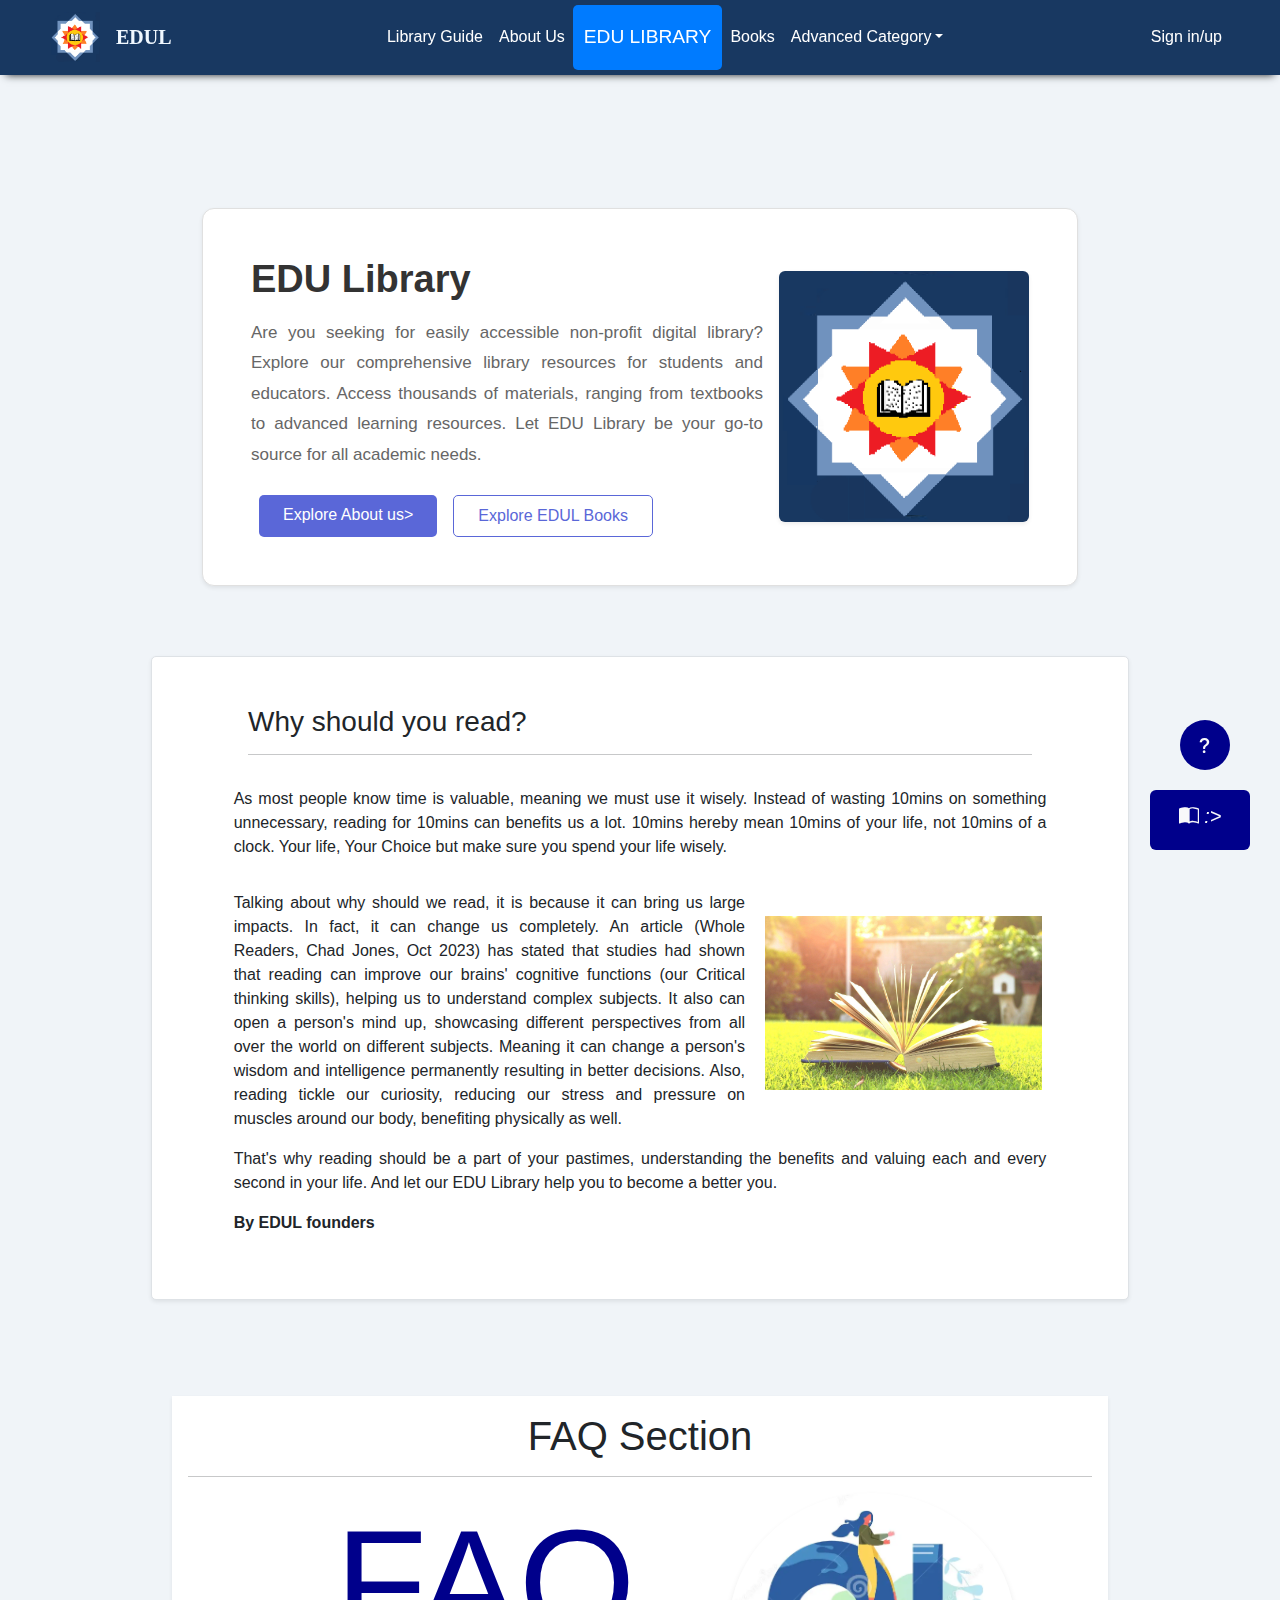
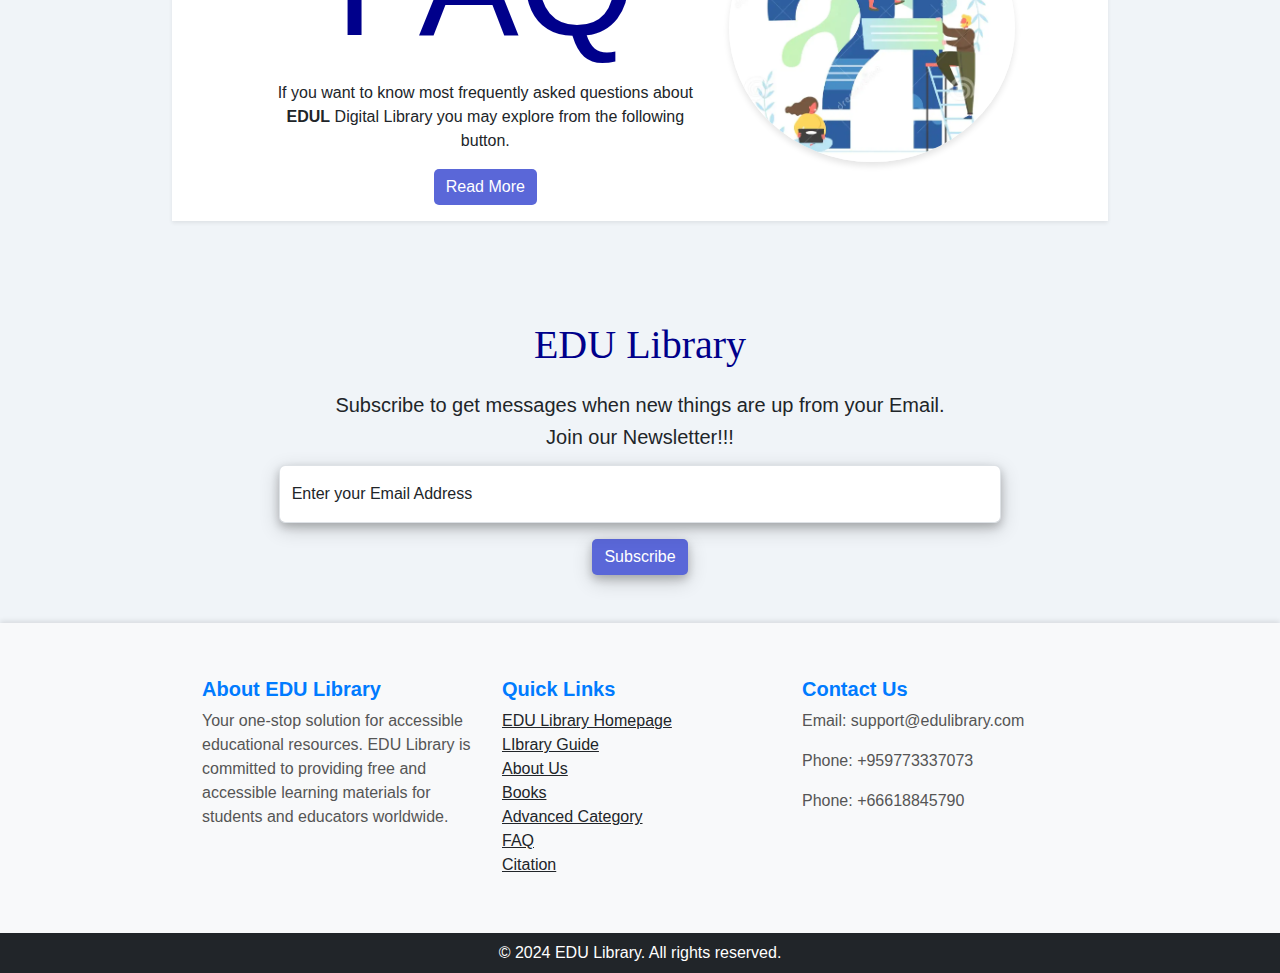
<file: index.html>
<!DOCTYPE html>
<html lang="en">

<head>
    <meta charset="UTF-8">
    <meta name="viewport" content="width=device-width, initial-scale=1.0">
    <title>Homepage | EDU Library</title>
    <link href="https://cdn.jsdelivr.net/npm/bootstrap@5.0.2/dist/css/bootstrap.min.css" rel="stylesheet">
    <link rel="stylesheet" href="https://cdn.jsdelivr.net/npm/bootstrap-icons@1.11.3/font/bootstrap-icons.min.css">
    <link rel="stylesheet" href="https://cdnjs.cloudflare.com/ajax/libs/font-awesome/6.6.0/css/all.min.css"
        integrity="sha512-Kc323vGBEqzTmouAECnVceyQqyqdsSiqLQISBL29aUW4U/M7pSPA/gEUZQqv1cwx4OnYxTxve5UMg5GT6L4JJg=="
        crossorigin="anonymous" referrerpolicy="no-referrer" />
    <link rel="stylesheet" href="CSS/homepage.css">
    <link rel="stylesheet" href="CSS/navfoot.css">
    <link rel="icon" type="image/x-icon" href="Icon/favicon.ico">
</head>

<body>

    <nav class="navbar navbar-expand-lg navbar-white">
        <a class="navbar-brand" href="#">
            <img src="Image/Logo.png" alt="Logo" width="50" height="50">
            <a class="navbar-brand" href="index.html"><span class="navbar-text">EDUL</span></a>
        </a>
        <button class="navbar-toggler text-white" type="button" data-bs-toggle="collapse" data-bs-target="#navbarNav"
            aria-controls="navbarNav" aria-expanded="false" aria-label="Toggle navigation">
            <span>
                <svg xmlns="http://www.w3.org/2000/svg" width="32" height="32" class="bi" fill="currentColor"
                    viewBox="0 0 16 16">
                    <path fill-rule="evenodd"
                        d="M2.5 11.5A.5.5 0 0 1 3 11h10a.5.5 0 0 1 0 1H3a.5.5 0 0 1-.5-.5zm0-4A.5.5 0 0 1 3 7h10a.5.5 0 0 1 0 1H3a.5.5 0 0 1-.5-.5zm0-4A.5.5 0 0 1 3 3h10a.5.5 0 0 1 0 1H3a.5.5 0 0 1-.5-.5z">
                    </path>
                </svg>
            </span>
        </button>
        <div class="collapse navbar-collapse" id="navbarNav">
            <ul class="navbar-nav mx-auto align-items-center">
                <li class="nav-item"><a class="nav-link" href="pages/services.html">Library Guide</a></li>
                <li class="nav-item"><a class="nav-link" href="pages/about.html">About Us</a></li>
                <div class="edu-link-foundation">
                    <li class="nav-item"><a class="nav-link edu-library-link" href="index.html">EDU LIBRARY</a></li>
                </div>
                <li class="nav-item"><a class="nav-link" href="pages/books.html">Books</a></li>
                <li class="nav-item dropdown">
                    <a class="nav-link dropdown-toggle" href="pages/extended.html" data-bs-toggle="dropdown">Advanced Category</a>

                    <div class="dropdown-menu">
                        <a class="dropdown-item" href="pages/extended.html#stu">For Students</a>
                        <a class="dropdown-item" href="pages/extended.html#par">For Parents</a>
                        <a class="dropdown-item" href="pages/extended.html#tea">For Teachers</a>
                        <a class="dropdown-item" href="pages/extended.html#5min">For 5mins</a>
                        <a class="dropdown-item" href="pages/extended.html#lin">For Linguist</a>
                    </div>
                </li>
            </ul>
            <ul class="navbar-nav ml-auto">
                <li class="nav-item"><a class="nav-link btn btn-outline-primary" href="pages/login.html">Sign in/up</a>
                </li>
            </ul>
        </div>
    </nav>
    <div class="f-1">
        <button class="btn floating-btn float-btn-II" onclick="homeGuide();">
            <p class="float-btn-text text-light"><i class="bi bi-question-lg"></i></p>
        </button>
        <button class="btn floating-btn float-btn" onclick="homelibrary();">
            <p class="float-btn-text text-light"><i class="bi bi-book-half"> :></i></p>
        </button>
    </div>
    <div class="page">
        <div class="page">
            <div class="container mt-5">
                <div class="edu-library shadow-sm p-5 rounded-lg d-flex align-items-center">
                    <div class="text-content">
                        <h1>EDU Library</h1>
                        <p class="mb-4">Are you seeking for easily accessible non-profit digital library? Explore our
                            comprehensive library resources for students and educators. Access thousands
                            of materials, ranging from textbooks to advanced learning resources. Let EDU Library be your
                            go-to
                            source for all academic needs.</p>
                        <div class="d-flex mt-4">
                            <a href="#" class="btn btn-primary mx-2 px-4 py-2" onclick="explore();">Explore About
                                us></a>
                            <a href="#" class="btn btn-outline-primary mx-2 px-4 py-2" onclick="homelibrary();">Explore
                                EDUL
                                Books</a>
                        </div>
                    </div>
                    <div class="image-content book-pic ml-5 ps-3">
                        <img src="Image/Logo.png" alt="Library Icon" class="img-fluid rounded shadow-sm">
                    </div>
                </div>
            </div>

            <div class="row justify-content-center">
                <div class="content-I content-I-text col-md-9 p-5 justify-content-center border shadow-sm rounded-lg">
                    <div class="text-start px-5">
                        <h3>Why should you read?</h3>
                        <hr>
                    </div>
                    <div class="row justify-content-center align-items-center flex-wrap">
                        <div class="col-md-11 mt-3 px-2">
                            <p>As most people know time is valuable, meaning we must use it wisely. Instead of wasting
                                10mins on something unnecessary, reading for 10mins can benefits us a lot. 10mins hereby
                                mean 10mins of your life, not 10mins of a clock. Your life, Your Choice but make sure
                                you spend your life wisely. </p>
                        </div>
                    </div>
                    <div class="row justify-content-center align-items-center flex-wrap">
                        <div class="col-lg-7 col-md-11 mt-3 px-2">
                            Talking about why should we read, it is because it can bring us large impacts. In fact, it
                            can change us completely. An article (Whole Readers, Chad Jones, Oct 2023) has stated that
                            studies had shown that reading can improve our brains' cognitive functions (our Critical
                            thinking skills), helping us to understand complex subjects. It also can open a person's
                            mind up, showcasing different perspectives from all over the world on different subjects.
                            Meaning it can change a person's wisdom and intelligence permanently resulting in better
                            decisions. Also, reading tickle our curiosity, reducing our stress and pressure on muscles
                            around our body, benefiting physically as well.
                        </div>
                        <div class="col-lg-4 col-md-11">
                            <img src="Image/bookpic.jpg" class="book-pic AbtUs-img-I" alt="book-pic">
                        </div>
                    </div>
                    <div class="row justify-content-center align-items-center flex-wrap">
                        <div class="col-md-11 mt-3 px-2">
                            <p>That's why reading should be a part of your pastimes, understanding the benefits and
                                valuing each and every second in your life. And let our EDU Library help you to become a
                                better you.</p>
                            <p><b>By EDUL founders</b></p>
                        </div>
                    </div>
                </div>
            </div>
            <div class="container-fluid mt-5">
                <div class="row d-flex justify-content-center mt-4">
                    <div class="col-md-9 mt-5">
                        <div class=" p-3 text-center bg-white shadow-sm rounded-lg">
                            <div class="faqHead">
                                <h1>FAQ Section</h1>
                            </div>
                            <hr>
                            <div class="row justify-content-center">
                                <div class="col-lg-6 col-md-10">
                                    <h1 class="faq-topic">FAQ</h1>
                                    <p class="faq-p">If you want to know most frequently asked questions about
                                        <b>EDUL</b> Digital Library you may explore from the following button.
                                    </p>
                                    <button class="btn btn-primary faq-btn">
                                        <a href="extraPages/FAQ.html" class="faq-link">Read More</a>
                                    </button>
                                </div>
                                <div class="col-lg-4 col-md-10 faq-photo">
                                    <img class="AbtUs-img AbtUs-img-I" src="Image/FAQ.png" alt="">
                                </div>
                            </div>
                        </div>
                    </div>
                </div>
            </div>

            <div class="container-fluid newsletter">
                <div class="row d-flex justify-content-center text-center mt-4">
                    <div class="col-md-7">
                        <h1 class="news">EDU Library</h1>
                        <h5 class="mt-4">Subscribe to get messages when new things are up from your Email.</h5>
                        <h5>Join our Newsletter!!!</h5>
                        <div class="form-floating mt-3">
                            <input type="Email" class="form-control" placeholder="Email" id="emsub" required>
                            <label class="form-label" for="emsub">Enter your Email Address</label>
                        </div>
                        <div class="d-flex justify-content-center mt-3">
                            <button type="button" class="btn btn-primary emsssb"
                                Onclick="alert('Welcome to EDU Library! You are now a member of our Newsletter Team. We will inform you from your email, if there are new updates!!!')">Subscribe</button>
                        </div>
                    </div>
                </div>
            </div>
        </div>

        <footer class="text-center text-lg-start  mt-5 py-4 bg-light">
            <div class="container">
                <div class="row">
                    <div class="col-md-4 mb-3">
                        <h5>About EDU Library</h5>
                        <p>Your one-stop solution for accessible educational resources. EDU Library is committed to
                            providing free and accessible learning materials for students and educators worldwide.</p>
                    </div>
                    <div class="col-md-4 mb-3">
                        <h5>Quick Links</h5>
                        <ul class="list-unstyled">
                            <li><a href="index.html" class="text-dark">EDU Library Homepage</a></li>
                            <li><a href="pages/services.html" class="text-dark">LIbrary Guide</a></li>
                            <li><a href="pages/about.html" class="text-dark">About Us</a></li>
                            <li><a href="pages/books.html" class="text-dark">Books</a></li>
                            <li><a href="pages/extended.html" class="text-dark">Advanced Category</a></li>
                            <li><a href="extraPages/FAQ.html" class="text-dark">FAQ</a></li>
                            <li><a href="References.docx" class="text-dark">Citation</a></li>
                        </ul>
                    </div>
                    <div class="col-md-4 mb-3">
                        <h5>Contact Us</h5>
                        <p>Email: support@edulibrary.com</p>
                        <p>Phone: +959773337073</p>
                        <p>Phone: +66618845790</p>
                        <div>
                            <a href="#" class="text-dark me-3"><i class="fab fa-facebook"></i></a>
                            <a href="#" class="text-dark me-3"><i class="fab fa-twitter"></i></a>
                            <a href="#" class="text-dark"><i class="fab fa-linkedin"></i></a>
                        </div>
                    </div>
                </div>
            </div>
        </footer>
        <div class="text-center bg-dark text-white py-2">
            © 2024 EDU Library. All rights reserved.
        </div>

        <script>
            const currentPath = window.location.pathname;
            const navLinks = document.querySelectorAll('.navbar-nav .nav-link');

            navLinks.forEach(link => {
                if (link.getAttribute('href') === currentPath) {
                    link.classList.add('active');
                }
            });
            function explore() {
                window.location.assign('pages/about.html');
            }
        </script>
        <script src="JS/externalJs.js"></script>
        <script src="https://code.jquery.com/jquery-3.5.1.slim.min.js"></script>
        <script src="https://cdn.jsdelivr.net/npm/bootstrap@5.3.3/dist/js/bootstrap.min.js"></script>
        <script src="https://cdn.jsdelivr.net/npm/bootstrap@5.0.2/dist/js/bootstrap.min.js" ></script>

</body>

</html>
</file>
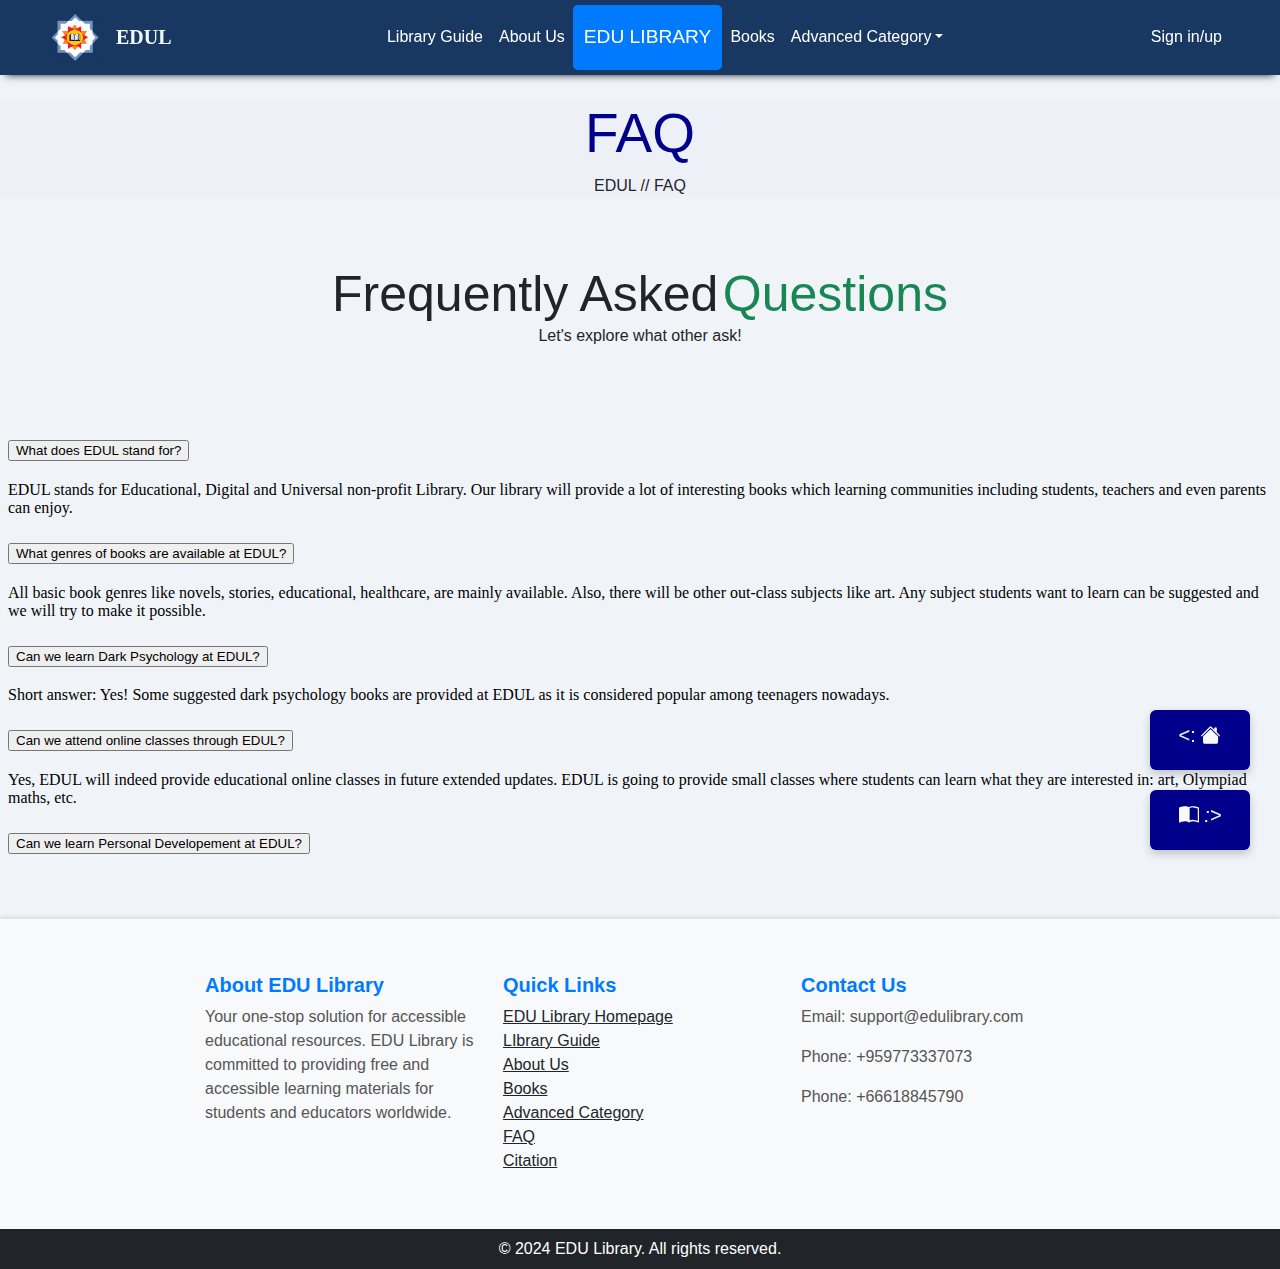
<file: extraPages/FAQ.html>
<!DOCTYPE html>
<html lang="en">
<head>
    <meta charset="UTF-8">
    <meta name="viewport" content="width=device-width, initial-scale=1.0">
    <title>FAQ | EDU Library</title>
    <link href="https://cdn.jsdelivr.net/npm/bootstrap@5.0.2/dist/css/bootstrap.min.css" rel="stylesheet">
    <link rel="stylesheet" href="https://cdn.jsdelivr.net/npm/bootstrap-icons@1.11.3/font/bootstrap-icons.min.css">
    <link rel="stylesheet" href="../CSS/FAQ.css">
    <link rel="stylesheet" href="../CSS/navfoot.css">
    <link rel="stylesheet" href="../CSS/externalcss.css">
    <link rel="icon" type="image/x-icon" href="../Icon/favicon.ico">
    <script src="https://cdn.jsdelivr.net/npm/@popperjs/core@2.9.2/dist/umd/popper.min.js" ></script>
    <script src="https://cdn.jsdelivr.net/npm/bootstrap@5.0.2/dist/js/bootstrap.min.js" ></script>
</head>
<body>
    <nav class="navbar navbar-expand-lg navbar-white">
        <a class="navbar-brand" href="#">
            <img src="../Image/Logo.png" alt="Logo" width="50" height="50">
            <a class="navbar-brand" href="index.html"><span class="navbar-text">EDUL</span></a>
        </a>
        <button class="navbar-toggler text-white" type="button" data-bs-toggle="collapse" data-bs-target="#navbarNav"
            aria-controls="navbarNav" aria-expanded="false" aria-label="Toggle navigation">
            <span>
                <svg xmlns="http://www.w3.org/2000/svg" width="32" height="32" class="bi" fill="currentColor" viewBox="0 0 16 16">
                    <path fill-rule="evenodd" d="M2.5 11.5A.5.5 0 0 1 3 11h10a.5.5 0 0 1 0 1H3a.5.5 0 0 1-.5-.5zm0-4A.5.5 0 0 1 3 7h10a.5.5 0 0 1 0 1H3a.5.5 0 0 1-.5-.5zm0-4A.5.5 0 0 1 3 3h10a.5.5 0 0 1 0 1H3a.5.5 0 0 1-.5-.5z"></path>
                    </svg>
            </span>
        </button>
        <div class="collapse navbar-collapse" id="navbarNav">
            <ul class="navbar-nav mx-auto align-items-center">
                <li class="nav-item"><a class="nav-link" href="../pages/services.html">Library Guide</a></li>
                <li class="nav-item"><a class="nav-link" href="../pages/about.html">About Us</a></li>
                <div class="edu-link-foundation">
                    <li class="nav-item"><a class="nav-link edu-library-link" href="../index.html">EDU LIBRARY</a></li>
                </div>
                <li class="nav-item"><a class="nav-link" href="../pages/books.html">Books</a></li>
                <li class="nav-item dropdown">
                    <a class="nav-link dropdown-toggle" href="#" data-bs-toggle="dropdown">Advanced Category</a>

                    <div class="dropdown-menu">
                        <a class="dropdown-item" href="../pages/extended.html#stu">For Students</a>
                        <a class="dropdown-item" href="../pages/extended.html#par">For Parents</a>
                        <a class="dropdown-item" href="../pages/extended.html#tea">For Teachers</a>
                        <a class="dropdown-item" href="../pages/extended.html#5min">For 5mins</a>
                        <a class="dropdown-item" href="../pages/extended.html#lin">For Linguist</a>
                    </div>
                </li>
            </ul>
            <ul class="navbar-nav ml-auto">
                <!-- <li class="nav-item"><a class="nav-link btn btn-info text-white" href="faq.html">FAQ</a></li> -->
                <li class="nav-item"><a class="nav-link btn btn-outline-primary" href="../pages/login.html">Sign in/up</a></li>
            </ul>
        </div>
    </nav>
    <div class="f-1">
        <!--floating btn-->
        <button class="btn floating-btn float-btn-I" onclick="home();"><p class="float-btn-text text-light"><: <i class="bi bi-house-fill"></i></p></button>
        <button class="btn floating-btn float-btn-II" onclick="library();"><p class="float-btn-text text-light"><i class="bi bi-book-half"> :></i></p></button>
    </div>
    <div class="heading body-content">
        <div class="heading-1">
            <div class="head-tpc text-center">
                <h1>FAQ</h1>
                <p>EDUL // FAQ</p>
            </div>
        </div>
        <div class="heading-2">
            <div class="head-tpc-2 text-center">
                <h1>Frequently Asked</h1>
                <h1 class="text-success">Questions</h1>
                <p>Let's explore what other ask!</p>
            </div>
        </div>
        <div class="faq">
            <iframe src="Questions.html" title="FAQ">
            </iframe>
        </div>
    </div>
    <footer class="text-center text-lg-start  mt-5 py-4 bg-light">
        <div class="container">
            <div class="row">
                <div class="col-md-4 mb-3">
                    <h5>About EDU Library</h5>
                    <p>Your one-stop solution for accessible educational resources. EDU Library is committed to
                        providing free and accessible learning materials for students and educators worldwide.</p>
                </div>
                <div class="col-md-4 mb-3">
                    <h5>Quick Links</h5>
                    <ul class="list-unstyled">
                        <li><a href="../index.html" class="text-dark">EDU Library Homepage</a></li>
                        <li><a href="../pages/services.html" class="text-dark">LIbrary Guide</a></li>
                        <li><a href="../pages/about.html" class="text-dark">About Us</a></li>
                        <li><a href="../pages/books.html" class="text-dark">Books</a></li>
                        <li><a href="../pages/extended.html" class="text-dark">Advanced Category</a></li>
                        <li><a href="FAQ.html" class="text-dark">FAQ</a></li>
                        <li><a href="../References.docx" class="text-dark">Citation</a></li>
                    </ul>
                </div>
                <div class="col-md-4 mb-3">
                    <h5>Contact Us</h5>
                    <p>Email: support@edulibrary.com</p>
                    <p>Phone: +959773337073</p>
                    <p>Phone: +66618845790</p>
                    <div>
                        <a href="#" class="text-dark me-3"><i class="fab fa-facebook"></i></a>
                        <a href="#" class="text-dark me-3"><i class="fab fa-twitter"></i></a>
                        <a href="#" class="text-dark"><i class="fab fa-linkedin"></i></a>
                    </div>
                </div>
            </div>
        </div>
    </footer>
    <div class="text-center bg-dark text-white py-2">
        © 2024 EDU Library. All rights reserved.
    </div>
    <script>
        const currentPath = window.location.pathname;
        const navLinks = document.querySelectorAll('.navbar-nav .nav-link');

        navLinks.forEach(link => {
            if (link.getAttribute('href') === currentPath) {
                link.classList.add('active');
            }
        });
    </script>
    <script src="../JS/externalJs.js"></script>
    <script src="https://code.jquery.com/jquery-3.5.1.slim.min.js"></script>
    <script src="https://cdn.jsdelivr.net/npm/bootstrap@5.3.3/dist/js/bootstrap.min.js"></script>
</body>
</html>
</file>
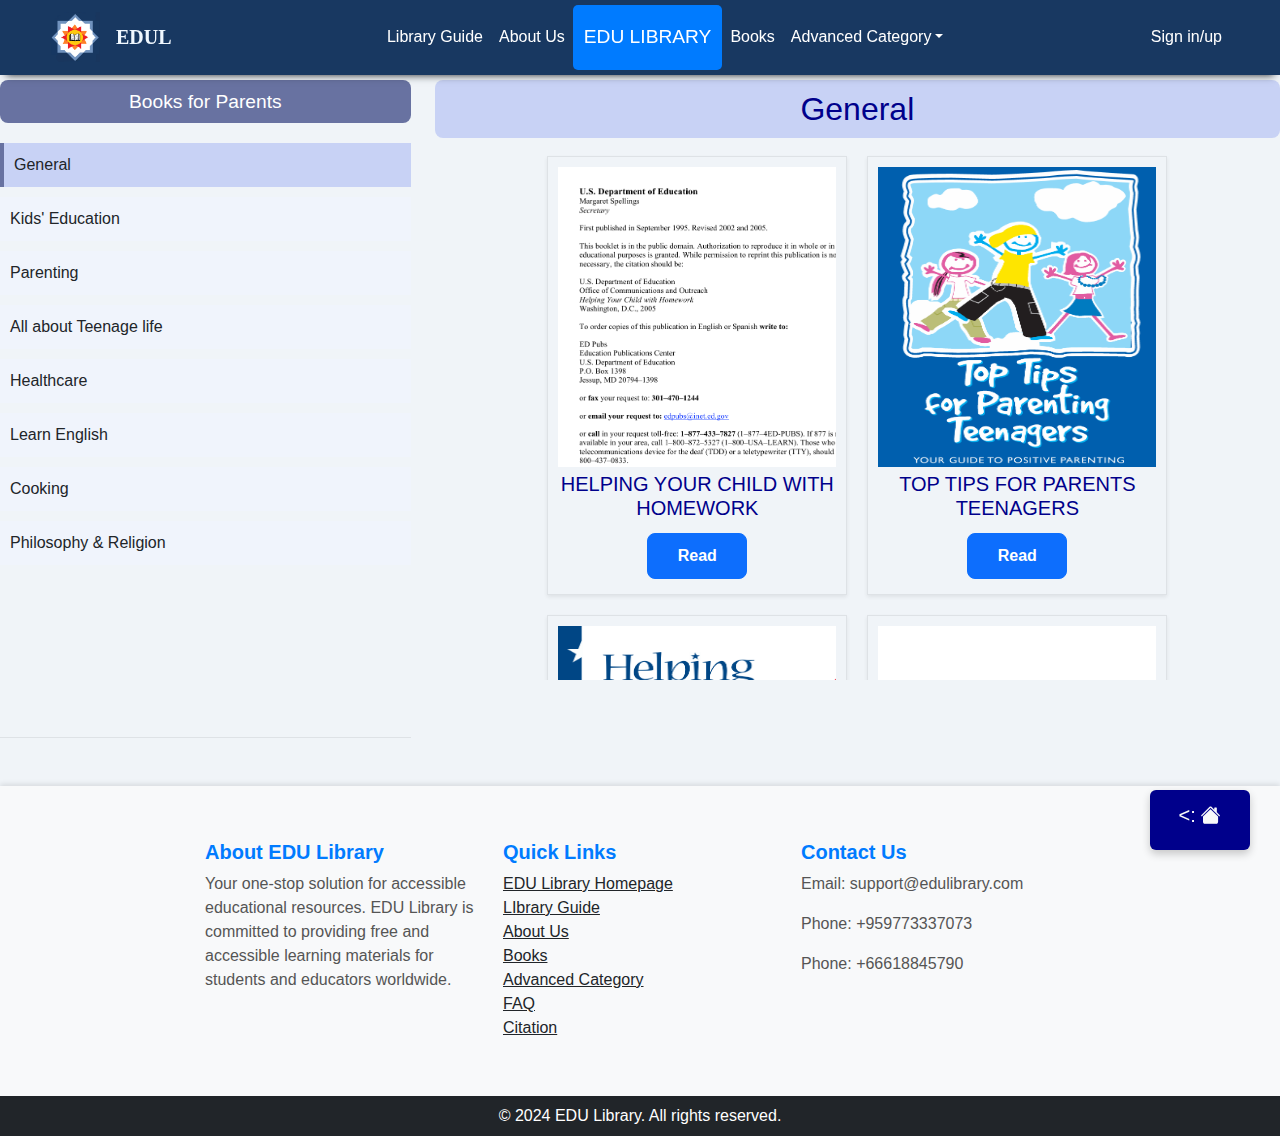
<file: extraPages/parents.html>
<!DOCTYPE html>
<html lang="en">
<head>
    <meta charset="UTF-8">
    <meta name="viewport" content="width=device-width, initial-scale=1.0">
    <title>Parents - Advanced Category | EDU Library</title>
    <link href="https://cdn.jsdelivr.net/npm/bootstrap@5.0.2/dist/css/bootstrap.min.css" rel="stylesheet">
    <link rel="stylesheet" href="https://cdn.jsdelivr.net/npm/bootstrap-icons@1.11.3/font/bootstrap-icons.min.css">
    <link rel="stylesheet" href="../CSS/navfoot.css">
    <link rel="stylesheet" href="../CSS/externalcss.css">
    <link rel="stylesheet" href="../CSS/books.css">
    <link rel="icon" type="image/x-icon" href="../Icon/favicon.ico">
</head>
<body>
    <nav class="navbar navbar-expand-lg navbar-white">
        <a class="navbar-brand" href="#">
            <img src="../Image/Logo.png" alt="Logo" width="50" height="50">
            <a class="navbar-brand" href="index.html"><span class="navbar-text">EDUL</span></a>
        </a>
        <button class="navbar-toggler text-white" type="button" data-bs-toggle="collapse" data-bs-target="#navbarNav"
            aria-controls="navbarNav" aria-expanded="false" aria-label="Toggle navigation">
            <span>
                <svg xmlns="http://www.w3.org/2000/svg" width="32" height="32" class="bi" fill="currentColor"
                    viewBox="0 0 16 16">
                    <path fill-rule="evenodd"
                        d="M2.5 11.5A.5.5 0 0 1 3 11h10a.5.5 0 0 1 0 1H3a.5.5 0 0 1-.5-.5zm0-4A.5.5 0 0 1 3 7h10a.5.5 0 0 1 0 1H3a.5.5 0 0 1-.5-.5zm0-4A.5.5 0 0 1 3 3h10a.5.5 0 0 1 0 1H3a.5.5 0 0 1-.5-.5z">
                    </path>
                </svg>
            </span>
        </button>
        <div class="collapse navbar-collapse" id="navbarNav">
            <ul class="navbar-nav mx-auto align-items-center">
                <li class="nav-item"><a class="nav-link" href="../pages/services.html">Library Guide</a></li>
                <li class="nav-item"><a class="nav-link" href="../pages/about.html">About Us</a></li>
                <div class="edu-link-foundation">
                    <li class="nav-item"><a class="nav-link edu-library-link" href="../index.html">EDU LIBRARY</a></li>
                </div>
                <li class="nav-item"><a class="nav-link" href="../pages/books.html">Books</a></li>
                <li class="nav-item dropdown">
                    <a class="nav-link dropdown-toggle" href="#" data-bs-toggle="dropdown">Advanced Category</a>

                    <div class="dropdown-menu">
                        <a class="dropdown-item" href="../pages/extended.html#stu">For Students</a>
                        <a class="dropdown-item" href="../pages/extended.html#par">For Parents</a>
                        <a class="dropdown-item" href="../pages/extended.html#tea">For Teachers</a>
                        <a class="dropdown-item" href="../pages/extended.html#5min">For 5mins</a>
                        <a class="dropdown-item" href="../pages/extended.html#lin">For Linguist</a>
                    </div>
                </li>
            </ul>
            <ul class="navbar-nav ml-auto">
                <li class="nav-item"><a class="nav-link btn btn-outline-primary" href="../pages/login.html">Sign in/up</a></li>
            </ul>
        </div>
    </nav>
    <div class="row tab-books">
        <div class="col-md-4 sidebar-books">
            <h2>Books for Parents</h2>
            <ul class="nav nav-tabs nav-pills flex-column sidebar-books-menu">
                <li class="nav-item book-genre sidebar-link active" onclick="active();" data-filter="all">General</li>
                <li class="nav-item book-genre sidebar-link" onclick="active();" data-filter="education">Kids' Education</li>
                <li class="nav-item book-genre sidebar-link" onclick="active();" data-filter="parenting">Parenting</li>
                <li class="nav-item book-genre sidebar-link" onclick="active();" data-filter="students">All about Teenage life</li>
                <li class="nav-item book-genre sidebar-link" onclick="active();" data-filter="health">Healthcare</li>
                <li class="nav-item book-genre sidebar-link" onclick="active();" data-filter="eng">Learn English</li>
                <li class="nav-item book-genre sidebar-link" onclick="active();" data-filter="cooking">Cooking</li>
                <li class="nav-item book-genre sidebar-link" onclick="active();" data-filter="philosophy">Philosophy & Religion</li>
            </ul>
        </div>
        <div class="col-md-8 books">
            <h2 id="bookGenre">General</h2>
            <div class="tab-content-books d-flex flex-wrap justify-content-center">
                <div class="education book border shadow-sm rounded-lg">
                    <div class="row">
                        <img class="book-image" src="../parents/4.png" alt="">
                    </div>
                    <h3>Helping your child with homework</h3>
                    <div class="row justify-content-center">
                        <a class="btn btn-primary" href="https://drive.google.com/file/d/1Tvyqjq6hWeCHjUpWq-vQib2yXz4dVC7w/view?usp=sharing">Read</a>
                    </div>
                </div>
                <div class="parenting book border shadow-sm rounded-lg">
                    <div class="row">
                        <img class="book-image" src="../parents/Top Tips for Parents Teenagers.png" alt="">
                    </div>
                    <h3>Top tips for parents teenagers</h3>
                    <div class="row justify-content-center">
                        <a class="btn btn-primary" href="https://drive.google.com/file/d/1Kf0-yHHAWGyVrbLH5Y_f544fy9ybpw5R/view?usp=sharing">Read</a>
                    </div>
                </div>
                <div class="education book border shadow-sm rounded-lg">
                    <div class="row">
                        <img class="book-image" src="../parents/5.png" alt="">
                    </div>
                    <h3>Helping your child</h3>
                    <div class="row justify-content-center">
                        <a class="btn btn-primary" href="https://drive.google.com/file/d/1Pe5YVoims3If9bSxueVkHWsp2epBxjrV/view?usp=sharing">Read</a>
                    </div>
                </div>
                <div class="parenting book border shadow-sm rounded-lg">
                    <div class="row">
                        <img class="book-image" src="../parents/7. Having Their Say.png" alt="">
                    </div>
                    <h3>Having their say Parents describe why and how they are engaged in children learning</h3>
                    <div class="row justify-content-center">
                        <a class="btn btn-primary" href="https://drive.google.com/file/d/1FFEsTxvIJ0RfXXLWAXkCrfkmAswIvW8x/view?usp=sharing">Read</a>
                    </div>
                </div>
                <div class="philosophy educational book border shadow-sm rounded-lg">
                    <div class="row">
                        <img class="book-image" src="../bookImages-1/human & Abhidhma.png" alt="">
                    </div>
                    <h3>လူသားနဲ့ အဘိဓမ္မာ</h3>
                    <div class="row justify-content-center">
                        <a class="btn btn-primary" href="https://drive.google.com/file/d/1gi9PgEZ_ORjqHukBi49z8Z5m8Rc0qpWX/view?usp=sharing">Read</a>
                    </div>
                </div>
                <div class="students book border shadow-sm rounded-lg">
                    <div class="row">
                        <img class="book-image-II" src="../All about teens/1.png" alt="">
                    </div>
                    <h3>Mental Health and Physical activity among adolescents</h3>
                    <div class="row justify-content-center">
                        <a class="btn btn-primary" href="https://drive.google.com/file/d/16yPWnP58kWOy8vnc1kMKLQyfE5sTZb8M/view?usp=sharing">Read</a>
                    </div>
                </div>
                <div class="parenting book border shadow-sm rounded-lg">
                    <div class="row">
                        <img class="book-image" src="../parents/8.png" alt="">
                    </div>
                    <h3>Communicating effectively with children</h3>
                    <div class="row justify-content-center">
                        <a class="btn btn-primary" href="https://drive.google.com/file/d/1jHwFi0MF9LE6CjmpATN4qCzo8NelxB2G/view?usp=sharing">Read</a>
                    </div>
                </div>
                <div class="parenting book border shadow-sm rounded-lg">
                    <div class="row">
                        <img class="book-image" src="../parents/15.png" alt="">
                    </div>
                    <h3>Ten ways to be a better dad</h3>
                    <div class="row justify-content-center">
                        <a class="btn btn-primary" href="https://drive.google.com/file/d/1JSCDl3KVtR_Ss_IyhHBg-VYWs4h0eHa7/view?usp=sharing">Read</a>
                    </div>
                </div>
                <div class="education book border shadow-sm rounded-lg">
                    <div class="row">
                        <img class="book-image" src="../parents/11.png" alt="">
                    </div>
                    <h3>How to Motivate your child to do homework</h3>
                    <div class="row justify-content-center">
                        <a class="btn btn-primary" href="https://drive.google.com/file/d/1pdcTZ1BjAFJhXLLyRIygzU_oQtZ1fMpe/view?usp=sharing">Read</a>
                    </div>
                </div>
                <div class="health educational book border shadow-sm rounded-lg">
                    <div class="row">
                        <img class="book-image" src="../bookImages-1/Home Remedies for Colon Health.png" alt="">
                    </div>
                    <h3>Home Remedies for Colon Health</h3>
                    <div class="row justify-content-center">
                        <a class="btn btn-primary" href="https://drive.google.com/file/d/1EDZ_r3xPHu66S6YL-YHvpDDzujfNUOf5/view?usp=sharing">Read</a>
                    </div>
                </div>
                <div class="students book border shadow-sm rounded-lg">
                    <div class="row">
                        <img class="book-image-II" src="../All about teens/2.png" alt="">
                    </div>
                    <h3>Developing adolescents</h3>
                    <div class="row justify-content-center">
                        <a class="btn btn-primary" href="https://drive.google.com/file/d/16wNyXC8PgWZw42_xyj5L3iQQ_TOH_bud/view?usp=sharing">Read</a>
                    </div>
                </div>
                <div class="parenting book border shadow-sm rounded-lg">
                    <div class="row">
                        <img class="book-image" src="../parents/16.png" alt="">
                    </div>
                    <h3>Reading tips for parents</h3>
                    <div class="row justify-content-center">
                        <a class="btn btn-primary" href="https://drive.google.com/file/d/14b8cB1_6HB9FIBEp8dCLQCZN9ULv33ni/view?usp=sharing">Read</a>
                    </div>
                </div>
                <div class="parenting book border shadow-sm rounded-lg">
                    <div class="row">
                        <img class="book-image" src="../parents/How to actually work out with your kids.png" alt="">
                    </div>
                    <h3>How to actually work out with your kids</h3>
                    <div class="row justify-content-center">
                        <a class="btn btn-primary" href="https://drive.google.com/file/d/1ozQ4Ni2rz2l2L3AEc7irOpVTHgesP5lJ/view?usp=sharing">Read</a>
                    </div>
                </div>
                <div class="education book border shadow-sm rounded-lg">
                    <div class="row">
                        <img class="book-image" src="../parents/SAT exams will now be fully online.png" alt="">
                    </div>
                    <h3>SAT exams will now be fully online</h3>
                    <div class="row justify-content-center">
                        <a class="btn btn-primary" href="https://drive.google.com/file/d/1BsSmZ5RK3N1GXfYjqu18hvZ_khXWrL4U/view?usp=sharing">Read</a>
                    </div>
                </div>
                <div class="education book border shadow-sm rounded-lg">
                    <div class="row">
                        <img class="book-image" src="../parents/schools want to ban smart phones.png" alt="">
                    </div>
                    <h3>Schools want to ban smart phones</h3>
                    <div class="row justify-content-center">
                        <a class="btn btn-primary" href="https://drive.google.com/file/d/1ghnM4840REizEOxyT3Z1vXz-n7SqG3DG/view?usp=sharing">Read</a>
                    </div>
                </div>
                <div class="philosophy educational book border shadow-sm rounded-lg">
                    <div class="row">
                        <img class="book-image" src="../bookImages-1/မင်္ဂလသုတ် အနှစ်ချုပ်.png" alt="">
                    </div>
                    <h3>မင်္ဂလသုတ် အနှစ်ချုပ်</h3>
                    <div class="row justify-content-center">
                        <a class="btn btn-primary" href="https://drive.google.com/file/d/1ap6UnQHNpiSqKa3rKExJzUtHmVHf6ZOm/view?usp=sharing">Read</a>
                    </div>
                </div>
                <div class="students book border shadow-sm rounded-lg">
                    <div class="row">
                        <img class="book-image-II" src="../All about teens/3.png" alt="">
                    </div>
                    <h3>Childhood and adolescent psychology</h3>
                    <div class="row justify-content-center">
                        <a class="btn btn-primary" href="https://drive.google.com/file/d/18756utkiktFU9xsrViq6QwK2FiiW2vh-/view?usp=sharing">Read</a>
                    </div>
                </div>
                <div class="parenting book border shadow-sm rounded-lg">
                    <div class="row">
                        <img class="book-image" src="../parents/Why 16 should be minimum age for social media.png" alt="">
                    </div>
                    <h3>Why 16 should be minimum age for social media</h3>
                    <div class="row justify-content-center">
                        <a class="btn btn-primary" href="https://drive.google.com/file/d/1YXwSc8mRowwrGguwPIAeyuANENZvtjDC/view?usp=sharing">Read</a>
                    </div>
                </div>
                <div class="students book border shadow-sm rounded-lg">
                    <div class="row">
                        <img class="book-image-II" src="../All about teens/4.png" alt="">
                    </div>
                    <h3>Depression among students</h3>
                    <div class="row justify-content-center">
                        <a class="btn btn-primary" href="https://drive.google.com/file/d/18AmEFOFms7S7MZipS4uTBrOa9t8vcQHw/view?usp=sharing">Read</a>
                    </div>
                </div>
                <div class="students book border shadow-sm rounded-lg">
                    <div class="row">
                        <img class="book-image-II" src="../All about teens/5.png" alt="">
                    </div>
                    <h3>mental health problems among students</h3>
                    <div class="row justify-content-center">
                        <a class="btn btn-primary" href="https://drive.google.com/file/d/18F6s0ee4VxVPSFdBSHNd5IY7OEQNDJCy/view?usp=sharing">Read</a>
                    </div>
                </div>
                <div class="health educational book border shadow-sm rounded-lg">
                    <div class="row">
                        <img class="book-image" src="../bookImages-1/Improving Sleep.png" alt="">
                    </div>
                    <h3>Improving Sleep</h3>
                    <div class="row justify-content-center">
                        <a class="btn btn-primary" href="https://drive.google.com/file/d/17tmkTP6xUGxq-PhFbgDaKbyzG8SCcLb9/view?usp=sharing">Read</a>
                    </div>
                </div>
                <div class="philosophy educational book border shadow-sm rounded-lg">
                    <div class="row">
                        <img class="book-image" src="../bookImages-1/မြတ်ဗုဒ္ဓ‌ဒေသနာနှင့် ယနေ့ကမ္ဘာ.png" alt="">
                    </div>
                    <h3>မြတ်ဗုဒ္ဓ‌ဒေသနာနှင့် ယနေ့ကမ္ဘာ</h3>
                    <div class="row justify-content-center">
                        <a class="btn btn-primary" href="https://drive.google.com/file/d/1noVTJuSqVfumOCwHaRn4uw4aI3_xdSiV/view?usp=sharing">Read</a>
                    </div>
                </div>
                <div class="students book border shadow-sm rounded-lg">
                    <div class="row">
                        <img class="book-image-II" src="../All about teens/6.png" alt="">
                    </div>
                    <h3>Understanding Depression among students</h3>
                    <div class="row justify-content-center">
                        <a class="btn btn-primary" href="https://drive.google.com/file/d/18PxWFFq12cM5v6hTqSU8KzU-iX5PbaXu/view?usp=sharing">Read</a>
                    </div>
                </div>
                <div class="students book border shadow-sm rounded-lg">
                    <div class="row">
                        <img class="book-image-II" src="../All about teens/7.png" alt="">
                    </div>
                    <h3>self and others in adolescents</h3>
                    <div class="row justify-content-center">
                        <a class="btn btn-primary" href="https://drive.google.com/file/d/18QlkQgC1H5Ouvzn41X7o4iaQKs_K6ijb/view?usp=sharing">Read</a>
                    </div>
                </div>
                <div class="health educational book border shadow-sm rounded-lg">
                    <div class="row">
                        <img class="book-image" src="../bookImages-1/Protecting Children's Health.png" alt="">
                    </div>
                    <h3>Protecting Children's health in a changing environment</h3>
                    <div class="row justify-content-center">
                        <a class="btn btn-primary" href="https://drive.google.com/file/d/1xxRRTv6xnvV0HBpm2dt4nAwjboucRw-B/view?usp=sharing">Read</a>
                    </div>
                </div>
                <div class="cooking pastime book border shadow-sm rounded-lg">
                    <div class="row">
                        <img class="book-image" src="../bookImages-3/f1.png" alt="">
                    </div>
                    <h3>EASY CHINESE CUISINE A Collection of 160 Chinese Recipes</h3>
                    <div class="row justify-content-center">
                        <a class="btn btn-primary" href="https://drive.google.com/file/d/1GyRd0OenENyvzTukNUofiy_2B9-gqQII/view?usp=drive_link">Read</a>
                    </div>
                </div>
                <div class="cooking pastime book border shadow-sm rounded-lg">
                    <div class="row">
                        <img class="book-image" src="../bookImages-3/f2.png" alt="">
                    </div>
                    <h3>China in 50 dishes</h3>
                    <div class="row justify-content-center">
                        <a class="btn btn-primary" href="https://drive.google.com/file/d/1GzcVYVMgWbDP1wZDGz6aKwrZnF52aYfI/view?usp=drive_link">Read</a>
                    </div>
                </div>
                <div class="cooking pastime book border shadow-sm rounded-lg">
                    <div class="row">
                        <img class="book-image" src="../bookImages-3/f3.png" alt="">
                    </div>
                    <h3>Falafel</h3>
                    <div class="row justify-content-center">
                        <a class="btn btn-primary" href="https://drive.google.com/file/d/1H74D-MpQWvKBsu9V6prXFnETWWEx8jcm/view?usp=sharing">Read</a>
                    </div>
                </div>
                <div class="health educational book border shadow-sm rounded-lg">
                    <div class="row">
                        <img class="book-image" src="../bookImages-1/Women's Health and Development.png" alt="">
                    </div>
                    <h3>Women's health and Development</h3>
                    <div class="row justify-content-center">
                        <a class="btn btn-primary" href="https://drive.google.com/file/d/14RsvNwV4YwImv5xDDdQhI9jBuou7GFg0/view?usp=sharing">Read</a>
                    </div>
                </div>
                <div class="students book border shadow-sm rounded-lg">
                    <div class="row">
                        <img class="book-image-II" src="../All about teens/8.png" alt="">
                    </div>
                    <h3>adolescents and academic well-being</h3>
                    <div class="row justify-content-center">
                        <a class="btn btn-primary" href="https://drive.google.com/file/d/18S54eT5Yivi8_DwQ1eu_Fn07EG_E4NOQ/view?usp=sharing">Read</a>
                    </div>
                </div>
                <div class="students book border shadow-sm rounded-lg">
                    <div class="row">
                        <img class="book-image-II" src="../All about teens/9.png" alt="">
                    </div>
                    <h3>Depression among students - for schools</h3>
                    <div class="row justify-content-center">
                        <a class="btn btn-primary" href="https://drive.google.com/file/d/18SLtD-iBEi9rZdi29_iw5nk8LQqP05Th/view?usp=sharing">Read</a>
                    </div>
                </div>
                
                <div class="philosophy educational book border shadow-sm rounded-lg">
                    <div class="row">
                        <img class="book-image" src="../bookImages-1/သစ္စဒေသနာ ဓမ္မစကြာ.png" alt="">
                    </div>
                    <h3>သစ္စဒေသနာ ဓမ္မစကြာ</h3>
                    <div class="row justify-content-center">
                        <a class="btn btn-primary" href="https://drive.google.com/file/d/1Y9kNnG8QRjK2LCzGCD2Cu8Axe1Ftqm5z/view?usp=sharing">Read</a>
                    </div>
                </div>
                <div class="philosophy educational book border shadow-sm rounded-lg">
                    <div class="row">
                        <img class="book-image" src="../bookImages-1/Satipahtan.png" alt="">
                    </div>
                    <h3>သတိပဌာန်တရား - အနှစ်ချုပ်</h3>
                    <div class="row justify-content-center">
                        <a class="btn btn-primary" href="https://drive.google.com/file/d/179epq6So1fVDKnS5dBAKJ6NlSsReXHiv/view?usp=sharing">Read</a>
                    </div>
                </div>
                <div class="students book border shadow-sm rounded-lg">
                    <div class="row">
                        <img class="book-image-II" src="../All about teens/10.png" alt="">
                    </div>
                    <h3>Psychology of adolescents</h3>
                    <div class="row justify-content-center">
                        <a class="btn btn-primary" href="https://drive.google.com/file/d/18TEEqvbCdoG1tr1GghaxO10ZeJGAcKae/view?usp=sharing">Read</a>
                    </div>
                </div>
                <div class="students book border shadow-sm rounded-lg">
                    <div class="row">
                        <img class="book-image-II" src="../All about teens/11.png" alt="">
                    </div>
                    <h3>The Mental Health - adolescents</h3>
                    <div class="row justify-content-center">
                        <a class="btn btn-primary" href="https://drive.google.com/file/d/18W5-2nGKNyfBjH-cHTQ9mRnu4WyEI7eG/view?usp=sharing">Read</a>
                    </div>
                </div>
                <div class="health educational book border shadow-sm rounded-lg">
                    <div class="row">
                        <img class="book-image" src="../bookImages-1/ABC's of Health.png" alt="">
                    </div>
                    <h3>ABC's of Health</h3>
                    <div class="row justify-content-center">
                        <a class="btn btn-primary" href="https://drive.google.com/file/d/1v-Cf7D6bHBdeKUYWxZjnwJNx5-QwAEgu/view?usp=sharing">Read</a>
                    </div>
                </div>
                <div class="health pastime philosophy book border shadow-sm rounded-lg">
                    <div class="row">
                        <img class="book-image" src="../bookImages-1/Healing from within.png" alt="">
                    </div>
                    <h3>Healing from within</h3>
                    <div class="row justify-content-center">
                        <a class="btn btn-primary" href="https://drive.google.com/file/d/1dCWIJViVEPw1pYz8_ZIE6zMvpa8HzxHS/view?usp=sharing">Read</a>
                    </div>
                </div>
                <div class="health pastime educational book border shadow-sm rounded-lg">
                    <div class="row">
                        <img class="book-image" src="../bookImages-1/Make sleep your superpower.png" alt="">
                    </div>
                    <h3>Make Sleep your superpower</h3>
                    <div class="row justify-content-center">
                        <a class="btn btn-primary" href="https://drive.google.com/file/d/1DJZ4_2Nuzto4b5aH3Lm5pazUz5UaL_C6/view?usp=sharing">Read</a>
                    </div>
                </div>
                <div class="students book border shadow-sm rounded-lg">
                    <div class="row">
                        <img class="book-image-II" src="../All about teens/12.png" alt="">
                    </div>
                    <h3>Effectiveness of psychological interventions for children</h3>
                    <div class="row justify-content-center">
                        <a class="btn btn-primary" href="https://drive.google.com/file/d/18YNdJW-t1TuMAHJ82o7187pYY2Rv6bKl/view?usp=sharing">Read</a>
                    </div>
                </div>
                <div class="educational philosophy book border shadow-sm rounded-lg">
                    <div class="row">
                        <img class="book-image" src="../bookImages-1/Abhidhama Lecture.png" alt="">
                    </div>
                    <h3>အဘိဓမ္မာ ပို့ချမှုများ</h3>
                    <div class="row justify-content-center">
                        <a class="btn btn-primary" href="https://drive.google.com/file/d/1A_5LoZSowySXav0VtDHnBc9PnKG1NqqH/view?usp=sharing">Read</a>
                    </div>
                </div>
                <div class="students book border shadow-sm rounded-lg">
                    <div class="row">
                        <img class="book-image-II" src="../All about teens/13.png" alt="">
                    </div>
                    <h3>A study of psychological well-being among youths</h3>
                    <div class="row justify-content-center">
                        <a class="btn btn-primary" href="https://drive.google.com/file/d/18Z5ySYWSe6QLV-ifQlgEuZDkbYuM9IPi/view?usp=sharing">Read</a>
                    </div>
                </div>
                <div class="philosophy educational book border shadow-sm rounded-lg">
                    <div class="row">
                        <img class="book-image" src="../bookImages-1/အဘိဓမ္မာ မြတ်ဒေသနာ- ၁.png" alt="">
                    </div>
                    <h3>အဘိဓမ္မာ မြတ်ဒေသနာ- ၁</h3>
                    <div class="row justify-content-center">
                        <a class="btn btn-primary" href="https://drive.google.com/file/d/19LqemE5TeyKm43ch_5REQX9pLpbsMHW4/view?usp=sharing">Read</a>
                    </div>
                </div>
                <div class="philosophy educational book border shadow-sm rounded-lg">
                    <div class="row">
                        <img class="book-image" src="../bookImages-1/အဘိဓမ္မာ မြတ်ဒေသနာ- ၂.png" alt="">
                    </div>
                    <h3>အဘိဓမ္မာ မြတ်ဒေသနာ- ၂</h3>
                    <div class="row justify-content-center">
                        <a class="btn btn-primary" href="https://drive.google.com/file/d/1Es7gMOj9BxWayPlVA9iSwSRem8dGog-M/view?usp=sharing">Read</a>
                    </div>
                </div>
                <div class="students book border shadow-sm rounded-lg">
                    <div class="row">
                        <img class="book-image-II" src="../All about teens/14.png" alt="">
                    </div>
                    <h3>Anxiety and Depression signs among youths</h3>
                    <div class="row justify-content-center">
                        <a class="btn btn-primary" href="https://drive.google.com/file/d/18r6ndDczumxsMGXOHFcY94wxXkpnzHBv/view?usp=sharing">Read</a>
                    </div>
                </div>
                <div class="health educational book border shadow-sm rounded-lg">
                    <div class="row">
                        <img class="book-image" src="../bookImages-1/The real life body book.png" alt="">
                    </div>
                    <h3>The real life body book</h3>
                    <div class="row justify-content-center">
                        <a class="btn btn-primary" href="https://drive.google.com/file/d/1EJlAKVr8ExhIWFM3BOPYSaQCcFZHj4EW/view?usp=sharing">Read</a>
                    </div>
                </div>
                <div class="health book border shadow-sm rounded-lg">
                    <div class="row">
                        <img class="book-image" src="../bookImages-1/The role of public health organizations.png" alt="">
                    </div>
                    <h3>The role of public health organizations</h3>
                    <div class="row justify-content-center">
                        <a class="btn btn-primary" href="https://drive.google.com/file/d/1Vxo7oNGNo8SNJKi3F9s4EJBrMCOUR2mU/view?usp=sharing">Read</a>
                    </div>
                </div>
                <div class="students book border shadow-sm rounded-lg">
                    <div class="row">
                        <img class="book-image-II" src="../All about teens/15.png" alt="">
                    </div>
                    <h3>adolescent psychological, social and cognitive Development</h3>
                    <div class="row justify-content-center">
                        <a class="btn btn-primary" href="https://drive.google.com/file/d/18uMovUlKWtdfuL2iR6nZ4Np1aWczfpyI/view?usp=sharing">Read</a>
                    </div>
                </div>
                <div class="students book border shadow-sm rounded-lg">
                    <div class="row">
                        <img class="book-image-II" src="../All about teens/16.png" alt="">
                    </div>
                    <h3>adolescent Mental health - Time for action</h3>
                    <div class="row justify-content-center">
                        <a class="btn btn-primary" href="https://drive.google.com/file/d/191kCkhOnhEwqLCzRznKBtMqH4GdrMX7z/view?usp=sharing">Read</a>
                    </div>
                </div>
                <div class="students book border shadow-sm rounded-lg">
                    <div class="row">
                        <img class="book-image-II" src="../All about teens/17.png" alt="">
                    </div>
                    <h3>adolescent mental health in European Regions</h3>
                    <div class="row justify-content-center">
                        <a class="btn btn-primary" href="https://drive.google.com/file/d/195JpDpzVX6_A3X-tXevNvATvf84kLmmj/view?usp=sharing">Read</a>
                    </div>
                </div>
                <div class="philosophy educational book border shadow-sm rounded-lg">
                    <div class="row">
                        <img class="book-image" src="../bookImages-1/ဥပဒါနပစ္စယာ ဘဝေါ.png" alt="">
                    </div>
                    <h3>ဥပါဒါနပစ္စယာ ဘဝေါ</h3>
                    <div class="row justify-content-center">
                        <a class="btn btn-primary" href="https://drive.google.com/file/d/1bjIRSXzluQFkQ8hWTdBrIhU54Rp_pCvu/view?usp=sharing">Read</a>
                    </div>
                </div>
                <div class="educational philosophy book border shadow-sm rounded-lg">
                    <div class="row">
                        <img class="book-image" src="../bookImages-1/Kan Hu The.png" alt="">
                    </div>
                    <h3>ကံဟူသည်</h3>
                    <div class="row justify-content-center">
                        <a class="btn btn-primary" href="https://drive.google.com/file/d/1Tzio__75V6Xbu8b44qqTNvvuZ3MOsgrx/view?usp=sharing">Read</a>
                    </div>
                </div>
                <div class="students book border shadow-sm rounded-lg">
                    <div class="row">
                        <img class="book-image-II" src="../All about teens/Make Learning a Lifelong habit.png" alt="">
                    </div>
                    <h3>Make Learning a lifelong habit - For students</h3>
                    <div class="row justify-content-center">
                        <a class="btn btn-primary" href="https://drive.google.com/file/d/1t9O4tXllYH5PierYpJb3BqY54gH77yeV/view?usp=sharing">Read</a>
                    </div>
                </div>
                <div class="students book border shadow-sm rounded-lg">
                    <div class="row">
                        <img class="book-image-II" src="../All about teens/Teens Vs AI Education.png" alt="">
                    </div>
                    <h3>Teens Vs AI Education</h3>
                    <div class="row justify-content-center">
                        <a class="btn btn-primary" href="https://drive.google.com/file/d/1n4_vdL7znCihVAh10PRKJz_Dw-luh1Xi/view?usp=sharing">Read</a>
                    </div>
                </div>
                <div class="eng book border shadow-sm rounded-lg">
                    <div class="row">
                        <img class="book-image" src="../english/1.png" alt="">
                    </div>
                    <h3>Practise English on your own</h3>
                    <div class="row justify-content-center">
                        <a class="btn btn-primary" href="https://drive.google.com/file/d/1LMeEUhucELfs4BpNJNvs11jCWBn-n5Zm/view?usp=sharing">Read</a>
                    </div>
                </div>
                <div class="eng book border shadow-sm rounded-lg">
                    <div class="row">
                        <img class="book-image" src="../english/3.png" alt="">
                    </div>
                    <h3>Learn English Now</h3>
                    <div class="row justify-content-center">
                        <a class="btn btn-primary" href="https://drive.google.com/file/d/1W4hLPm1WgLfWIzS4wbcN-fD7fb7FsFWQ/view?usp=sharing">Read</a>
                    </div>
                </div>
                <div class="eng book border shadow-sm rounded-lg">
                    <div class="row">
                        <img class="book-image" src="../english/4.png" alt="">
                    </div>
                    <h3>English for intermediate students</h3>
                    <div class="row justify-content-center">
                        <a class="btn btn-primary" href="https://drive.google.com/file/d/1AnYEanP8F4ZZf6NewapJi0osb8oEsKs7/view?usp=sharing">Read</a>
                    </div>
                </div>
                <div class="eng book border shadow-sm rounded-lg">
                    <div class="row">
                        <img class="book-image" src="../english/8.png" alt="">
                    </div>
                    <h3>Basic English Grammar for ESL students</h3>
                    <div class="row justify-content-center">
                        <a class="btn btn-primary" href="https://drive.google.com/file/d/15uL2tEV-Q_TJOCDgNA5RDYiD6OHCVX7b/view?usp=sharing">Read</a>
                    </div>
                </div>
                <div class="eng book border shadow-sm rounded-lg">
                    <div class="row">
                        <img class="book-image" src="../english/13.png" alt="">
                    </div>
                    <h3>English Tenses</h3>
                    <div class="row justify-content-center">
                        <a class="btn btn-primary" href="https://drive.google.com/file/d/1HLYkZxkH4o9YDVOfx0twn6O2VSHO9O75/view?usp=sharing">Read</a>
                    </div>
                </div>
                <div class="eng book border shadow-sm rounded-lg">
                    <div class="row">
                        <img class="book-image" src="../english/14.png" alt="">
                    </div>
                    <h3>Writing skills Practise Book for EFL</h3>
                    <div class="row justify-content-center">
                        <a class="btn btn-primary" href="https://drive.google.com/file/d/1oXdVVVdg6Mp4YLapglD7w_1iGP2G7aru/view?usp=sharing">Read</a>
                    </div>
                </div>
                <div class="eng book border shadow-sm rounded-lg">
                    <div class="row">
                        <img class="book-image" src="../english/15.png" alt="">
                    </div>
                    <h3>Put English Phonetics into Practise</h3>
                    <div class="row justify-content-center">
                        <a class="btn btn-primary" href="https://drive.google.com/file/d/1KH6olZDOAcyEyrrPjCwdZh2ghTyYQsNM/view?usp=sharing">Read</a>
                    </div>
                </div>
                <div class="eng book border shadow-sm rounded-lg">
                    <div class="row">
                        <img class="book-image" src="../english/17.png" alt="">
                    </div>
                    <h3>English Pronunciation</h3>
                    <div class="row justify-content-center">
                        <a class="btn btn-primary" href="https://drive.google.com/file/d/1UKZLZt2xmKbUDFgzOoH98XM1w02RymUD/view?usp=sharing">Read</a>
                    </div>
                </div>
                <div class="eng book border shadow-sm rounded-lg">
                    <div class="row">
                        <img class="book-image" src="../english/21.png" alt="">
                    </div>
                    <h3>What, Why, and How Grammar</h3>
                    <div class="row justify-content-center">
                        <a class="btn btn-primary" href="https://drive.google.com/file/d/1FQ9Oi6gsC3wBJjrDn62Puro5zBJMmUej/view?usp=sharing">Read</a>
                    </div>
                </div>
                <div class="eng book border shadow-sm rounded-lg">
                    <div class="row">
                        <img class="book-image" src="../english/Learn English in an easy fast and.png" alt="">
                    </div>
                    <h3>Learn English in an easy, fast and fun way</h3>
                    <div class="row justify-content-center">
                        <a class="btn btn-primary" href="https://drive.google.com/file/d/1K9GPEeb4R1SyIVL7PH8swGGlvlHbcXky/view?usp=sharing">Read</a>
                    </div>
                </div>
                <div class="eng book border shadow-sm rounded-lg">
                    <div class="row">
                        <img class="book-image" src="../english/Learning spoken english in half the time.png" alt="">
                    </div>
                    <h3>Learning spoken english in half the time</h3>
                    <div class="row justify-content-center">
                        <a class="btn btn-primary" href="https://drive.google.com/file/d/1PhJEXejiib7NAxoXOy1OOe_TFmFf9CVJ/view?usp=sharing">Read</a>
                    </div>
                </div>
                <div class="eng book border shadow-sm rounded-lg">
                    <div class="row">
                        <img class="book-image" src="../english/Let's learn english level 1.png" alt="">
                    </div>
                    <h3>Let's learn english level 1</h3>
                    <div class="row justify-content-center">
                        <a class="btn btn-primary" href="https://drive.google.com/file/d/1AACuL6u9TIrMWsT-MDYkyktUa9WRSQdq/view?usp=sharing">Read</a>
                    </div>
                </div>
            </div>
            <h2 class="text-center copycredit"><img class="copyimg" src="../Image/copyright lgo.png" alt="">Credit to Principal Thiha Win, EDUSN</h2>
            <h2 class="text-center copycredit"><img class="copyimg" src="../Image/Anna.jfif" alt="">Credit to Anna's Archive Library</h2>
            <h2 class="text-center copycredit"><img class="copyimg" src="../Image/infobooks.png" alt="">Credit to InfoBooks Library</h2>
            <h2 class="text-center copycredit"><img class="copyimg" src="../Image/dhamma.jfif" alt="">Credit to Dhamma Download Family</h2>
        </div>
    </div>
    <div class="f-1">
        <!--floating btn-->
        <button class="btn floating-btn float-btn-II" onclick="home();"><p class="float-btn-text text-light"><: <i class="bi bi-house-fill"></i></p></button>
    </div>
    <script src="../JS/externalJs.js"></script>
    <script src="https://code.jquery.com/jquery-3.5.1.slim.min.js"></script>
    <script src="https://cdn.jsdelivr.net/npm/bootstrap@5.3.3/dist/js/bootstrap.min.js"></script>
    <script src="https://cdn.jsdelivr.net/npm/bootstrap@5.0.2/dist/js/bootstrap.min.js" ></script>
    <script src="https://cdn.jsdelivr.net/npm/@popperjs/core@2.9.2/dist/umd/popper.min.js" ></script>

    <footer class="text-center text-lg-start  mt-5 py-4 bg-light">
        <div class="container">
            <div class="row">
                <div class="col-md-4 mb-3">
                    <h5>About EDU Library</h5>
                    <p>Your one-stop solution for accessible educational resources. EDU Library is committed to
                        providing free and accessible learning materials for students and educators worldwide.</p>
                </div>
                <div class="col-md-4 mb-3">
                    <h5>Quick Links</h5>
                    <ul class="list-unstyled">
                        <li><a href="../index.html" class="text-dark">EDU Library Homepage</a></li>
                        <li><a href="../pages/services.html" class="text-dark">LIbrary Guide</a></li>
                        <li><a href="../pages/about.html" class="text-dark">About Us</a></li>
                        <li><a href="../pages/books.html" class="text-dark">Books</a></li>
                        <li><a href="../pages/extended.html" class="text-dark">Advanced Category</a></li>
                        <li><a href="FAQ.html" class="text-dark">FAQ</a></li>
                        <li><a href="../References.docx" class="text-dark">Citation</a></li>
                    </ul>
                </div>
                <div class="col-md-4 mb-3">
                    <h5>Contact Us</h5>
                    <p>Email: support@edulibrary.com</p>
                    <p>Phone: +959773337073</p>
                    <p>Phone: +66618845790</p>
                    <div>
                        <a href="#" class="text-dark me-3"><i class="fab fa-facebook"></i></a>
                        <a href="#" class="text-dark me-3"><i class="fab fa-twitter"></i></a>
                        <a href="#" class="text-dark"><i class="fab fa-linkedin"></i></a>
                    </div>
                </div>
            </div>
        </div>
    </footer>
    <div class="text-center bg-dark text-white py-2">
        © 2024 EDU Library. All rights reserved.
    </div>
</body>
</html>
</file>
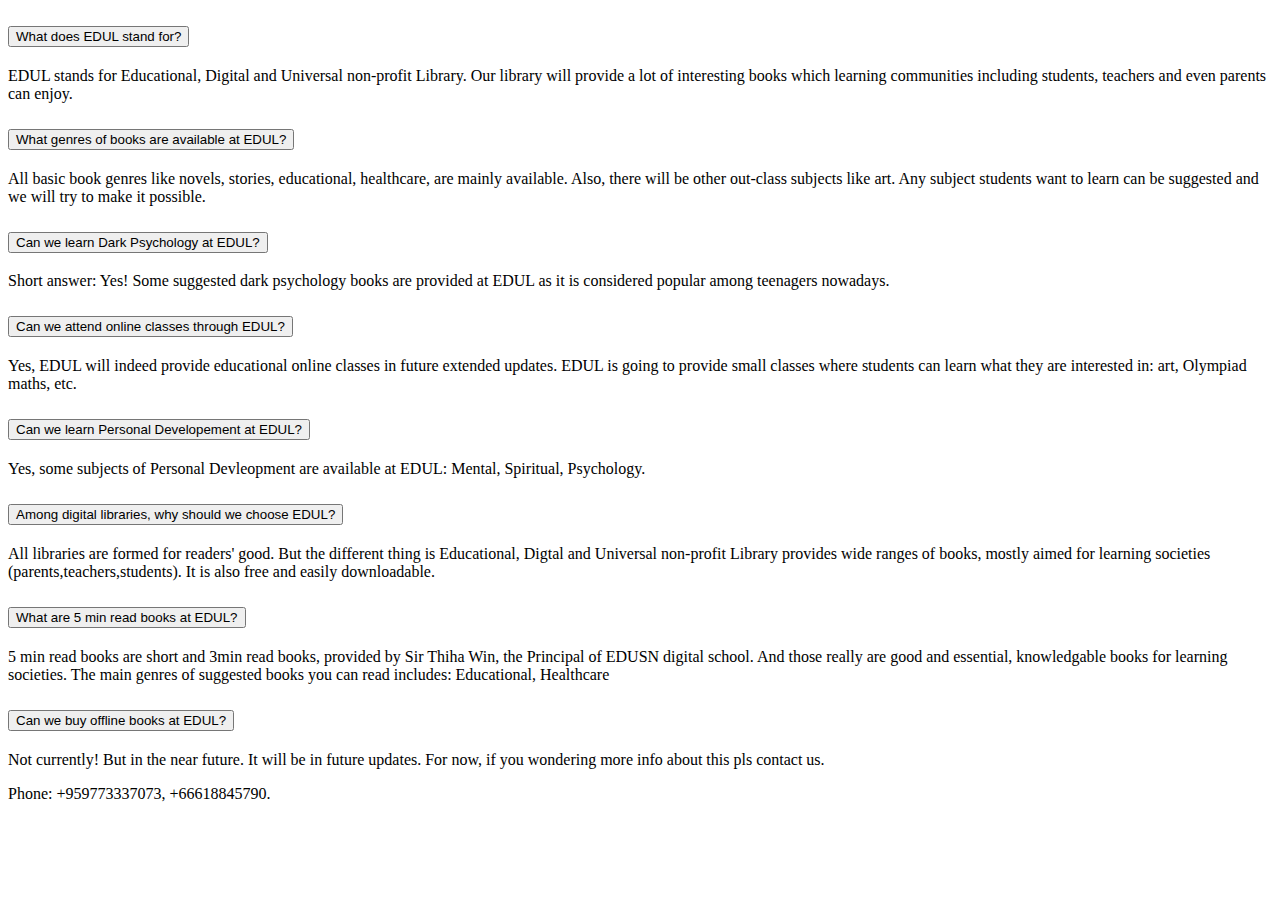
<file: extraPages/Questions.html>
<!DOCTYPE html>
<html lang="en">
<head>
    <meta charset="UTF-8">
    <meta name="viewport" content="width=device-width, initial-scale=1.0">
    <title>FAQ Questions</title>
    <!--Bootstrap CDN Links-->
    <link href="https://cdn.jsdelivr.net/npm/bootstrap@5.3.2/dist/css/bootstrap.min.css" rel="stylesheet" integrity="sha384-T3c6CoIi6uLrA9TneNEoa7RxnatzjcDSCmG1MXxSR1GAsXEV/Dwwykc2MPK8M2HN" crossorigin="anonymous">
    <script src="https://cdn.jsdelivr.net/npm/bootstrap@5.3.2/dist/js/bootstrap.bundle.min.js" integrity="sha384-C6RzsynM9kWDrMNeT87bh95OGNyZPhcTNXj1NW7RuBCsyN/o0jlpcV8Qyq46cDfL" crossorigin="anonymous"></script>
    <!--Bootstrap icon link-->
    <link rel="stylesheet" href="https://cdn.jsdelivr.net/npm/bootstrap-icons@1.11.2/font/bootstrap-icons.min.css">
    <style>
    </style>
</head>
<body>
    <div class="container mt-3">
        <div class="row">
            <div class="col-md-6">
                <div class="accordion" id="accordion-parent">
                    <!--First Item-->
                    <div class="accordion-item">
                        <!--Header-->
                        <h2 class="accordion-header">
                            <button class="accordion-button collapsed bg-primary" data-bs-toggle="collapse" data-bs-target="#accordioni">What does EDUL stand for?</button>
                        </h2>
                        <!--Body-->
                        <div class="collapse accordion-collapse show" id="accordioni" data-bs-parent="#accordion-parent">
                            <div class="accordion-body">
                                <p>EDUL stands for Educational, Digital and Universal non-profit Library. Our library will provide a lot of interesting books which learning communities including students, teachers and even parents can enjoy.</p>

                            </div>
                        </div>
                    </div>
                    <!--Second Item-->
                    <div class="accordion-item mt-5">
                        <!--Header-->
                        <h2 class="accordion-header">
                            <button class="accordion-button collapsed bg-primary" data-bs-toggle="collapse" data-bs-target="#accordionii">What genres of books are available at EDUL?</button>
                        </h2>
                        <!--Body-->
                        <div class="collapse accordion-collapse" id="accordionii" data-bs-parent="#accordion-parent">
                            <div class="accordion-body">
                                <p>All basic book genres like novels, stories, educational, healthcare,  are mainly available. Also, there will be other out-class subjects like art. Any subject students want to learn can be suggested and we will try to make it possible.</p>

                            </div>
                        </div>
                    </div>
                    <!--Third Item-->
                    <div class="accordion-item mt-5">
                        <!--Header-->
                        <h2 class="accordion-header">
                            <button class="accordion-button collapsed bg-primary" data-bs-toggle="collapse" data-bs-target="#accordioniii">Can we learn Dark Psychology at EDUL?</button>
                        </h2>
                        <!--Body-->
                        <div class="collapse accordion-collapse" id="accordioniii" data-bs-parent="#accordion-parent">
                            <div class="accordion-body">
                                <p>Short answer: Yes! Some suggested dark psychology books are provided at EDUL as it is considered popular among teenagers nowadays.</p>

                            </div>
                        </div>
                    </div>
                    <!--Fourth Item-->
                    <div class="accordion-item mt-5">
                        <!--Header-->
                        <h2 class="accordion-header">
                            <button class="accordion-button collapsed bg-primary" data-bs-toggle="collapse" data-bs-target="#accordioniv">Can we attend online classes through EDUL?</button>
                        </h2>
                        <!--Body-->
                        <div class="collapse accordion-collapse" id="accordioniv" data-bs-parent="#accordion-parent">
                            <div class="accordion-body">
                                <p>Yes, EDUL will indeed provide educational online classes in future extended updates. EDUL is going to provide small classes where students can learn what they are interested in: art, Olympiad maths, etc.</p>

                            </div>
                        </div>
                    </div>
                </div>
            </div>
            <!---------------------------------------------------------------------------->
            <div class="col-md-6 part-2">
                <div class="accordion" id="accordion-parent">
                    <!--First Item-->
                    <div class="accordion-item">
                        <!--Header-->
                        <h2 class="accordion-header">
                            <button class="accordion-button collapsed bg-primary" data-bs-toggle="collapse" data-bs-target="#accordion1">Can we learn Personal Developement at EDUL?</button>
                        </h2>
                        <!--Body-->
                        <div class="collapse accordion-collapse show" id="accordion1" data-bs-parent="#accordion-parent">
                            <div class="accordion-body">
                                <p>Yes, some subjects of Personal Devleopment are available at EDUL: Mental, Spiritual, Psychology.</p>

                            </div>
                        </div>
                    </div>
                    <!--Second Item-->
                    <div class="accordion-item mt-5">
                        <!--Header-->
                        <h2 class="accordion-header">
                            <button class="accordion-button collapsed bg-primary" data-bs-toggle="collapse" data-bs-target="#accordion2">Among digital libraries, why should we choose EDUL?</button>
                        </h2>
                        <!--Body-->
                        <div class="collapse accordion-collapse" id="accordion2" data-bs-parent="#accordion-parent">
                            <div class="accordion-body">
                                <p>All libraries are formed for readers' good. But the different thing is Educational, Digtal and Universal non-profit Library provides wide ranges of books, mostly aimed for learning societies (parents,teachers,students). It is also free and easily downloadable.</p>

                            </div>
                        </div>
                    </div>
                    <!--Third Item-->
                    <div class="accordion-item mt-5">
                        <!--Header-->
                        <h2 class="accordion-header">
                            <button class="accordion-button collapsed bg-primary" data-bs-toggle="collapse" data-bs-target="#accordion3">What are 5 min read books at EDUL?</button>
                        </h2>
                        <!--Body-->
                        <div class="collapse accordion-collapse" id="accordion3" data-bs-parent="#accordion-parent">
                            <div class="accordion-body">
                                <p>5 min read books are short and 3min read books, provided by Sir Thiha Win, the Principal of EDUSN digital school. And those really are good and essential, knowledgable books for learning societies. The main genres of suggested books you can read includes: Educational, Healthcare</p>

                            </div>
                        </div>
                    </div>
                    <!--Fourth Item-->
                    <div class="accordion-item mt-5 mb-3">
                        <!--Header-->
                        <h2 class="accordion-header">
                            <button class="accordion-button collapsed bg-primary" data-bs-toggle="collapse" data-bs-target="#accordion4">Can we buy offline books at EDUL?</button>
                        </h2>
                        <!--Body-->
                        <div class="collapse accordion-collapse" id="accordion4" data-bs-parent="#accordion-parent">
                            <div class="accordion-body">
                                <p>Not currently! But in the near future. It will be in future updates. For now, if you wondering more info about this pls contact us.</p>
                                <p>Phone: +959773337073, +66618845790.</p>

                            </div>
                        </div>
                    </div>
                </div>
            </div>
        </div>
    </div>
</body>
</html>
</file>
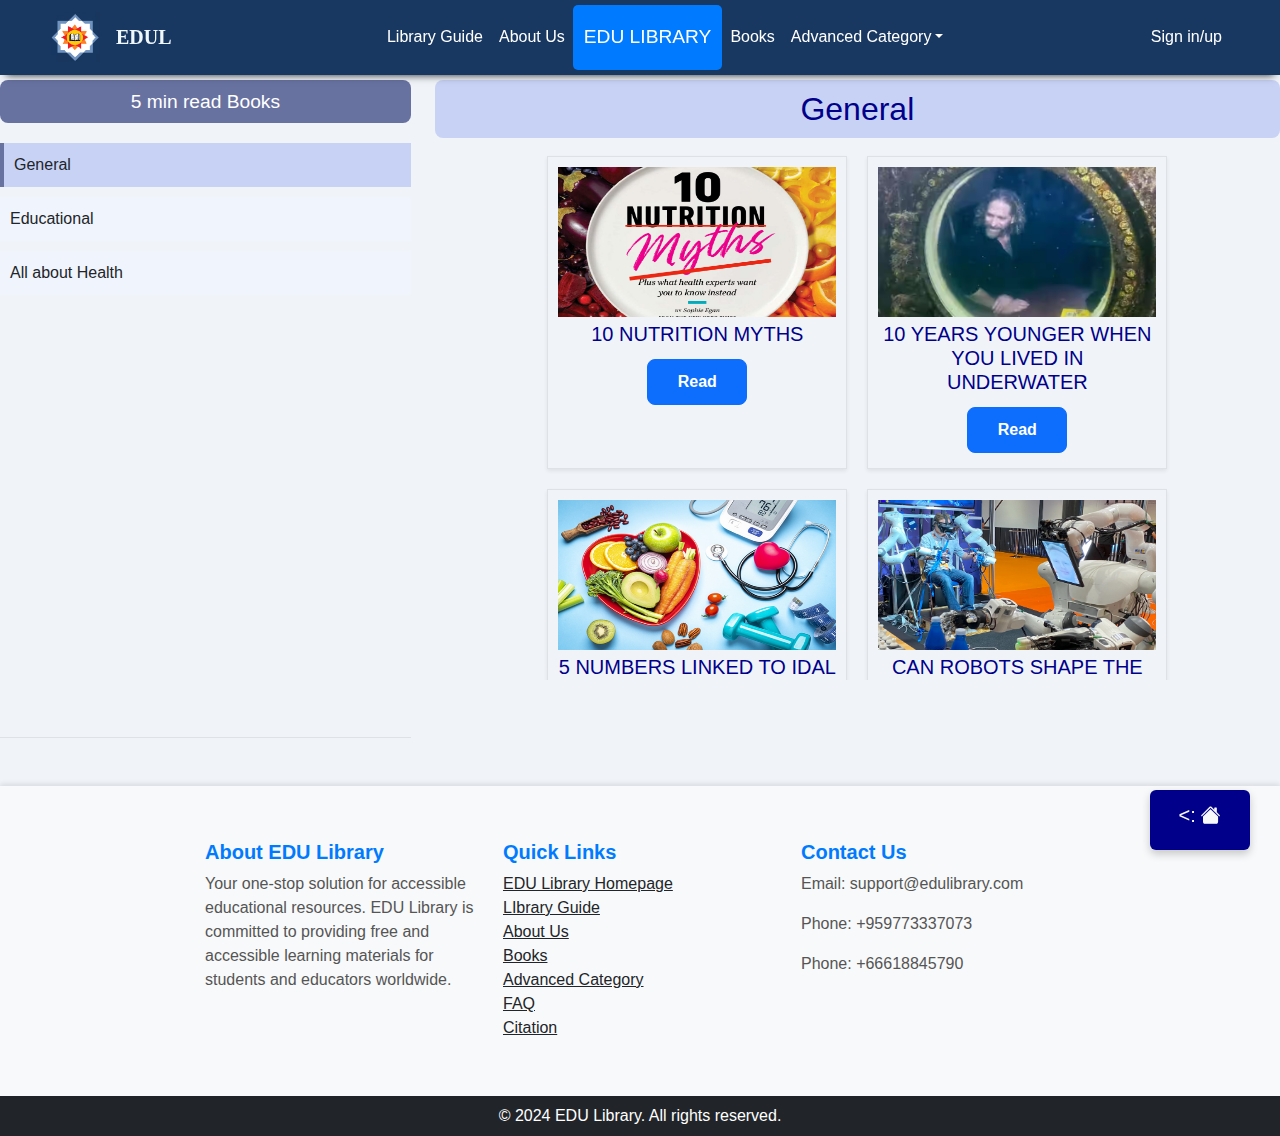
<file: extraPages/short.html>
<!DOCTYPE html>
<html lang="en">
<head>
    <meta charset="UTF-8">
    <meta name="viewport" content="width=device-width, initial-scale=1.0">
    <title>5 min read books - Advanced Category | EDU Library</title>
    <link href="https://cdn.jsdelivr.net/npm/bootstrap@5.0.2/dist/css/bootstrap.min.css" rel="stylesheet">
    <link rel="stylesheet" href="https://cdn.jsdelivr.net/npm/bootstrap-icons@1.11.3/font/bootstrap-icons.min.css">
    <link rel="stylesheet" href="../CSS/navfoot.css">
    <link rel="stylesheet" href="../CSS/externalcss.css">
    <link rel="stylesheet" href="../CSS/books.css">
    <link rel="icon" type="image/x-icon" href="../Icon/favicon.ico">
</head>
<body>
    <nav class="navbar navbar-expand-lg navbar-white">
        <a class="navbar-brand" href="#">
            <img src="../Image/Logo.png" alt="Logo" width="50" height="50">
            <a class="navbar-brand" href="index.html"><span class="navbar-text">EDUL</span></a>
        </a>
        <button class="navbar-toggler text-white" type="button" data-bs-toggle="collapse" data-bs-target="#navbarNav"
            aria-controls="navbarNav" aria-expanded="false" aria-label="Toggle navigation">
            <span>
                <svg xmlns="http://www.w3.org/2000/svg" width="32" height="32" class="bi" fill="currentColor"
                    viewBox="0 0 16 16">
                    <path fill-rule="evenodd"
                        d="M2.5 11.5A.5.5 0 0 1 3 11h10a.5.5 0 0 1 0 1H3a.5.5 0 0 1-.5-.5zm0-4A.5.5 0 0 1 3 7h10a.5.5 0 0 1 0 1H3a.5.5 0 0 1-.5-.5zm0-4A.5.5 0 0 1 3 3h10a.5.5 0 0 1 0 1H3a.5.5 0 0 1-.5-.5z">
                    </path>
                </svg>
            </span>
        </button>
        <div class="collapse navbar-collapse" id="navbarNav">
            <ul class="navbar-nav mx-auto align-items-center">
                <li class="nav-item"><a class="nav-link" href="../pages/services.html">Library Guide</a></li>
                <li class="nav-item"><a class="nav-link" href="../pages/about.html">About Us</a></li>
                <div class="edu-link-foundation">
                    <li class="nav-item"><a class="nav-link edu-library-link" href="../index.html">EDU LIBRARY</a></li>
                </div>
                <li class="nav-item"><a class="nav-link" href="../pages/books.html">Books</a></li>
                <li class="nav-item dropdown">
                    <a class="nav-link dropdown-toggle" href="#" data-bs-toggle="dropdown">Advanced Category</a>

                    <div class="dropdown-menu">
                        <a class="dropdown-item" href="../pages/extended.html#stu">For Students</a>
                        <a class="dropdown-item" href="../pages/extended.html#par">For Parents</a>
                        <a class="dropdown-item" href="../pages/extended.html#tea">For Teachers</a>
                        <a class="dropdown-item" href="../pages/extended.html#5min">For 5mins</a>
                        <a class="dropdown-item" href="../pages/extended.html#lin">For Linguist</a>
                    </div>
                </li>
            </ul>
            <ul class="navbar-nav ml-auto">
                <li class="nav-item"><a class="nav-link btn btn-outline-primary" href="../pages/login.html">Sign in/up</a></li>
            </ul>
        </div>
    </nav>
    <div class="row tab-books">
        <div class="col-md-4 sidebar-books">
            <h2>5 min read Books</h2>
            <ul class="nav nav-tabs nav-pills flex-column sidebar-books-menu">
                <li class="nav-item book-genre sidebar-link active" onclick="active();" data-filter="all">General</li>
                <li class="nav-item book-genre sidebar-link" onclick="active();" data-filter="educational">Educational</li>
                <li class="nav-item book-genre sidebar-link" onclick="active();" data-filter="health">All about Health</li>
            </ul>
        </div>
        <div class="col-md-8 books">
            <h2 id="bookGenre">General</h2>
            <div class="tab-content-books d-flex flex-wrap justify-content-center">
                <div class="health book border shadow-sm rounded-lg">
                    <div class="row">
                        <img class="book-image-II" src="../bookImages-2/10 Nutrition myths.png" alt="">
                    </div>
                    <h3>10 Nutrition Myths</h3>
                    <div class="row justify-content-center">
                        <a class="btn btn-primary" href="https://drive.google.com/file/d/1xgcu-2Q4TyrA-E-pu-K3LZcB1mRFwn6m/view?usp=sharing">Read</a>
                    </div>
                </div>
                <div class="educational book border shadow-sm rounded-lg">
                    <div class="row">
                        <img class="book-image-II" src="../bookImages-3/10 Years Younger When You Lived in Underwater.png" alt="">
                    </div>
                    <h3>10 Years Younger When You Lived in Underwater</h3>
                    <div class="row justify-content-center">
                        <a class="btn btn-primary" href="https://drive.google.com/file/d/1OLRpuOiHWxmsBX_TgjhpdTPuUzJ2_nFO/view?usp=sharing">Read</a>
                    </div>
                </div>
                <div class="health book border shadow-sm rounded-lg">
                    <div class="row">
                        <img class="book-image-II" src="../bookImages-2/5 numbers linked to ideal heart.png" alt="">
                    </div>
                    <h3>5 Numbers linked to idal heart</h3>
                    <div class="row justify-content-center">
                        <a class="btn btn-primary" href="https://drive.google.com/file/d/11aLWBM8v2bKluy5DpMMHZKZgeSnkxURs/view?usp=sharing">Read</a>
                    </div>
                </div>
                <div class="educational book border shadow-sm rounded-lg">
                    <div class="row">
                        <img class="book-image-II" src="../bookImages-3/Can robots shape the future.png" alt="">
                    </div>
                    <h3>Can robots shape the future?</h3>
                    <div class="row justify-content-center">
                        <a class="btn btn-primary" href="https://drive.google.com/file/d/1b2EAn35S5YncR_vK9QylIpmyyCSwBwGE/view?usp=sharing">Read</a>
                    </div>
                </div>
                <div class="health book border shadow-sm rounded-lg">
                    <div class="row">
                        <img class="book-image-II" src="../bookImages-2/All about coffee.png" alt="">
                    </div>
                    <h3>All about coffee</h3>
                    <div class="row justify-content-center">
                        <a class="btn btn-primary" href="https://drive.google.com/file/d/1qH5BNx4tzvpm4AJcDUYfZ6h68XWYs9U9/view?usp=sharing">Read</a>
                    </div>
                </div>
                <div class="educational book border shadow-sm rounded-lg">
                    <div class="row">
                        <img class="book-image-II" src="../teachers/Why is daylight saving time.png" alt="">
                    </div>
                    <h3>When is daylight saving time?</h3>
                    <div class="row justify-content-center">
                        <a class="btn btn-primary" href="https://drive.google.com/file/d/1npmL0wuXnrAY9suXCTFvfwIOLmHYC9KQ/view?usp=sharing">Read</a>
                    </div>
                </div>
                <div class="health book border shadow-sm rounded-lg">
                    <div class="row">
                        <img class="book-image-II" src="../bookImages-2/All about diet.png" alt="">
                    </div>
                    <h3>All about diet</h3>
                    <div class="row justify-content-center">
                        <a class="btn btn-primary" href="https://drive.google.com/file/d/1YBK3cblnpSlTvFxS0NUdA-Gp1znMvLjQ/view?usp=sharing">Read</a>
                    </div>
                </div>
                <div class="educational book border shadow-sm rounded-lg">
                    <div class="row">
                        <img class="book-image-II" src="../bookImages-3/ChatGPT is banned in Italy over privacy concerns.png" alt="">
                    </div>
                    <h3>ChatGPT is banned in Italy over privacy concerns</h3>
                    <div class="row justify-content-center">
                        <a class="btn btn-primary" href="https://drive.google.com/file/d/1A7eC1v4XmGEVJZSThwWvC6v4BXcq_wro/view?usp=sharing">Read</a>
                    </div>
                </div>
                <div class="educational book border shadow-sm rounded-lg">
                    <div class="row">
                        <img class="book-image-II" src="../bookImages-3/Don't be afraid of iPhone_s NameDrop Feature.png" alt="">
                    </div>
                    <h3>Don't be afraid of iPhone's Namedrop Feature</h3>
                    <div class="row justify-content-center">
                        <a class="btn btn-primary" href="https://drive.google.com/file/d/1rnCEtHbSZp2qT6sT-z6c77rc48lXNpxR/view?usp=sharing">Read</a>
                    </div>
                </div>
                <div class="health book border shadow-sm rounded-lg">
                    <div class="row">
                        <img class="book-image-II" src="../bookImages-2/Controlling blood pressure.png" alt="">
                    </div>
                    <h3>Controlling blood pressure</h3>
                    <div class="row justify-content-center">
                        <a class="btn btn-primary" href="https://drive.google.com/file/d/14IgSJA55JCGQ0GH9xZCrLk5G4OA1G9BX/view?usp=sharing">Read</a>
                    </div>
                </div>
                <div class="educational book border shadow-sm rounded-lg">
                    <div class="row">
                        <img class="book-image-II" src="../bookImages-3/Europe to ChatGPT - Disclose your sources.png" alt="">
                    </div>
                    <h3>Europe to ChatGPT - Disclose your sources</h3>
                    <div class="row justify-content-center">
                        <a class="btn btn-primary" href="https://drive.google.com/file/d/1NQQj8yGHeBH34oIuDu8jLK9SeQtoZsgy/view?usp=sharing">Read</a>
                    </div>
                </div>
                <div class="educational book border shadow-sm rounded-lg">
                    <div class="row">
                        <img class="book-image-II" src="../bookImages-3/Gemini AI, Launched by Google.png" alt="">
                    </div>
                    <h3>Gemini AI, Launched by Google</h3>
                    <div class="row justify-content-center">
                        <a class="btn btn-primary" href="https://drive.google.com/file/d/1PoYsWP1E1aQPH_5PF8A68CNO-bY4x9eq/view?usp=sharing">Read</a>
                    </div>
                </div>
                <div class="educational book border shadow-sm rounded-lg">
                    <div class="row">
                        <img class="book-image-II" src="../bookImages-3/Harvard and Caltech Will Require Test Scores for Admission.png" alt="">
                    </div>
                    <h3>Harvard and Caltech Will Require Test Scores for Admission</h3>
                    <div class="row justify-content-center">
                        <a class="btn btn-primary" href="https://drive.google.com/file/d/1dH5EmUB_d67PUpvoGP7ExrkTH-nzQzQ9/view?usp=sharing">Read</a>
                    </div>
                </div>
                <div class="health book border shadow-sm rounded-lg">
                    <div class="row">
                        <img class="book-image-II" src="../bookImages-2/Could eating less help you live longer.png" alt="">
                    </div>
                    <h3>Could eating less help you live longer</h3>
                    <div class="row justify-content-center">
                        <a class="btn btn-primary" href="https://drive.google.com/file/d/1GRebrwCKs3xQfh-9mrVke7SnDUkVo4Db/view?usp=sharing">Read</a>
                    </div>
                </div>
                <div class="educational book border shadow-sm rounded-lg">
                    <div class="row">
                        <img class="book-image-II" src="../bookImages-3/How AI & Algorithms are changing our lives.png" alt="">
                    </div>
                    <h3>How AI & Algorithms are changing our lives?</h3>
                    <div class="row justify-content-center">
                        <a class="btn btn-primary" href="https://drive.google.com/file/d/14SDkxxkpKCH6esQkYUYOPzc2oHku4Gcq/view?usp=sharing">Read</a>
                    </div>
                </div>
                <div class="health educational book border shadow-sm rounded-lg">
                    <div class="row">
                        <img class="book-image-II" src="../bookImages-2/Eating more tomatoes may help lower high blood pressure.png" alt="">
                    </div>
                    <h3>Eating more tomatoes may help lower high blood pressure</h3>
                    <div class="row justify-content-center">
                        <a class="btn btn-primary" href="https://drive.google.com/file/d/1Qeq92lfwKEMIE-nhMjqMhdxWg82SB3de/view?usp=sharing">Read</a>
                    </div>
                </div>
                <div class="educational book border shadow-sm rounded-lg">
                    <div class="row">
                        <img class="book-image-II" src="../bookImages-3/Largest known ocean reptile.png" alt="">
                    </div>
                    <h3>Largest known Ocean Reptile</h3>
                    <div class="row justify-content-center">
                        <a class="btn btn-primary" href="https://drive.google.com/file/d/18vb5XzdxGaC0slvlEjSEGGryCG2kTx0b/view?usp=sharing">Read</a>
                    </div>
                </div>
                <div class="health book border shadow-sm rounded-lg">
                    <div class="row">
                        <img class="book-image-II" src="../bookImages-2/Exercises can boost your memory and thinking.png" alt="">
                    </div>
                    <h3>Exercises can boost your memory and thinking</h3>
                    <div class="row justify-content-center">
                        <a class="btn btn-primary" href="https://drive.google.com/file/d/1xE-fyxy6EjKMI8yxtxIAOsyTykvbGKfa/view?usp=sharing">Read</a>
                    </div>
                </div>
                <div class="educational book border shadow-sm rounded-lg">
                    <div class="row">
                        <img class="book-image-II" src="../bookImages-3/Mars rocks return mission.png" alt="">
                    </div>
                    <h3>Mars rocks return mission</h3>
                    <div class="row justify-content-center">
                        <a class="btn btn-primary" href="https://drive.google.com/file/d/1n3oZzLPrazjFh7X4IIiIMy1z0j_dwKMB/view?usp=sharing">Read</a>
                    </div>
                </div>
                <div class="health book border shadow-sm rounded-lg">
                    <div class="row">
                        <img class="book-image-II" src="../bookImages-2/food diary for the good health-harvard-health.png" alt="">
                    </div>
                    <h3>Food Diary for the good health-harvard-health</h3>
                    <div class="row justify-content-center">
                        <a class="btn btn-primary" href="https://drive.google.com/file/d/18x7QPo3dKRcebZ52YzHOBLxYTLAq8SlB/view?usp=sharing">Read</a>
                    </div>
                </div>
                <div class="health educational book border shadow-sm rounded-lg">
                    <div class="row">
                        <img class="book-image-II" src="../bookImages-2/for your eyesight.png" alt="">
                    </div>
                    <h3>For your eyesight</h3>
                    <div class="row justify-content-center">
                        <a class="btn btn-primary" href="https://drive.google.com/file/d/1qYWUpW-uYfrzzquAHBeZ0Mv4IK3YC-3p/view?usp=sharing">Read</a>
                    </div>
                </div>
                <div class="educational book border shadow-sm rounded-lg">
                    <div class="row">
                        <img class="book-image-II" src="../bookImages-3/Singapore workers are the world's fastest in adopting AI skills.png" alt="">
                    </div>
                    <h3>Singapore workers are the world's fastest in adopting AI skills</h3>
                    <div class="row justify-content-center">
                        <a class="btn btn-primary" href="https://drive.google.com/file/d/1MYuUcvdGvKHGWIQ8kNMCBPJ3ypNbpONR/view?usp=sharing">Read</a>
                    </div>
                </div>
                <div class="health book border shadow-sm rounded-lg">
                    <div class="row">
                        <img class="book-image-II" src="../bookImages-2/Genes and Nutritions shape baby brain growth.png" alt="">
                    </div>
                    <h3>Genes and Nutrition shape baby brain growth</h3>
                    <div class="row justify-content-center">
                        <a class="btn btn-primary" href="https://drive.google.com/file/d/1gDtKzJ5enycZuI4stgC-bgDzDaj6s9fz/view?usp=sharing">Read</a>
                    </div>
                </div>
                <div class="health book border shadow-sm rounded-lg">
                    <div class="row">
                        <img class="book-image-II" src="../bookImages-2/Health and happiness go hand in hand.png" alt="">
                    </div>
                    <h3>Health and Happiness go hand in hand</h3>
                    <div class="row justify-content-center">
                        <a class="btn btn-primary" href="https://drive.google.com/file/d/1vmogIPtWafLogRdkOyW75Nk1QG7zskJn/view?usp=sharing">Read</a>
                    </div>
                </div>
                <div class="educational book border shadow-sm rounded-lg">
                    <div class="row">
                        <img class="book-image-II" src="../bookImages-3/The mummified mexican alien.png" alt="">
                    </div>
                    <h3>The mummified Mexican Alien</h3>
                    <div class="row justify-content-center">
                        <a class="btn btn-primary" href="https://drive.google.com/file/d/1gR1LV64lSpfpne8Flv0Ra3gjfw-0TbDn/view?usp=sharing">Read</a>
                    </div>
                </div>
                <div class="health book border shadow-sm rounded-lg">
                    <div class="row">
                        <img class="book-image-II" src="../bookImages-2/Healthy brain, healthier heart.png" alt="">
                    </div>
                    <h3>Healthy brain, healthier heart</h3>
                    <div class="row justify-content-center">
                        <a class="btn btn-primary" href="https://drive.google.com/file/d/1JGqeGGiQ-vZyPD6Km7ZPdXCc1qRXPSwB/view?usp=sharing">Read</a>
                    </div>
                </div>
                <div class="health book border shadow-sm rounded-lg">
                    <div class="row">
                        <img class="book-image-II" src="../bookImages-2/Holiday eating to boost immunity.png" alt="">
                    </div>
                    <h3>Holiday eating to boost immunity</h3>
                    <div class="row justify-content-center">
                        <a class="btn btn-primary" href="https://drive.google.com/file/d/1MuG2ugPQjA7Qdz5axQOZsf1v4gSt4mDL/view?usp=sharing">Read</a>
                    </div>
                </div>
                <div class="educational book border shadow-sm rounded-lg">
                    <div class="row">
                        <img class="book-image-II" src="../bookImages-3/The New Everyday Reality of Service Robots.png" alt="">
                    </div>
                    <h3>The New everyday reality of service robots</h3>
                    <div class="row justify-content-center">
                        <a class="btn btn-primary" href="https://drive.google.com/file/d/1DJZKS67mTa4UqsXz_9mtwCwmiju0Gvot/view?usp=sharing">Read</a>
                    </div>
                </div>
                <div class="health book border shadow-sm rounded-lg">
                    <div class="row">
                        <img class="book-image-II" src="../bookImages-2/How diets impact brain health.png" alt="">
                    </div>
                    <h3>How diets impact brain health</h3>
                    <div class="row justify-content-center">
                        <a class="btn btn-primary" href="https://drive.google.com/file/d/1LNGeEkifKgs0YZWGg2QjfI0aupG5vchS/view?usp=sharing">Read</a>
                    </div>
                </div>
                <div class="health book border shadow-sm rounded-lg">
                    <div class="row">
                        <img class="book-image-II" src="../bookImages-2/How do my calorie need change as I age.png" alt="">
                    </div>
                    <h3>How do my calorie need change as I age?</h3>
                    <div class="row justify-content-center">
                        <a class="btn btn-primary" href="https://drive.google.com/file/d/1Q49X7lNVDjObU2JK31afpPFcETx078uq/view?usp=sharing">Read</a>
                    </div>
                </div>
                <div class="educational book border shadow-sm rounded-lg">
                    <div class="row">
                        <img class="book-image-II" src="../bookImages-3/This shark lives 400 years. Its DNA explains why.png" alt="">
                    </div>
                    <h3>This shark lives 400years. Its DNA explains why</h3>
                    <div class="row justify-content-center">
                        <a class="btn btn-primary" href="https://drive.google.com/file/d/17NfU1ka0e2nZl_GZE_VMvsu6SWHBXDo-/view?usp=sharing">Read</a>
                    </div>
                </div>
                <div class="health book border shadow-sm rounded-lg">
                    <div class="row">
                        <img class="book-image-II" src="../bookImages-2/How healthy are apples.png" alt="">
                    </div>
                    <h3>How healthy are apples?</h3>
                    <div class="row justify-content-center">
                        <a class="btn btn-primary" href="https://drive.google.com/file/d/1zS2v89FeJtpdeDgcV7Dr_d0UzAyHvIaG/view?usp=sharing">Read</a>
                    </div>
                </div>
                <div class="health book border shadow-sm rounded-lg">
                    <div class="row">
                        <img class="book-image-II" src="../bookImages-2/How healthy are avocadoes.png" alt="">
                    </div>
                    <h3>How healthy are avocadoes?</h3>
                    <div class="row justify-content-center">
                        <a class="btn btn-primary" href="https://drive.google.com/file/d/1TayWTpP6XsH9lO6moXwuyEzy4TYvF7Mu/view?usp=sharing">Read</a>
                    </div>
                </div>
                <div class="health book border shadow-sm rounded-lg">
                    <div class="row">
                        <img class="book-image-II" src="../bookImages-2/How much coffee is too much.png" alt="">
                    </div>
                    <h3>How much coffee is too much?</h3>
                    <div class="row justify-content-center">
                        <a class="btn btn-primary" href="https://drive.google.com/file/d/1nlsiC_lxABGzSPwpeQ4uZyXjkL8xqj4K/view?usp=sharing">Read</a>
                    </div>
                </div>
                <div class="health book border shadow-sm rounded-lg">
                    <div class="row">
                        <img class="book-image-II" src="../bookImages-2/How your diet affects your skin.png" alt="">
                    </div>
                    <h3>HOw your diet affects your skin</h3>
                    <div class="row justify-content-center">
                        <a class="btn btn-primary" href="https://drive.google.com/file/d/1fsSUIK6OpLEgrqNpWQ4-xMoUgwSCKXno/view?usp=sharing">Read</a>
                    </div>
                </div>
                <div class="health book border shadow-sm rounded-lg">
                    <div class="row">
                        <img class="book-image-II" src="../bookImages-2/How your protein needs change as you age.png" alt="">
                    </div>
                    <h3>How your protein needs change as you age</h3>
                    <div class="row justify-content-center">
                        <a class="btn btn-primary" href="https://drive.google.com/file/d/1R5bCrqeYqNAxcfvoOSRpQfHTqUwhcwRg/view?usp=sharing">Read</a>
                    </div>
                </div>
                <div class="health educational book border shadow-sm rounded-lg">
                    <div class="row">
                        <img class="book-image-II" src="../bookImages-2/Is it bad to wash your hair every day.png" alt="">
                    </div>
                    <h3>Is it bad to wash your hair every day?</h3>
                    <div class="row justify-content-center">
                        <a class="btn btn-primary" href="https://drive.google.com/file/d/1GFpDcwmWihRV5jlF8JoXr7IcCZ1MTEDs/view?usp=sharing">Read</a>
                    </div>
                </div>
                <div class="health book border shadow-sm rounded-lg">
                    <div class="row">
                        <img class="book-image-II" src="../bookImages-2/Is Matcha good for you.png" alt="">
                    </div>
                    <h3>Is Matcha good for you?</h3>
                    <div class="row justify-content-center">
                        <a class="btn btn-primary" href="https://drive.google.com/file/d/1U7lc2BY-Bf1qypFRjmZWAqmtdVGsaAUI/view?usp=sharing">Read</a>
                    </div>
                </div>
                <div class="health book border shadow-sm rounded-lg">
                    <div class="row">
                        <img class="book-image-II" src="../bookImages-2/Live Music's unique spark- A brain's emotional journey.png" alt="">
                    </div>
                    <h3>Live Music's unique spark- A brain's emotional journey</h3>
                    <div class="row justify-content-center">
                        <a class="btn btn-primary" href="https://drive.google.com/file/d/14IdQVsrXaQzknQsLmt1vNlA64jjdwwAz/view?usp=sharing">Read</a>
                    </div>
                </div>
                <div class="health book border shadow-sm rounded-lg">
                    <div class="row">
                        <img class="book-image-II" src="../bookImages-2/one more reason to brush your teeth.png" alt="">
                    </div>
                    <h3>One more reason to brush your teeth</h3>
                    <div class="row justify-content-center">
                        <a class="btn btn-primary" href="https://drive.google.com/file/d/1YqQNWn4s9go5KZSqUWt53UODCeUhd9Eh/view?usp=sharing">Read</a>
                    </div>
                </div>
                <div class="health book border shadow-sm rounded-lg">
                    <div class="row">
                        <img class="book-image-II" src="../bookImages-2/Overeating - Mindfulness exercise.png" alt="">
                    </div>
                    <h3>Overeating - Mindfulness exercises may help</h3>
                    <div class="row justify-content-center">
                        <a class="btn btn-primary" href="https://drive.google.com/file/d/1tMvSxfCSyiffI7sU4vUgKnW083Uo6_jD/view?usp=sharing">Read</a>
                    </div>
                </div>
                <div class="health book border shadow-sm rounded-lg">
                    <div class="row">
                        <img class="book-image-II" src="../bookImages-2/Should you exercise when you are sick.png" alt="">
                    </div>
                    <h3>Should you exercise when you are sick?</h3>
                    <div class="row justify-content-center">
                        <a class="btn btn-primary" href="https://drive.google.com/file/d/1bhH1RDDTROEgxMKXFkbCyYcPfU8OWyT8/view?usp=sharing">Read</a>
                    </div>
                </div>
                <div class="health book border shadow-sm rounded-lg">
                    <div class="row">
                        <img class="book-image-II" src="../bookImages-2/The average human body temperature is not 98.6 degrees.png" alt="">
                    </div>
                    <h3>The average human body temperature is not 98.6 degrees!</h3>
                    <div class="row justify-content-center">
                        <a class="btn btn-primary" href="https://drive.google.com/file/d/1zog4O-qdohUHcaYf0vTi66XlFL-m3zz5/view?usp=sharing">Read</a>
                    </div>
                </div>
                <div class="health educational book border shadow-sm rounded-lg">
                    <div class="row">
                        <img class="book-image-II" src="../bookImages-2/The power of the pen.png" alt="">
                    </div>
                    <h3>The power of the pen</h3>
                    <div class="row justify-content-center">
                        <a class="btn btn-primary" href="https://drive.google.com/file/d/1MEYh-RMD7Y9__Qt_OpPhBY6LaLMojF3U/view?usp=sharing">Read</a>
                    </div>
                </div>
                <div class="health educational book border shadow-sm rounded-lg">
                    <div class="row">
                        <img class="book-image-II" src="../bookImages-2/The sleep habits that is more important than getting 8 hours.png" alt="">
                    </div>
                    <h3>The sleep habits that is more important than getting 8 hours.</h3>
                    <div class="row justify-content-center">
                        <a class="btn btn-primary" href="https://drive.google.com/file/d/16HFSFf3LQWuzP1XkJJAASicRsLcp8Gwc/view?usp=sharing">Read</a>
                    </div>
                </div>
                <div class="educational health book border shadow-sm rounded-lg">
                    <div class="row">
                        <img class="book-image-II" src="../bookImages-2/The smart phone in you hand changes how you walk.png" alt="">
                    </div>
                    <h3>The smart phone in your hand changes how you walk</h3>
                    <div class="row justify-content-center">
                        <a class="btn btn-primary" href="https://drive.google.com/file/d/1al6I2zTLBjVpfUwCw3rq0pu5UXz5sUS8/view?usp=sharing">Read</a>
                    </div>
                </div>
                <div class="health book border shadow-sm rounded-lg">
                    <div class="row">
                        <img class="book-image-II" src="../bookImages-2/What to know about the new covid varients.png" alt="">
                    </div>
                    <h3>The New Covid Varients</h3>
                    <div class="row justify-content-center">
                        <a class="btn btn-primary" href="https://drive.google.com/file/d/1KFPhvUYoP0cKb6xeeJzngrPmOK9_9noF/view?usp=sharing">Read</a>
                    </div>
                </div>
                <div class="health book border shadow-sm rounded-lg">
                    <div class="row">
                        <img class="book-image-II" src="../bookImages-2/Why do I wake up right before my alarm.png" alt="">
                    </div>
                    <h3>WHy do I wake up right before my alarm?</h3>
                    <div class="row justify-content-center">
                        <a class="btn btn-primary" href="https://drive.google.com/file/d/1qMJmcad2J5TrspmbJ_xLSMETq9wsUBgW/view?usp=sharing">Read</a>
                    </div>
                </div>
                <div class="health educational book border shadow-sm rounded-lg">
                    <div class="row">
                        <img class="book-image-II" src="../bookImages-2/Why is Mediterranean Diet good for you.png" alt="">
                    </div>
                    <h3>Why is Mediterranean Diet really good for you?</h3>
                    <div class="row justify-content-center">
                        <a class="btn btn-primary" href="https://drive.google.com/file/d/1kAwqbdNiUYNsqdtiQxWkcyKkUNNhafO1/view?usp=sharing">Read</a>
                    </div>
                </div>
            </div>
            <h2 class="text-center copycredit"><img class="copyimg" src="../Image/copyright lgo.png" alt="">All provided by Principal Thiha Win, EDUSN</h2>
        </div>
    </div>
    <div class="f-1">
        <!--floating btn-->
        <button class="btn floating-btn float-btn-II" onclick="home();"><p class="float-btn-text text-light"><: <i class="bi bi-house-fill"></i></p></button>
    </div>
    <script src="../JS/externalJs.js"></script>
    <script src="https://code.jquery.com/jquery-3.5.1.slim.min.js"></script>
    <script src="https://cdn.jsdelivr.net/npm/bootstrap@5.3.3/dist/js/bootstrap.min.js"></script>
    <script src="https://cdn.jsdelivr.net/npm/bootstrap@5.0.2/dist/js/bootstrap.min.js" ></script>
    <script src="https://cdn.jsdelivr.net/npm/@popperjs/core@2.9.2/dist/umd/popper.min.js" ></script>
    <footer class="text-center text-lg-start py-4 mt-5 bg-light">
        <div class="container">
            <div class="row">
                <div class="col-md-4 mb-3">
                    <h5>About EDU Library</h5>
                    <p>Your one-stop solution for accessible educational resources. EDU Library is committed to
                        providing free and accessible learning materials for students and educators worldwide.</p>
                </div>
                <div class="col-md-4 mb-3">
                    <h5>Quick Links</h5>
                    <ul class="list-unstyled">
                        <li><a href="../index.html" class="text-dark">EDU Library Homepage</a></li>
                        <li><a href="../pages/services.html" class="text-dark">LIbrary Guide</a></li>
                        <li><a href="../pages/about.html" class="text-dark">About Us</a></li>
                        <li><a href="../pages/books.html" class="text-dark">Books</a></li>
                        <li><a href="../pages/extended.html" class="text-dark">Advanced Category</a></li>
                        <li><a href="FAQ.html" class="text-dark">FAQ</a></li>
                        <li><a href="../References.docx" class="text-dark">Citation</a></li>
                    </ul>
                </div>
                <div class="col-md-4 mb-3">
                    <h5>Contact Us</h5>
                    <p>Email: support@edulibrary.com</p>
                    <p>Phone: +959773337073</p>
                    <p>Phone: +66618845790</p>
                    <div>
                        <a href="#" class="text-dark me-3"><i class="fab fa-facebook"></i></a>
                        <a href="#" class="text-dark me-3"><i class="fab fa-twitter"></i></a>
                        <a href="#" class="text-dark"><i class="fab fa-linkedin"></i></a>
                    </div>
                </div>
            </div>
        </div>
    </footer>
    <div class="text-center bg-dark text-white py-2">
        © 2024 EDU Library. All rights reserved.
    </div>
</body>
</html>
</file>
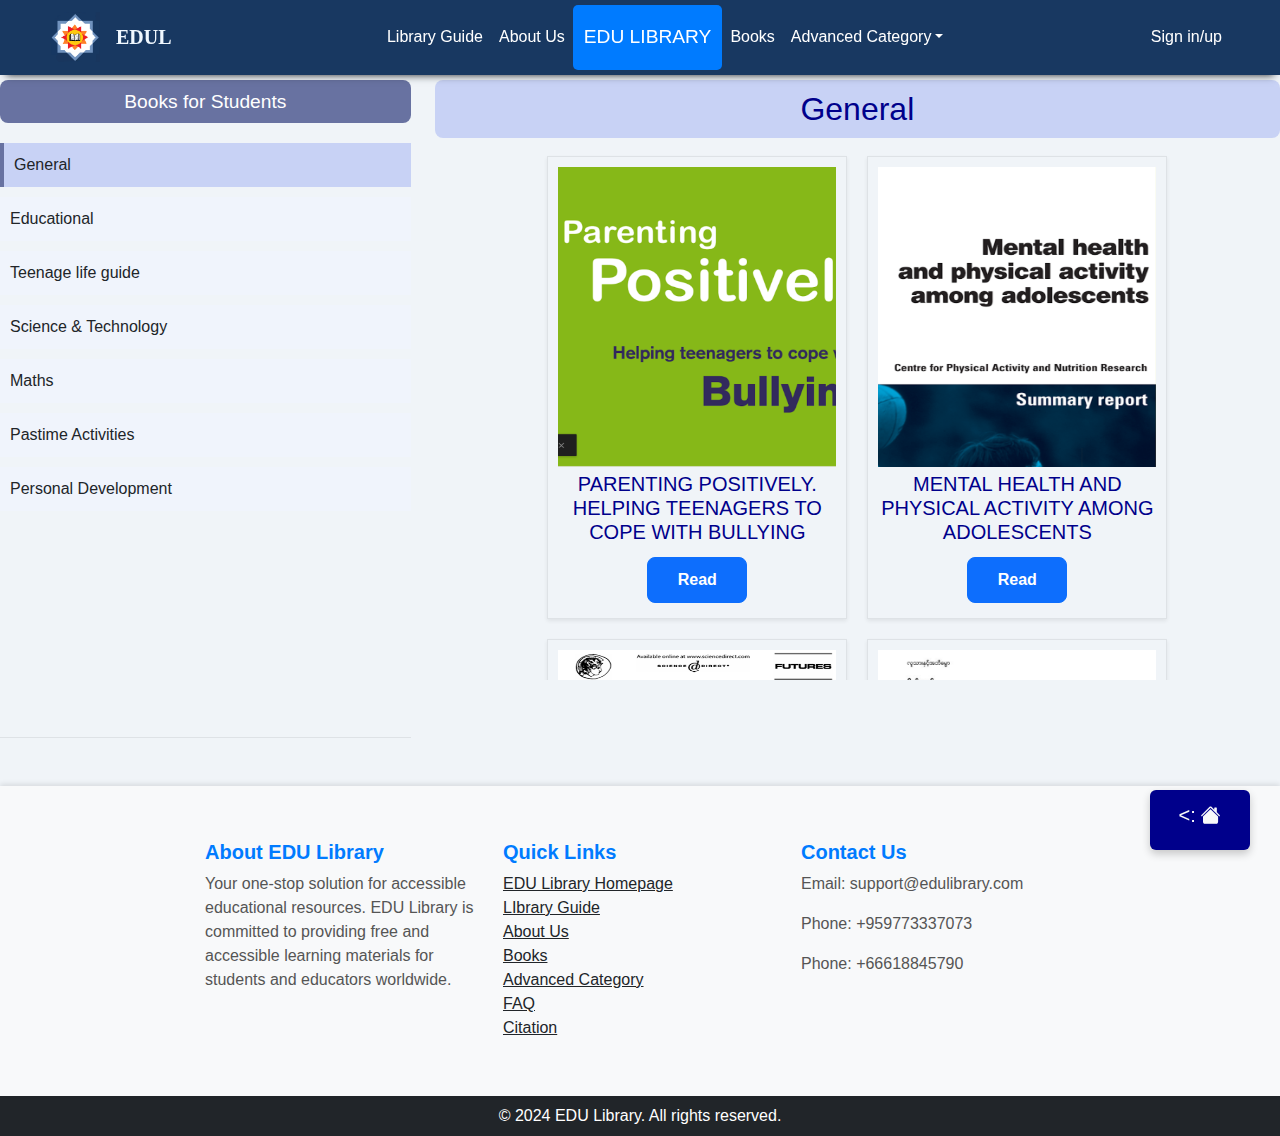
<file: extraPages/students.html>
<!DOCTYPE html>
<html lang="en">
<head>
    <meta charset="UTF-8">
    <meta name="viewport" content="width=device-width, initial-scale=1.0">
    <title>Students - Advanced Category | EDU Library</title>
    <link href="https://cdn.jsdelivr.net/npm/bootstrap@5.0.2/dist/css/bootstrap.min.css" rel="stylesheet">
    <link rel="stylesheet" href="https://cdn.jsdelivr.net/npm/bootstrap-icons@1.11.3/font/bootstrap-icons.min.css">
    <link rel="stylesheet" href="../CSS/navfoot.css">
    <link rel="stylesheet" href="../CSS/externalcss.css">
    <link rel="stylesheet" href="../CSS/books.css">
    <link rel="icon" type="image/x-icon" href="../Icon/favicon.ico">
</head>
<body>
    <nav class="navbar navbar-expand-lg navbar-white">
        <a class="navbar-brand" href="#">
            <img src="../Image/Logo.png" alt="Logo" width="50" height="50">
            <a class="navbar-brand" href="index.html"><span class="navbar-text">EDUL</span></a>
        </a>
        <button class="navbar-toggler text-white" type="button" data-bs-toggle="collapse" data-bs-target="#navbarNav"
            aria-controls="navbarNav" aria-expanded="false" aria-label="Toggle navigation">
            <span>
                <svg xmlns="http://www.w3.org/2000/svg" width="32" height="32" class="bi" fill="currentColor"
                    viewBox="0 0 16 16">
                    <path fill-rule="evenodd"
                        d="M2.5 11.5A.5.5 0 0 1 3 11h10a.5.5 0 0 1 0 1H3a.5.5 0 0 1-.5-.5zm0-4A.5.5 0 0 1 3 7h10a.5.5 0 0 1 0 1H3a.5.5 0 0 1-.5-.5zm0-4A.5.5 0 0 1 3 3h10a.5.5 0 0 1 0 1H3a.5.5 0 0 1-.5-.5z">
                    </path>
                </svg>
            </span>
        </button>
        <div class="collapse navbar-collapse" id="navbarNav">
            <ul class="navbar-nav mx-auto align-items-center">
                <li class="nav-item"><a class="nav-link" href="../pages/services.html">Library Guide</a></li>
                <li class="nav-item"><a class="nav-link" href="../pages/about.html">About Us</a></li>
                <div class="edu-link-foundation">
                    <li class="nav-item"><a class="nav-link edu-library-link" href="../index.html">EDU LIBRARY</a></li>
                </div>
                <li class="nav-item"><a class="nav-link" href="../pages/books.html">Books</a></li>
                <li class="nav-item dropdown">
                    <a class="nav-link dropdown-toggle" href="#" data-bs-toggle="dropdown">Advanced Category</a>

                    <div class="dropdown-menu">
                        <a class="dropdown-item" href="../pages/extended.html#stu">For Students</a>
                        <a class="dropdown-item" href="../pages/extended.html#par">For Parents</a>
                        <a class="dropdown-item" href="../pages/extended.html#tea">For Teachers</a>
                        <a class="dropdown-item" href="../pages/extended.html#5min">For 5mins</a>
                        <a class="dropdown-item" href="../pages/extended.html#lin">For Linguist</a>
                    </div>
                </li>
            </ul>
            <ul class="navbar-nav ml-auto">
                <li class="nav-item"><a class="nav-link btn btn-outline-primary" href="../pages/login.html">Sign in/up</a></li>
            </ul>
        </div>
    </nav>
    <div class="row tab-books">
        <div class="col-md-4 sidebar-books">
            <h2>Books for Students</h2>
            <ul class="nav nav-tabs nav-pills flex-column sidebar-books-menu">
                <li class="nav-item book-genre sidebar-link active" onclick="active();" data-filter="all">General</li>
                <li class="nav-item book-genre sidebar-link" onclick="active();" data-filter="educational">Educational</li>
                <li class="nav-item book-genre sidebar-link" onclick="active();" data-filter="teen">Teenage life guide</li>
                <li class="nav-item book-genre sidebar-link" onclick="active();" data-filter="science">Science & Technology</li>
                <li class="nav-item book-genre sidebar-link" onclick="active();" data-filter="math">Maths</li>
                <li class="nav-item book-genre sidebar-link" onclick="active();" data-filter="pastime">Pastime Activities</li>
                <li class="nav-item book-genre sidebar-link" onclick="active();" data-filter="personal">Personal Development</li>
            </ul>
        </div>
        <div class="col-md-8 books">
            <h2 id="bookGenre">General</h2>
            <div class="tab-content-books d-flex flex-wrap justify-content-center">
                <div class="teen book border shadow-sm rounded-lg">
                    <div class="row">
                        <img class="book-image" src="../students/1.png" alt="">
                    </div>
                    <h3>Parenting Positively. Helping teenagers to cope with Bullying</h3>
                    <div class="row justify-content-center">
                        <a class="btn btn-primary" href="https://drive.google.com/file/d/19Sk9i1_EJXy0_iSzfZ99aTGLvXez6726/view?usp=sharing">Read</a>
                    </div>
                </div>
                <div class="teen book border shadow-sm rounded-lg">
                    <div class="row">
                        <img class="book-image" src="../All about teens/1.png" alt="">
                    </div>
                    <h3>Mental Health and Physical activity among adolescents</h3>
                    <div class="row justify-content-center">
                        <a class="btn btn-primary" href="https://drive.google.com/file/d/16yPWnP58kWOy8vnc1kMKLQyfE5sTZb8M/view?usp=sharing">Read</a>
                    </div>
                </div>
                <div class="educational book border shadow-sm rounded-lg">
                    <div class="row">
                        <img class="book-image" src="../bookImages-1/Future35.png" alt="">
                    </div>
                    <h3>The future of Native Languages</h3>
                    <div class="row justify-content-center">
                        <a class="btn btn-primary" href="https://drive.google.com/file/d/1u_2RsmqEvxC4JLdbYegk7dENBFw1EAI0/view?usp=sharing">Read</a>
                    </div>
                </div>
                <div class="personal educational book border shadow-sm rounded-lg">
                    <div class="row">
                        <img class="book-image" src="../bookImages-1/human & Abhidhma.png" alt="">
                    </div>
                    <h3>လူသားနဲ့ အဘိဓမ္မာ</h3>
                    <div class="row justify-content-center">
                        <a class="btn btn-primary" href="https://drive.google.com/file/d/1gi9PgEZ_ORjqHukBi49z8Z5m8Rc0qpWX/view?usp=sharing">Read</a>
                    </div>
                </div>
                <div class="pastime educational book border shadow-sm rounded-lg">
                    <div class="row">
                        <img class="book-image" src="../bookImages-1/Chess Guide.png" alt="">
                    </div>
                    <h3>How to play Chess</h3>
                    <div class="row justify-content-center">
                        <a class="btn btn-primary" href="https://drive.google.com/file/d/1ZGmpxxiXciXcFYzLtDxglMcrFTLTahJw/view?usp=sharing">Read</a>
                    </div>
                </div>
                <div class="personal book border shadow-sm rounded-lg">
                    <div class="row">
                        <img class="book-image" src="../bookImages-1/Kan Hu The.png" alt="">
                    </div>
                    <h3>ကံဟူသည်</h3>
                    <div class="row justify-content-center">
                        <a class="btn btn-primary" href="https://drive.google.com/file/d/1Tzio__75V6Xbu8b44qqTNvvuZ3MOsgrx/view?usp=sharing">Read</a>
                    </div>
                </div>
                <div class="health educational book border shadow-sm rounded-lg">
                    <div class="row">
                        <img class="book-image" src="../bookImages-1/Home Remedies for Colon Health.png" alt="">
                    </div>
                    <h3>Home Remedies for Colon Health</h3>
                    <div class="row justify-content-center">
                        <a class="btn btn-primary" href="https://drive.google.com/file/d/1EDZ_r3xPHu66S6YL-YHvpDDzujfNUOf5/view?usp=sharing">Read</a>
                    </div>
                </div>
                <div class="teen book border shadow-sm rounded-lg">
                    <div class="row">
                        <img class="book-image" src="../students/4.png" alt="">
                    </div>
                    <h3>The Teen survival guide to dating and relating</h3>
                    <div class="row justify-content-center">
                        <a class="btn btn-primary" href="https://drive.google.com/file/d/15zPIXfrapjdfOFr2eZcthu1ybR-1epee/view?usp=sharing">Read</a>
                    </div>
                </div>
                <div class="health educational book border shadow-sm rounded-lg">
                    <div class="row">
                        <img class="book-image" src="../bookImages-1/Improving Sleep.png" alt="">
                    </div>
                    <h3>Improving Sleep</h3>
                    <div class="row justify-content-center">
                        <a class="btn btn-primary" href="https://drive.google.com/file/d/17tmkTP6xUGxq-PhFbgDaKbyzG8SCcLb9/view?usp=sharing">Read</a>
                    </div>
                </div>
                <div class="personal educational book border shadow-sm rounded-lg">
                    <div class="row">
                        <img class="book-image" src="../bookImages-1/မင်္ဂလသုတ် အနှစ်ချုပ်.png" alt="">
                    </div>
                    <h3>မင်္ဂလသုတ် အနှစ်ချုပ်</h3>
                    <div class="row justify-content-center">
                        <a class="btn btn-primary" href="https://drive.google.com/file/d/1ap6UnQHNpiSqKa3rKExJzUtHmVHf6ZOm/view?usp=sharing">Read</a>
                    </div>
                </div>
                <div class="personal educational book border shadow-sm rounded-lg">
                    <div class="row">
                        <img class="book-image" src="../bookImages-1/The 48 Laws of Power.png" alt="">
                    </div>
                    <h3>The 48 Laws of Power</h3>
                    <div class="row justify-content-center">
                        <a class="btn btn-primary" href="https://drive.google.com/file/d/1H_L0DkhadJDKVy1BtzK0D-qRzoyzt27p/view?usp=sharing">Read</a>
                    </div>
                </div>
                <div class="personal educational book border shadow-sm rounded-lg">
                    <div class="row">
                        <img class="book-image" src="../bookImages-1/Satipahtan.png" alt="">
                    </div>
                    <h3>သတိပဌာန်တရား - အနှစ်ချုပ်</h3>
                    <div class="row justify-content-center">
                        <a class="btn btn-primary" href="https://drive.google.com/file/d/179epq6So1fVDKnS5dBAKJ6NlSsReXHiv/view?usp=sharing">Read</a>
                    </div>
                </div>
                <div class="teen book border shadow-sm rounded-lg">
                    <div class="row">
                        <img class="book-image" src="../students/5.png" alt="">
                    </div>
                    <h3>Love doesn't have to hurt teens</h3>
                    <div class="row justify-content-center">
                        <a class="btn btn-primary" href="https://drive.google.com/file/d/1AJotUBGRHWLCI94TyplbT5lz1LwhXIEb/view?usp=sharing">Read</a>
                    </div>
                </div>
                <div class="teen book border shadow-sm rounded-lg">
                    <div class="row">
                        <img class="book-image" src="../All about teens/2.png" alt="">
                    </div>
                    <h3>Developing adolescents</h3>
                    <div class="row justify-content-center">
                        <a class="btn btn-primary" href="https://drive.google.com/file/d/16wNyXC8PgWZw42_xyj5L3iQQ_TOH_bud/view?usp=sharing">Read</a>
                    </div>
                </div>
                <div class="teen book border shadow-sm rounded-lg">
                    <div class="row">
                        <img class="book-image" src="../students/16.png" alt="">
                    </div>
                    <h3>Teen survival guide</h3>
                    <div class="row justify-content-center">
                        <a class="btn btn-primary" href="https://drive.google.com/file/d/19CP5xWKrGdSzHrzWRMJdTUgTpK3qQ3dw/view?usp=sharing">Read</a>
                    </div>
                </div>
                <div class="health educational pastime personal book border shadow-sm rounded-lg">
                    <div class="row">
                        <img class="book-image" src="../bookImages-1/Healing from within.png" alt="">
                    </div>
                    <h3>Healing from within</h3>
                    <div class="row justify-content-center">
                        <a class="btn btn-primary" href="https://drive.google.com/file/d/1dCWIJViVEPw1pYz8_ZIE6zMvpa8HzxHS/view?usp=sharing">Read</a>
                    </div>
                </div>
                <div class="personal educational book border shadow-sm rounded-lg">
                    <div class="row">
                        <img class="book-image" src="../bookImages-1/မြတ်ဗုဒ္ဓ‌ဒေသနာနှင့် ယနေ့ကမ္ဘာ.png" alt="">
                    </div>
                    <h3>မြတ်ဗုဒ္ဓ‌ဒေသနာနှင့် ယနေ့ကမ္ဘာ</h3>
                    <div class="row justify-content-center">
                        <a class="btn btn-primary" href="https://drive.google.com/file/d/1noVTJuSqVfumOCwHaRn4uw4aI3_xdSiV/view?usp=sharing">Read</a>
                    </div>
                </div>
                <div class="health pastime educational book border shadow-sm rounded-lg">
                    <div class="row">
                        <img class="book-image" src="../bookImages-1/Make sleep your superpower.png" alt="">
                    </div>
                    <h3>Make Sleep your superpower</h3>
                    <div class="row justify-content-center">
                        <a class="btn btn-primary" href="https://drive.google.com/file/d/1DJZ4_2Nuzto4b5aH3Lm5pazUz5UaL_C6/view?usp=sharing">Read</a>
                    </div>
                </div>
                <div class="teen book border shadow-sm rounded-lg">
                    <div class="row">
                        <img class="book-image" src="../All about teens/3.png" alt="">
                    </div>
                    <h3>Childhood and adolescent psychology</h3>
                    <div class="row justify-content-center">
                        <a class="btn btn-primary" href="https://drive.google.com/file/d/18756utkiktFU9xsrViq6QwK2FiiW2vh-/view?usp=sharing">Read</a>
                    </div>
                </div>
                <div class="teen book border shadow-sm rounded-lg">
                    <div class="row">
                        <img class="book-image" src="../students/19.png" alt="">
                    </div>
                    <h3>Dealing with depression</h3>
                    <div class="row justify-content-center">
                        <a class="btn btn-primary" href="https://drive.google.com/file/d/19E9zovHV8GQRgn-NyKMRfV0taPfYyGEj/view?usp=sharing">Read</a>
                    </div>
                </div>
                <div class="personal educational book border shadow-sm rounded-lg">
                    <div class="row">
                        <img class="book-image" src="../bookImages-1/သစ္စဒေသနာ ဓမ္မစကြာ.png" alt="">
                    </div>
                    <h3>သစ္စဒေသနာ ဓမ္မစကြာ</h3>
                    <div class="row justify-content-center">
                        <a class="btn btn-primary" href="https://drive.google.com/file/d/1Y9kNnG8QRjK2LCzGCD2Cu8Axe1Ftqm5z/view?usp=sharing">Read</a>
                    </div>
                </div>
                <div class="teen book border shadow-sm rounded-lg">
                    <div class="row">
                        <img class="book-image" src="../All about teens/4.png" alt="">
                    </div>
                    <h3>Depression among students</h3>
                    <div class="row justify-content-center">
                        <a class="btn btn-primary" href="https://drive.google.com/file/d/18AmEFOFms7S7MZipS4uTBrOa9t8vcQHw/view?usp=sharing">Read</a>
                    </div>
                </div>
                <div class="teen book border shadow-sm rounded-lg">
                    <div class="row">
                        <img class="book-image" src="../All about teens/5.png" alt="">
                    </div>
                    <h3>mental health problems among students</h3>
                    <div class="row justify-content-center">
                        <a class="btn btn-primary" href="https://drive.google.com/file/d/18F6s0ee4VxVPSFdBSHNd5IY7OEQNDJCy/view?usp=sharing">Read</a>
                    </div>
                </div>
                <div class="teen book border shadow-sm rounded-lg">
                    <div class="row">
                        <img class="book-image" src="../students/22.png" alt="">
                    </div>
                    <h3>Digital relationship - The role of technology in Love</h3>
                    <div class="row justify-content-center">
                        <a class="btn btn-primary" href="https://drive.google.com/file/d/19xpp3Z7HTVeFAUARtR1w9XUiuRR-3DBp/view?usp=sharing">Read</a>
                    </div>
                </div>
                <div class="personal book border shadow-sm rounded-lg">
                    <div class="row">
                        <img class="book-image" src="../bookImages-1/The like switch.png" alt="">
                    </div>
                    <h3>The like switch</h3>
                    <div class="row justify-content-center">
                        <a class="btn btn-primary" href="https://drive.google.com/file/d/1x9qqdRlsvl4nYyDXDWOhAd9nUF1nY_4A/view?usp=sharing">Read</a>
                    </div>
                </div>
                <div class="personal educational book border shadow-sm rounded-lg">
                    <div class="row">
                        <img class="book-image" src="../bookImages-1/အဘိဓမ္မာ မြတ်ဒေသနာ- ၁.png" alt="">
                    </div>
                    <h3>အဘိဓမ္မာ မြတ်ဒေသနာ- ၁</h3>
                    <div class="row justify-content-center">
                        <a class="btn btn-primary" href="https://drive.google.com/file/d/19LqemE5TeyKm43ch_5REQX9pLpbsMHW4/view?usp=sharing">Read</a>
                    </div>
                </div>
                <div class="personal educational book border shadow-sm rounded-lg">
                    <div class="row">
                        <img class="book-image" src="../bookImages-1/အဘိဓမ္မာ မြတ်ဒေသနာ- ၂.png" alt="">
                    </div>
                    <h3>အဘိဓမ္မာ မြတ်ဒေသနာ- ၂</h3>
                    <div class="row justify-content-center">
                        <a class="btn btn-primary" href="https://drive.google.com/file/d/1Es7gMOj9BxWayPlVA9iSwSRem8dGog-M/view?usp=sharing">Read</a>
                    </div>
                </div>
                <div class="teen personal book border shadow-sm rounded-lg">
                    <div class="row">
                        <img class="book-image" src="../students/27.png" alt="">
                    </div>
                    <h3>Self-esteem Self Confidence</h3>
                    <div class="row justify-content-center">
                        <a class="btn btn-primary" href="https://drive.google.com/file/d/1A_0JK5i_eI23-ihNlPZm7i7ti3WXjPAq/view?usp=sharing">Read</a>
                    </div>
                </div>
                <div class="teen book border shadow-sm rounded-lg">
                    <div class="row">
                        <img class="book-image" src="../All about teens/6.png" alt="">
                    </div>
                    <h3>Understanding Depression among students</h3>
                    <div class="row justify-content-center">
                        <a class="btn btn-primary" href="https://drive.google.com/file/d/18PxWFFq12cM5v6hTqSU8KzU-iX5PbaXu/view?usp=sharing">Read</a>
                    </div>
                </div>
                <div class="health educational book border shadow-sm rounded-lg">
                    <div class="row">
                        <img class="book-image" src="../bookImages-1/The real life body book.png" alt="">
                    </div>
                    <h3>The real life body book</h3>
                    <div class="row justify-content-center">
                        <a class="btn btn-primary" href="https://drive.google.com/file/d/1EJlAKVr8ExhIWFM3BOPYSaQCcFZHj4EW/view?usp=sharing">Read</a>
                    </div>
                </div>
                <div class="personal educational book border shadow-sm rounded-lg">
                    <div class="row">
                        <img class="book-image" src="../bookImages-1/ဥပဒါနပစ္စယာ ဘဝေါ.png" alt="">
                    </div>
                    <h3>ဥပါဒါနပစ္စယာ ဘဝေါ</h3>
                    <div class="row justify-content-center">
                        <a class="btn btn-primary" href="https://drive.google.com/file/d/1bjIRSXzluQFkQ8hWTdBrIhU54Rp_pCvu/view?usp=sharing">Read</a>
                    </div>
                </div>
                <div class="health educational book border shadow-sm rounded-lg">
                    <div class="row">
                        <img class="book-image" src="../bookImages-1/The role of public health organizations.png" alt="">
                    </div>
                    <h3>The role of public health organizations</h3>
                    <div class="row justify-content-center">
                        <a class="btn btn-primary" href="https://drive.google.com/file/d/1Vxo7oNGNo8SNJKi3F9s4EJBrMCOUR2mU/view?usp=sharing">Read</a>
                    </div>
                </div>
                <div class="teen personal book border shadow-sm rounded-lg">
                    <div class="row">
                        <img class="book-image" src="../All about teens/7.png" alt="">
                    </div>
                    <h3>self and others in adolescents</h3>
                    <div class="row justify-content-center">
                        <a class="btn btn-primary" href="https://drive.google.com/file/d/18QlkQgC1H5Ouvzn41X7o4iaQKs_K6ijb/view?usp=sharing">Read</a>
                    </div>
                </div>
                <div class="teen book border shadow-sm rounded-lg">
                    <div class="row">
                        <img class="book-image" src="../students/33.png" alt="">
                    </div>
                    <h3>PLaying with anxiety</h3>
                    <div class="row justify-content-center">
                        <a class="btn btn-primary" href="https://drive.google.com/file/d/195psjZ0ow9dkVH5D9m_PdKhslChBPare/view?usp=sharing">Read</a>
                    </div>
                </div>
                <div class="teen book border shadow-sm rounded-lg">
                    <div class="row">
                        <img class="book-image" src="../students/34.png" alt="">
                    </div>
                    <h3>Teen Stress</h3>
                    <div class="row justify-content-center">
                        <a class="btn btn-primary" href="https://drive.google.com/file/d/1Alomjcm3r-xxHShtZRflL76dygsEFGjg/view?usp=sharing">Read</a>
                    </div>
                </div>
                <div class="teen book border shadow-sm rounded-lg">
                    <div class="row">
                        <img class="book-image" src="../students/A guide for teenagers with eczema.png" alt="">
                    </div>
                    <h3></h3>
                    <div class="row justify-content-center">
                        <a class="btn btn-primary" href="https://drive.google.com/file/d/19yUx7NEy3Y-M7NuJxcCGHqocSCRV9_vw/view?usp=sharing">Read</a>
                    </div>
                </div>
                <div class="teen book border shadow-sm rounded-lg">
                    <div class="row">
                        <img class="book-image" src="../All about teens/8.png" alt="">
                    </div>
                    <h3>adolescents and academic well-being</h3>
                    <div class="row justify-content-center">
                        <a class="btn btn-primary" href="https://drive.google.com/file/d/18S54eT5Yivi8_DwQ1eu_Fn07EG_E4NOQ/view?usp=sharing">Read</a>
                    </div>
                </div>
                <div class="teen book border shadow-sm rounded-lg">
                    <div class="row">
                        <img class="book-image" src="../All about teens/9.png" alt="">
                    </div>
                    <h3>Depression among students - for schools</h3>
                    <div class="row justify-content-center">
                        <a class="btn btn-primary" href="https://drive.google.com/file/d/18SLtD-iBEi9rZdi29_iw5nk8LQqP05Th/view?usp=sharing">Read</a>
                    </div>
                </div>
                <div class="teen book border shadow-sm rounded-lg">
                    <div class="row">
                        <img class="book-image" src="../students/A teenager's guide to ADHD.png" alt="">
                    </div>
                    <h3>A teenager's guide to ADHD foundation</h3>
                    <div class="row justify-content-center">
                        <a class="btn btn-primary" href="https://drive.google.com/file/d/1AOmXCUzdyAWTIF9R3qPGFMmw9gqxkS_q/view?usp=sharing">Read</a>
                    </div>
                </div>
                <div class="teen personal book border shadow-sm rounded-lg">
                    <div class="row">
                        <img class="book-image" src="../All about teens/10.png" alt="">
                    </div>
                    <h3>Psychology of adolescents</h3>
                    <div class="row justify-content-center">
                        <a class="btn btn-primary" href="https://drive.google.com/file/d/18TEEqvbCdoG1tr1GghaxO10ZeJGAcKae/view?usp=sharing">Read</a>
                    </div>
                </div>
                <div class="teen book border shadow-sm rounded-lg">
                    <div class="row">
                        <img class="book-image" src="../All about teens/11.png" alt="">
                    </div>
                    <h3>The Mental Health - adolescents</h3>
                    <div class="row justify-content-center">
                        <a class="btn btn-primary" href="https://drive.google.com/file/d/18W5-2nGKNyfBjH-cHTQ9mRnu4WyEI7eG/view?usp=sharing">Read</a>
                    </div>
                </div>
                <div class="teen personal pastime book border shadow-sm rounded-lg">
                    <div class="row">
                        <img class="book-image" src="../students/Activity books for teens.png" alt="">
                    </div>
                    <h3>Activity books for teens</h3>
                    <div class="row justify-content-center">
                        <a class="btn btn-primary" href="https://drive.google.com/file/d/19y6PMcmbdZkmkRBp0r0Ckkx7JsEqXt0S/view?usp=sharing">Read</a>
                    </div>
                </div>
                <div class="teen personal book border shadow-sm rounded-lg">
                    <div class="row">
                        <img class="book-image" src="../students/Anxiety Management, Hampshire CAMHS.png" alt="">
                    </div>
                    <h3>Anxiety Management</h3>
                    <div class="row justify-content-center">
                        <a class="btn btn-primary" href="https://drive.google.com/file/d/19MjRp0j2x3GKRa-jCV_DmRllFAav1ulG/view?usp=sharing">Read</a>
                    </div>
                </div>
                <div class="teen book border shadow-sm rounded-lg">
                    <div class="row">
                        <img class="book-image" src="../All about teens/12.png" alt="">
                    </div>
                    <h3>Effectiveness of psychological interventions for children</h3>
                    <div class="row justify-content-center">
                        <a class="btn btn-primary" href="https://drive.google.com/file/d/18YNdJW-t1TuMAHJ82o7187pYY2Rv6bKl/view?usp=sharing">Read</a>
                    </div>
                </div>
                <div class="teen book border shadow-sm rounded-lg">
                    <div class="row">
                        <img class="book-image" src="../All about teens/13.png" alt="">
                    </div>
                    <h3>A study of psychological well-being among youths</h3>
                    <div class="row justify-content-center">
                        <a class="btn btn-primary" href="https://drive.google.com/file/d/18Z5ySYWSe6QLV-ifQlgEuZDkbYuM9IPi/view?usp=sharing">Read</a>
                    </div>
                </div>
                <div class="teen book border shadow-sm rounded-lg">
                    <div class="row">
                        <img class="book-image" src="../students/Ask the right Questions-ChatGPT.png" alt="">
                    </div>
                    <h3>ChatGPT can give great answers - Ask right questions</h3>
                    <div class="row justify-content-center">
                        <a class="btn btn-primary" href="https://drive.google.com/file/d/1NxOLLM9XcPxdIdZlxZBSdA5PJ-Elt_8x/view?usp=sharing">Read</a>
                    </div>
                </div>
                <div class="teen person person book border shadow-sm rounded-lg">
                    <div class="row">
                        <img class="book-image" src="../students/Mental Health Guide for teens.png" alt="">
                    </div>
                    <h3>Mental Health Guide for teens</h3>
                    <div class="row justify-content-center">
                        <a class="btn btn-primary" href="https://drive.google.com/file/d/1AQ_J96SHp9HOR2BqQWFoXNHfhIcO6IA7/view?usp=sharing">Read</a>
                    </div>
                </div>
                <div class="teen book border shadow-sm rounded-lg">
                    <div class="row">
                        <img class="book-image" src="../All about teens/14.png" alt="">
                    </div>
                    <h3>Anxiety and Depression signs among youths</h3>
                    <div class="row justify-content-center">
                        <a class="btn btn-primary" href="https://drive.google.com/file/d/18r6ndDczumxsMGXOHFcY94wxXkpnzHBv/view?usp=sharing">Read</a>
                    </div>
                </div>
                <div class="teen person book border shadow-sm rounded-lg">
                    <div class="row">
                        <img class="book-image" src="../students/Success for teens.png" alt="">
                    </div>
                    <h3></h3>
                    <div class="row justify-content-center">
                        <a class="btn btn-primary" href="https://drive.google.com/file/d/160KG7u2UW471PCmfTPT9Ll5i5FsK9fRv/view?usp=sharing">Read</a>
                    </div>
                </div>
                <div class="teen person book border shadow-sm rounded-lg">
                    <div class="row">
                        <img class="book-image" src="../students/Yes I can.png" alt="">
                    </div>
                    <h3></h3>
                    <div class="row justify-content-center">
                        <a class="btn btn-primary" href="https://drive.google.com/file/d/19FVf-Lc6zsbUeWy3tCFQR2ElnzV_En8O/view?usp=sharing">Read</a>
                    </div>
                </div>
                <div class="teen book border shadow-sm rounded-lg">
                    <div class="row">
                        <img class="book-image" src="../All about teens/15.png" alt="">
                    </div>
                    <h3>adolescent psychological, social and cognitive Development</h3>
                    <div class="row justify-content-center">
                        <a class="btn btn-primary" href="https://drive.google.com/file/d/18uMovUlKWtdfuL2iR6nZ4Np1aWczfpyI/view?usp=sharing">Read</a>
                    </div>
                </div>
                <div class="teen book border shadow-sm rounded-lg">
                    <div class="row">
                        <img class="book-image" src="../All about teens/16.png" alt="">
                    </div>
                    <h3>adolescent Mental health - Time for action</h3>
                    <div class="row justify-content-center">
                        <a class="btn btn-primary" href="https://drive.google.com/file/d/191kCkhOnhEwqLCzRznKBtMqH4GdrMX7z/view?usp=sharing">Read</a>
                    </div>
                </div>
                <div class="teen book border shadow-sm rounded-lg">
                    <div class="row">
                        <img class="book-image" src="../All about teens/17.png" alt="">
                    </div>
                    <h3>adolescent mental health in European Regions</h3>
                    <div class="row justify-content-center">
                        <a class="btn btn-primary" href="https://drive.google.com/file/d/195JpDpzVX6_A3X-tXevNvATvf84kLmmj/view?usp=sharing">Read</a>
                    </div>
                </div>
                <div class="students book border shadow-sm rounded-lg">
                    <div class="row">
                        <img class="book-image-II" src="../All about teens/Make Learning a Lifelong habit.png" alt="">
                    </div>
                    <h3>Make Learning a lifelong habit - For students</h3>
                    <div class="row justify-content-center">
                        <a class="btn btn-primary" href="https://drive.google.com/file/d/1t9O4tXllYH5PierYpJb3BqY54gH77yeV/view?usp=sharing">Read</a>
                    </div>
                </div>
                <div class="teen book border shadow-sm rounded-lg">
                    <div class="row">
                        <img class="book-image" src="../All about teens/Teens Vs AI Education.png" alt="">
                    </div>
                    <h3>Teens Vs AI Education</h3>
                    <div class="row justify-content-center">
                        <a class="btn btn-primary" href="https://drive.google.com/file/d/1n4_vdL7znCihVAh10PRKJz_Dw-luh1Xi/view?usp=sharing">Read</a>
                    </div>
                </div>
                <div class="art pastime book border shadow-sm rounded-lg">
                    <div class="row">
                        <img class="book-image" src="../bookImages-3/a.png" alt="">
                    </div>
                    <h3>Painting in the Dutch Golden Age</h3>
                    <div class="row justify-content-center">
                        <a class="btn btn-primary" href="https://drive.google.com/file/d/1Gugc2vwGrak_zwFj_WBaYoIqekA0sPk_/view?usp=drive_link">Read</a>
                    </div>
                </div>
                <div class="science book border shadow-sm rounded-lg">
                    <div class="row">
                        <img class="book-image" src="../bookImages-3/st1.png" alt="">
                    </div>
                    <h3>Introduction to information & communications technology</h3>
                    <div class="row justify-content-center">
                        <a class="btn btn-primary" href="https://drive.google.com/file/d/1GdkZcc5FcYMn9bvmA2JAnOAGB_zXpBqM/view?usp=drive_link">Read</a>
                    </div>
                </div>
                <div class="science book border shadow-sm rounded-lg">
                    <div class="row">
                        <img class="book-image" src="../bookImages-3/st2.png" alt="">
                    </div>
                    <h3>Introduction to information and communication technologies</h3>
                    <div class="row justify-content-center">
                        <a class="btn btn-primary" href="https://drive.google.com/file/d/1Gez3KhwwS9QuJKP1OiyK-DRwy_pAlOyk/view?usp=drive_link">Read</a>
                    </div>
                </div>
                <div class="science book border shadow-sm rounded-lg">
                    <div class="row">
                        <img class="book-image" src="../bookImages-3/st3.png" alt="">
                    </div>
                    <h3>Introduction to ICT by FDRE</h3>
                    <div class="row justify-content-center">
                        <a class="btn btn-primary" href="https://drive.google.com/file/d/1GgIQb5t3g_McaTIyEXeKLedU_blUhPbI/view?usp=sharing">Read</a>
                    </div>
                </div>
                <div class="math book border shadow-sm rounded-lg">
                    <div class="row">
                        <img class="book-image" src="../bookImages-3/m1.png" alt="">
                    </div>
                    <h3>Basic Arithmetic student workbook</h3>
                    <div class="row justify-content-center">
                        <a class="btn btn-primary" href="https://drive.google.com/file/d/1HCm7zTtHV5Kxhl9D08kD7qvYZulr1uma/view?usp=sharing">Read</a>
                    </div>
                </div>
                <div class="math book border shadow-sm rounded-lg">
                    <div class="row">
                        <img class="book-image" src="../bookImages-3/m2.png" alt="">
                    </div>
                    <h3>Arithmetic A textbook for math 01</h3>
                    <div class="row justify-content-center">
                        <a class="btn btn-primary" href="https://drive.google.com/file/d/1HTKyUUNNjZ_nAp-5WRjDI9WoeVioTCwK/view?usp=sharing">Read</a>
                    </div>
                </div>
                <div class="math science book border shadow-sm rounded-lg">
                    <div class="row">
                        <img class="book-image" src="../bookImages-3/m3.png" alt="">
                    </div>
                    <h3>Modern Computer Arithmetic</h3>
                    <div class="row justify-content-center">
                        <a class="btn btn-primary" href="https://drive.google.com/file/d/1HTKyUUNNjZ_nAp-5WRjDI9WoeVioTCwK/view?usp=sharing">Read</a>
                    </div>
                </div>
                <div class="math book border shadow-sm rounded-lg">
                    <div class="row">
                        <img class="book-image" src="../bookImages-3/m4.png" alt="">
                    </div>
                    <h3>DOE FUNDAMENTALS HANDBOOK MATHEMATICS Volume 1 of 2</h3>
                    <div class="row justify-content-center">
                        <a class="btn btn-primary" href="https://drive.google.com/file/d/1HU6fKE_ZKPoNUIBDdekwwlvKH3qSVezh/view?usp=drive_link">Read</a>
                    </div>
                </div>
                <div class="math book border shadow-sm rounded-lg">
                    <div class="row">
                        <img class="book-image" src="../bookImages-3/m5.png" alt="">
                    </div>
                    <h3>Introduction to ARITHMETIC GROUPS</h3>
                    <div class="row justify-content-center">
                        <a class="btn btn-primary" href="https://drive.google.com/file/d/1HUh8R9hCcyk9ZFby0DGlh6mnHa3RBfdP/view?usp=drive_link">Read</a>
                    </div>
                </div>
                <div class="cooking pastime book border shadow-sm rounded-lg">
                    <div class="row">
                        <img class="book-image" src="../bookImages-3/f1.png" alt="">
                    </div>
                    <h3>EASY CHINESE CUISINE A Collection of 160 Chinese Recipes</h3>
                    <div class="row justify-content-center">
                        <a class="btn btn-primary" href="https://drive.google.com/file/d/1GyRd0OenENyvzTukNUofiy_2B9-gqQII/view?usp=drive_link">Read</a>
                    </div>
                </div>
                <div class="cooking pastime book border shadow-sm rounded-lg">
                    <div class="row">
                        <img class="book-image" src="../bookImages-3/f2.png" alt="">
                    </div>
                    <h3>China in 50 dishes</h3>
                    <div class="row justify-content-center">
                        <a class="btn btn-primary" href="https://drive.google.com/file/d/1GzcVYVMgWbDP1wZDGz6aKwrZnF52aYfI/view?usp=drive_link">Read</a>
                    </div>
                </div>
                <div class="cooking pastime book border shadow-sm rounded-lg">
                    <div class="row">
                        <img class="book-image" src="../bookImages-3/f3.png" alt="">
                    </div>
                    <h3>Falafel</h3>
                    <div class="row justify-content-center">
                        <a class="btn btn-primary" href="https://drive.google.com/file/d/1H74D-MpQWvKBsu9V6prXFnETWWEx8jcm/view?usp=sharing">Read</a>
                    </div>
                </div>
            </div>
            <h2 class="text-center copycredit"><img class="copyimg" src="../Image/copyright lgo.png" alt="">Credit to Principal Thiha Win, EDUSN</h2>
            <h2 class="text-center copycredit"><img class="copyimg" src="../Image/Anna.jfif" alt="">Credit to Anna's Archive Library</h2>
            <h2 class="text-center copycredit"><img class="copyimg" src="../Image/infobooks.png" alt="">Credit to InfoBooks Library</h2>
            <h2 class="text-center copycredit"><img class="copyimg" src="../Image/dhamma.jfif" alt="">Credit to Dhamma Download Family</h2>
        </div>
    </div>
    <div class="f-1">
        <!--floating btn-->
        <button class="btn floating-btn float-btn-II" onclick="home();"><p class="float-btn-text text-light"><: <i class="bi bi-house-fill"></i></p></button>
    </div>
    <script src="../JS/externalJs.js"></script>
    <script src="https://code.jquery.com/jquery-3.5.1.slim.min.js"></script>
    <script src="https://cdn.jsdelivr.net/npm/bootstrap@5.3.3/dist/js/bootstrap.min.js"></script>
    <script src="https://cdn.jsdelivr.net/npm/bootstrap@5.0.2/dist/js/bootstrap.min.js" ></script>
    <script src="https://cdn.jsdelivr.net/npm/@popperjs/core@2.9.2/dist/umd/popper.min.js" ></script>
    <footer class="text-center text-lg-start  mt-5 py-4 bg-light">
        <div class="container">
            <div class="row">
                <div class="col-md-4 mb-3">
                    <h5>About EDU Library</h5>
                    <p>Your one-stop solution for accessible educational resources. EDU Library is committed to
                        providing free and accessible learning materials for students and educators worldwide.</p>
                </div>
                <div class="col-md-4 mb-3">
                    <h5>Quick Links</h5>
                    <ul class="list-unstyled">
                        <li><a href="../index.html" class="text-dark">EDU Library Homepage</a></li>
                        <li><a href="../pages/services.html" class="text-dark">LIbrary Guide</a></li>
                        <li><a href="../pages/about.html" class="text-dark">About Us</a></li>
                        <li><a href="../pages/books.html" class="text-dark">Books</a></li>
                        <li><a href="../pages/extended.html" class="text-dark">Advanced Category</a></li>
                        <li><a href="FAQ.html" class="text-dark">FAQ</a></li>
                        <li><a href="../References.docx" class="text-dark">Citation</a></li>
                    </ul>
                </div>
                <div class="col-md-4 mb-3">
                    <h5>Contact Us</h5>
                    <p>Email: support@edulibrary.com</p>
                    <p>Phone: +959773337073</p>
                    <p>Phone: +66618845790</p>
                    <div>
                        <a href="#" class="text-dark me-3"><i class="fab fa-facebook"></i></a>
                        <a href="#" class="text-dark me-3"><i class="fab fa-twitter"></i></a>
                        <a href="#" class="text-dark"><i class="fab fa-linkedin"></i></a>
                    </div>
                </div>
            </div>
        </div>
    </footer>
    <div class="text-center bg-dark text-white py-2">
        © 2024 EDU Library. All rights reserved.
    </div>
</body>
</html>
</file>
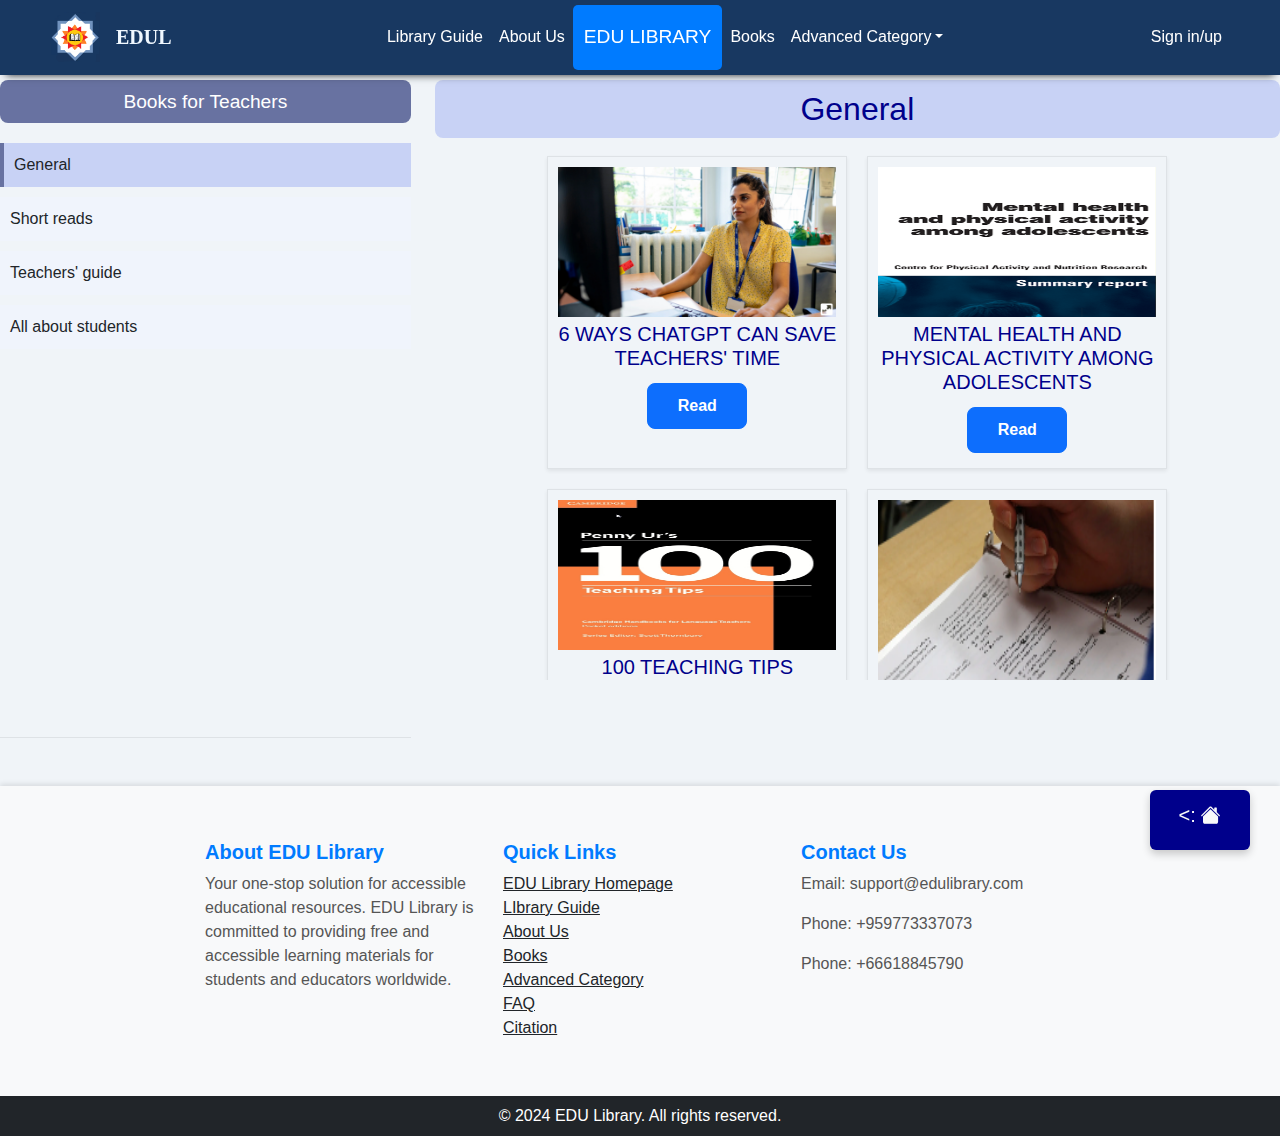
<file: extraPages/teachers.html>
<!DOCTYPE html>
<html lang="en">
<head>
    <meta charset="UTF-8">
    <meta name="viewport" content="width=device-width, initial-scale=1.0">
    <title>Teachers - Advanced Category | EDU Library</title>
    <link href="https://cdn.jsdelivr.net/npm/bootstrap@5.0.2/dist/css/bootstrap.min.css" rel="stylesheet">
    <link rel="stylesheet" href="https://cdn.jsdelivr.net/npm/bootstrap-icons@1.11.3/font/bootstrap-icons.min.css">
    <link rel="stylesheet" href="../CSS/navfoot.css">
    <link rel="stylesheet" href="../CSS/externalcss.css">
    <link rel="stylesheet" href="../CSS/books.css">
    <link rel="icon" type="image/x-icon" href="../Icon/favicon.ico">
</head>
<body>
    <nav class="navbar navbar-expand-lg navbar-white">
        <a class="navbar-brand" href="#">
            <img src="../Image/Logo.png" alt="Logo" width="50" height="50">
            <a class="navbar-brand" href="index.html"><span class="navbar-text">EDUL</span></a>
        </a>
        <button class="navbar-toggler text-white" type="button" data-bs-toggle="collapse" data-bs-target="#navbarNav"
            aria-controls="navbarNav" aria-expanded="false" aria-label="Toggle navigation">
            <span>
                <svg xmlns="http://www.w3.org/2000/svg" width="32" height="32" class="bi" fill="currentColor"
                    viewBox="0 0 16 16">
                    <path fill-rule="evenodd"
                        d="M2.5 11.5A.5.5 0 0 1 3 11h10a.5.5 0 0 1 0 1H3a.5.5 0 0 1-.5-.5zm0-4A.5.5 0 0 1 3 7h10a.5.5 0 0 1 0 1H3a.5.5 0 0 1-.5-.5zm0-4A.5.5 0 0 1 3 3h10a.5.5 0 0 1 0 1H3a.5.5 0 0 1-.5-.5z">
                    </path>
                </svg>
            </span>
        </button>
        <div class="collapse navbar-collapse" id="navbarNav">
            <ul class="navbar-nav mx-auto align-items-center">
                <li class="nav-item"><a class="nav-link" href="../pages/services.html">Library Guide</a></li>
                <li class="nav-item"><a class="nav-link" href="../pages/about.html">About Us</a></li>
                <div class="edu-link-foundation">
                    <li class="nav-item"><a class="nav-link edu-library-link" href="../index.html">EDU LIBRARY</a></li>
                </div>
                <li class="nav-item"><a class="nav-link" href="../pages/books.html">Books</a></li>
                <li class="nav-item dropdown">
                    <a class="nav-link dropdown-toggle" href="#" data-bs-toggle="dropdown">Advanced Category</a>

                    <div class="dropdown-menu">
                        <a class="dropdown-item" href="../pages/extended.html#stu">For Students</a>
                        <a class="dropdown-item" href="../pages/extended.html#par">For Parents</a>
                        <a class="dropdown-item" href="../pages/extended.html#tea">For Teachers</a>
                        <a class="dropdown-item" href="../pages/extended.html#5min">For 5mins</a>
                        <a class="dropdown-item" href="../pages/extended.html#lin">For Linguist</a>
                    </div>
                </li>
            </ul>
            <ul class="navbar-nav ml-auto">
                <li class="nav-item"><a class="nav-link btn btn-outline-primary" href="../pages/login.html">Sign in/up</a></li>
            </ul>
        </div>
    </nav>
    <div class="row tab-books">
        <div class="col-md-4 sidebar-books">
            <h2>Books for Teachers</h2>
            <ul class="nav nav-tabs nav-pills flex-column sidebar-books-menu">
                <li class="nav-item book-genre sidebar-link active" onclick="active();" data-filter="all">General</li>
                <li class="nav-item book-genre sidebar-link" onclick="active();" data-filter="short">Short reads</li>
                <li class="nav-item book-genre sidebar-link" onclick="active();" data-filter="guide">Teachers' guide</li>
                <li class="nav-item book-genre sidebar-link" onclick="active();" data-filter="students">All about students</li>
            </ul>
        </div>
        <div class="col-md-8 books">
            <h2 id="bookGenre">General</h2>
            <div class="tab-content-books d-flex flex-wrap justify-content-center">
                <div class="short book border shadow-sm rounded-lg">
                    <div class="row">
                        <img class="book-image-II" src="../teachers/6 ways to use ChatGPT to save time.png" alt="">
                    </div>
                    <h3>6 ways chatGPT can save Teachers' time</h3>
                    <div class="row justify-content-center">
                        <a class="btn btn-primary" href="https://drive.google.com/file/d/1AcIRINBz8A_OqjgdxNpbfFIO3zBlSsQJ/view?usp=sharing">Read</a>
                    </div>
                </div>
                <div class="students book border shadow-sm rounded-lg">
                    <div class="row">
                        <img class="book-image-II" src="../All about teens/1.png" alt="">
                    </div>
                    <h3>Mental Health and Physical activity among adolescents</h3>
                    <div class="row justify-content-center">
                        <a class="btn btn-primary" href="https://drive.google.com/file/d/16yPWnP58kWOy8vnc1kMKLQyfE5sTZb8M/view?usp=sharing">Read</a>
                    </div>
                </div>
                <div class="guide book border shadow-sm rounded-lg">
                    <div class="row">
                        <img class="book-image-II" src="../teachers/100 teaching tips.png" alt="">
                    </div>
                    <h3>100 teaching tips</h3>
                    <div class="row justify-content-center">
                        <a class="btn btn-primary" href="https://drive.google.com/file/d/1ow5NYqZk_1UbwcPa9g_97zpsr8uEso4u/view?usp=sharing">Read</a>
                    </div>
                </div>
                <div class="short book border shadow-sm rounded-lg">
                    <div class="row">
                        <img class="book-image" src="../parents/SAT exams will now be fully online.png" alt="">
                    </div>
                    <h3>SAT exams will now be fully online</h3>
                    <div class="row justify-content-center">
                        <a class="btn btn-primary" href="https://drive.google.com/file/d/1BsSmZ5RK3N1GXfYjqu18hvZ_khXWrL4U/view?usp=sharing">Read</a>
                    </div>
                </div>
                <div class="short book border shadow-sm rounded-lg">
                    <div class="row">
                        <img class="book-image-II" src="../teachers/8 Proactive classroom management tips.png" alt="">
                    </div>
                    <h3>8 Proactive classroom management tips for teachers</h3>
                    <div class="row justify-content-center">
                        <a class="btn btn-primary" href="https://drive.google.com/file/d/1U1VzfC7DT5V7BSo--kAi7Tq8vLzL-Ymg/view?usp=sharing">Read</a>
                    </div>
                </div>
                <div class="guide book border shadow-sm rounded-lg">
                    <div class="row">
                        <img class="book-image-II" src="../teachers/A guide to teaching practise.png" alt="">
                    </div>
                    <h3>A guide to teaching practise</h3>
                    <div class="row justify-content-center">
                        <a class="btn btn-primary" href="https://drive.google.com/file/d/1CgX8Zh413fusBZDFcmgjemDDQDN0DoG5/view?usp=sharing">Read</a>
                    </div>
                </div>
                <div class="students book border shadow-sm rounded-lg">
                    <div class="row">
                        <img class="book-image-II" src="../All about teens/2.png" alt="">
                    </div>
                    <h3>Developing adolescents</h3>
                    <div class="row justify-content-center">
                        <a class="btn btn-primary" href="https://drive.google.com/file/d/16wNyXC8PgWZw42_xyj5L3iQQ_TOH_bud/view?usp=sharing">Read</a>
                    </div>
                </div>
                <div class="short book border shadow-sm rounded-lg">
                    <div class="row">
                        <img class="book-image-II" src="../teachers/Using AI to help.png" alt="">
                    </div>
                    <h3>Using AI tools to lesson plan</h3>
                    <div class="row justify-content-center">
                        <a class="btn btn-primary" href="https://drive.google.com/file/d/1u3ceSJMEEXNNCkfBLsd2MSHISiM1fur1/view?usp=sharing">Read</a>
                    </div>
                </div>
                <div class="guide book border shadow-sm rounded-lg">
                    <div class="row">
                        <img class="book-image-II" src="../teachers/Advice to new teachers.png" alt="">
                    </div>
                    <h3>Advice to new teachers</h3>
                    <div class="row justify-content-center">
                        <a class="btn btn-primary" href="https://drive.google.com/file/d/1le6izMxRLdwylZgkIzV6UeZN-tUcrQSb/view?usp=sharing">Read</a>
                    </div>
                </div>
                <div class="students book border shadow-sm rounded-lg">
                    <div class="row">
                        <img class="book-image-II" src="../All about teens/3.png" alt="">
                    </div>
                    <h3>Childhood and adolescent psychology</h3>
                    <div class="row justify-content-center">
                        <a class="btn btn-primary" href="https://drive.google.com/file/d/18756utkiktFU9xsrViq6QwK2FiiW2vh-/view?usp=sharing">Read</a>
                    </div>
                </div>
                <div class="short book border shadow-sm rounded-lg">
                    <div class="row">
                        <img class="book-image-II" src="../teachers/Welcoming students with a smile.png" alt="">
                    </div>
                    <h3>Welcoming students with a smile</h3>
                    <div class="row justify-content-center">
                        <a class="btn btn-primary" href="https://drive.google.com/file/d/1cE2UouTVXEgtZxpdbMeGYoln_JqjrYl_/view?usp=sharing">Read</a>
                    </div>
                </div>
                <div class="short book border shadow-sm rounded-lg">
                    <div class="row">
                        <img class="book-image-II" src="../teachers/How to stay connected to students as a new adminstrator.png" alt="">
                    </div>
                    <h3>Connecting with students as a new administrator</h3>
                    <div class="row justify-content-center">
                        <a class="btn btn-primary" href="https://drive.google.com/file/d/1o0Ea8yPSk4o4f-U8h-IRGc9BkZqDtaJ7/view?usp=sharing">Read</a>
                    </div>
                </div>
                <div class="students book border shadow-sm rounded-lg">
                    <div class="row">
                        <img class="book-image-II" src="../All about teens/4.png" alt="">
                    </div>
                    <h3>Depression among students</h3>
                    <div class="row justify-content-center">
                        <a class="btn btn-primary" href="https://drive.google.com/file/d/18AmEFOFms7S7MZipS4uTBrOa9t8vcQHw/view?usp=sharing">Read</a>
                    </div>
                </div>
                <div class="guide book border shadow-sm rounded-lg">
                    <div class="row">
                        <img class="book-image-II" src="../teachers/Effective teaching and successful learning.png" alt="">
                    </div>
                    <h3>Effective teaching and successful learning</h3>
                    <div class="row justify-content-center">
                        <a class="btn btn-primary" href="https://drive.google.com/file/d/1Z9WMcr1WzY3ddQNgs04JxG9q-jADqtwn/view?usp=sharing">Read</a>
                    </div>
                </div>
                <div class="short book border shadow-sm rounded-lg">
                    <div class="row">
                        <img class="book-image-II" src="../teachers/When adminstrators keep teaching.png" alt="">
                    </div>
                    <h3>When administrators keep teaching</h3>
                    <div class="row justify-content-center">
                        <a class="btn btn-primary" href="https://drive.google.com/file/d/1EQHJWWHqQhMhDGwmqm3y7aRy2gDGRF6e/view?usp=sharing">Read</a>
                    </div>
                </div>
                <div class="students book border shadow-sm rounded-lg">
                    <div class="row">
                        <img class="book-image-II" src="../All about teens/5.png" alt="">
                    </div>
                    <h3>mental health problems among students</h3>
                    <div class="row justify-content-center">
                        <a class="btn btn-primary" href="https://drive.google.com/file/d/18F6s0ee4VxVPSFdBSHNd5IY7OEQNDJCy/view?usp=sharing">Read</a>
                    </div>
                </div>
                <div class="short book border shadow-sm rounded-lg">
                    <div class="row">
                        <img class="book-image-II" src="../teachers/How schools should respond to ChatGPT.png" alt="">
                    </div>
                    <h3>How should schools respond to ChatGPT</h3>
                    <div class="row justify-content-center">
                        <a class="btn btn-primary" href="https://drive.google.com/file/d/1iKo4UoDl76FdD1h8nikkjo4fT0QuRwSW/view?usp=sharing">Read</a>
                    </div>
                </div>
                <div class="students book border shadow-sm rounded-lg">
                    <div class="row">
                        <img class="book-image-II" src="../All about teens/6.png" alt="">
                    </div>
                    <h3>Understanding Depression among students</h3>
                    <div class="row justify-content-center">
                        <a class="btn btn-primary" href="https://drive.google.com/file/d/18PxWFFq12cM5v6hTqSU8KzU-iX5PbaXu/view?usp=sharing">Read</a>
                    </div>
                </div>
                <div class="students book border shadow-sm rounded-lg">
                    <div class="row">
                        <img class="book-image-II" src="../All about teens/7.png" alt="">
                    </div>
                    <h3>self and others in adolescents</h3>
                    <div class="row justify-content-center">
                        <a class="btn btn-primary" href="https://drive.google.com/file/d/18QlkQgC1H5Ouvzn41X7o4iaQKs_K6ijb/view?usp=sharing">Read</a>
                    </div>
                </div>
                <div class="guide book border shadow-sm rounded-lg">
                    <div class="row">
                        <img class="book-image-II" src="../teachers/Essential teaching skills.png" alt="">
                    </div>
                    <h3>Essential teaching skills</h3>
                    <div class="row justify-content-center">
                        <a class="btn btn-primary" href="https://drive.google.com/file/d/1AUb2YL8nOUVdGzbaZUuKgv2fXwAtUXMh/view?usp=sharing">Read</a>
                    </div>
                </div>
                <div class="students book border shadow-sm rounded-lg">
                    <div class="row">
                        <img class="book-image-II" src="../All about teens/8.png" alt="">
                    </div>
                    <h3>adolescents and academic well-being</h3>
                    <div class="row justify-content-center">
                        <a class="btn btn-primary" href="https://drive.google.com/file/d/18S54eT5Yivi8_DwQ1eu_Fn07EG_E4NOQ/view?usp=sharing">Read</a>
                    </div>
                </div>
                <div class="short book border shadow-sm rounded-lg">
                    <div class="row">
                        <img class="book-image-II" src="../teachers/ChatGPT vs CheatGPT.png" alt="">
                    </div>
                    <h3>ChatGPT wrote my AP Essay and I passed</h3>
                    <div class="row justify-content-center">
                        <a class="btn btn-primary" href="https://drive.google.com/file/d/1WZueH6R8dX-8j3ZanBJc2MhgJGzTvOUO/view?usp=sharing">Read</a>
                    </div>
                </div>
                <div class="students book border shadow-sm rounded-lg">
                    <div class="row">
                        <img class="book-image-II" src="../All about teens/9.png" alt="">
                    </div>
                    <h3>Depression among students - for schools</h3>
                    <div class="row justify-content-center">
                        <a class="btn btn-primary" href="https://drive.google.com/file/d/18SLtD-iBEi9rZdi29_iw5nk8LQqP05Th/view?usp=sharing">Read</a>
                    </div>
                </div>
                <div class="guide book border shadow-sm rounded-lg">
                    <div class="row">
                        <img class="book-image-II" src="../teachers/flip your classroom.png" alt="">
                    </div>
                    <h3>Flip your classroom</h3>
                    <div class="row justify-content-center">
                        <a class="btn btn-primary" href="https://drive.google.com/file/d/1B_JDsqqQckz4Lk-CDkJTQODHtyXJFO5_/view?usp=sharing">Read</a>
                    </div>
                </div>
                <div class="students book border shadow-sm rounded-lg">
                    <div class="row">
                        <img class="book-image-II" src="../All about teens/10.png" alt="">
                    </div>
                    <h3>Psychology of adolescents</h3>
                    <div class="row justify-content-center">
                        <a class="btn btn-primary" href="https://drive.google.com/file/d/18TEEqvbCdoG1tr1GghaxO10ZeJGAcKae/view?usp=sharing">Read</a>
                    </div>
                </div>
                <div class="students book border shadow-sm rounded-lg">
                    <div class="row">
                        <img class="book-image-II" src="../All about teens/11.png" alt="">
                    </div>
                    <h3>The Mental Health - adolescents</h3>
                    <div class="row justify-content-center">
                        <a class="btn btn-primary" href="https://drive.google.com/file/d/18W5-2nGKNyfBjH-cHTQ9mRnu4WyEI7eG/view?usp=sharing">Read</a>
                    </div>
                </div>
                <div class="short book border shadow-sm rounded-lg">
                    <div class="row">
                        <img class="book-image-II" src="../teachers/Test preparation.png" alt="">
                    </div>
                    <h3>Test Preparation checklist</h3>
                    <div class="row justify-content-center">
                        <a class="btn btn-primary" href="https://drive.google.com/file/d/1V2oVnU3ZdaOrKnXBDohMrijqWznVac7-/view?usp=sharing">Read</a>
                    </div>
                </div>
                <div class="guide book border shadow-sm rounded-lg">
                    <div class="row">
                        <img class="book-image-II" src="../teachers/Practi1.png" alt="">
                    </div>
                    <h3>Practical advice to teachers/h3>
                    <div class="row justify-content-center">
                        <a class="btn btn-primary" href="https://drive.google.com/file/d/1kNoHMFcg8DDz-QSFE8mUeByWhTeem9lM/view?usp=sharing">Read</a>
                    </div>
                </div>
                <div class="students book border shadow-sm rounded-lg">
                    <div class="row">
                        <img class="book-image-II" src="../All about teens/12.png" alt="">
                    </div>
                    <h3>Effectiveness of psychological interventions for children</h3>
                    <div class="row justify-content-center">
                        <a class="btn btn-primary" href="https://drive.google.com/file/d/18YNdJW-t1TuMAHJ82o7187pYY2Rv6bKl/view?usp=sharing">Read</a>
                    </div>
                </div>
                <div class="guide book border shadow-sm rounded-lg">
                    <div class="row">
                        <img class="book-image-II" src="../teachers/ReallyGoodStuff.png" alt="">
                    </div>
                    <h3>Really Good Stuff</h3>
                    <div class="row justify-content-center">
                        <a class="btn btn-primary" href="https://drive.google.com/file/d/1xBEONiZNBGcV4YPAlhB78fG_t1CdIrGW/view?usp=sharing">Read</a>
                    </div>
                </div>
                <div class="students book border shadow-sm rounded-lg">
                    <div class="row">
                        <img class="book-image-II" src="../All about teens/13.png" alt="">
                    </div>
                    <h3>A study of psychological well-being among youths</h3>
                    <div class="row justify-content-center">
                        <a class="btn btn-primary" href="https://drive.google.com/file/d/18Z5ySYWSe6QLV-ifQlgEuZDkbYuM9IPi/view?usp=sharing">Read</a>
                    </div>
                </div>
                <div class="guide book border shadow-sm rounded-lg">
                    <div class="row">
                        <img class="book-image-II" src="../teachers/Teachers' guide to PBL.png" alt="">
                    </div>
                    <h3>Teachers' guide to PBL</h3>
                    <div class="row justify-content-center">
                        <a class="btn btn-primary" href="https://drive.google.com/file/d/1YlsZMMF2mZl1GvLLCJxVWnHW4jbVX7tp/view?usp=sharing">Read</a>
                    </div>
                </div>
                <div class="students book border shadow-sm rounded-lg">
                    <div class="row">
                        <img class="book-image-II" src="../All about teens/14.png" alt="">
                    </div>
                    <h3>Anxiety and Depression signs among youths</h3>
                    <div class="row justify-content-center">
                        <a class="btn btn-primary" href="https://drive.google.com/file/d/18r6ndDczumxsMGXOHFcY94wxXkpnzHBv/view?usp=sharing">Read</a>
                    </div>
                </div>
                <div class="guide book border shadow-sm rounded-lg">
                    <div class="row">
                        <img class="book-image-II" src="../teachers//Teaching for learning in a fast changing environment.png" alt="">
                    </div>
                    <h3>Teaching for learning in a fast changing environment</h3>
                    <div class="row justify-content-center">
                        <a class="btn btn-primary" href="https://drive.google.com/file/d/1wBh4s-WyjR4Mzd9thTYXHhLg4H8G4dk4/view?usp=sharing">Read</a>
                    </div>
                </div>
                <div class="students book border shadow-sm rounded-lg">
                    <div class="row">
                        <img class="book-image-II" src="../All about teens/15.png" alt="">
                    </div>
                    <h3>adolescent psychological, social and cognitive Development</h3>
                    <div class="row justify-content-center">
                        <a class="btn btn-primary" href="https://drive.google.com/file/d/18uMovUlKWtdfuL2iR6nZ4Np1aWczfpyI/view?usp=sharing">Read</a>
                    </div>
                </div>
                <div class="students book border shadow-sm rounded-lg">
                    <div class="row">
                        <img class="book-image-II" src="../All about teens/16.png" alt="">
                    </div>
                    <h3>adolescent Mental health - Time for action</h3>
                    <div class="row justify-content-center">
                        <a class="btn btn-primary" href="https://drive.google.com/file/d/191kCkhOnhEwqLCzRznKBtMqH4GdrMX7z/view?usp=sharing">Read</a>
                    </div>
                </div>
                <div class="students book border shadow-sm rounded-lg">
                    <div class="row">
                        <img class="book-image-II" src="../All about teens/17.png" alt="">
                    </div>
                    <h3>adolescent mental health in European Regions</h3>
                    <div class="row justify-content-center">
                        <a class="btn btn-primary" href="https://drive.google.com/file/d/195JpDpzVX6_A3X-tXevNvATvf84kLmmj/view?usp=sharing">Read</a>
                    </div>
                </div>
                <div class="guide book border shadow-sm rounded-lg">
                    <div class="row">
                        <img class="book-image-II" src="../teachers/Teaching skills 2nd TB.png" alt="">
                    </div>
                    <h3>Teaching skills 2nd TB</h3>
                    <div class="row justify-content-center">
                        <a class="btn btn-primary" href="https://drive.google.com/file/d/1ohvuQnnBewlCKviciNrpNYGhOjSJLvd6/view?usp=sharing">Read</a>
                    </div>
                </div>
                <div class="guide book border shadow-sm rounded-lg">
                    <div class="row">
                        <img class="book-image-II" src="../teachers/Teaching skills.png" alt="">
                    </div>
                    <h3>Teaching skills</h3>
                    <div class="row justify-content-center">
                        <a class="btn btn-primary" href="https://drive.google.com/file/d/1_egvaYAgTDDhXa3qxtYIqak2TI5OeNZA/view?usp=sharing">Read</a>
                    </div>
                </div>
                <div class="students book border shadow-sm rounded-lg">
                    <div class="row">
                        <img class="book-image-II" src="../All about teens/Make Learning a Lifelong habit.png" alt="">
                    </div>
                    <h3>Make Learning a lifelong habit - For students</h3>
                    <div class="row justify-content-center">
                        <a class="btn btn-primary" href="https://drive.google.com/file/d/1t9O4tXllYH5PierYpJb3BqY54gH77yeV/view?usp=sharing">Read</a>
                    </div>
                </div>
                <div class="students book border shadow-sm rounded-lg">
                    <div class="row">
                        <img class="book-image-II" src="../All about teens/Teens Vs AI Education.png" alt="">
                    </div>
                    <h3>Teens Vs AI Education</h3>
                    <div class="row justify-content-center">
                        <a class="btn btn-primary" href="https://drive.google.com/file/d/1n4_vdL7znCihVAh10PRKJz_Dw-luh1Xi/view?usp=sharing">Read</a>
                    </div>
                </div>
                <div class="guide book border shadow-sm rounded-lg">
                    <div class="row">
                        <img class="book-image-II" src="../teachers/The essential teaching skills ebook.png" alt="">
                    </div>
                    <h3>The essential teaching skills ebook</h3>
                    <div class="row justify-content-center">
                        <a class="btn btn-primary" href="https://drive.google.com/file/d/1ZklNAfsx36zR9Lt0HWm9frgdEzeiNaqW/view?usp=sharing">Read</a>
                    </div>
                </div>
                <div class="guide book border shadow-sm rounded-lg">
                    <div class="row">
                        <img class="book-image-II" src="../teachers/Weareteachers-guide-to-positive-school-culture.png" alt="">
                    </div>
                    <h3>Weare teachers guide to positive school culture</h3>
                    <div class="row justify-content-center">
                        <a class="btn btn-primary" href="https://drive.google.com/file/d/1yD04PAMAIoPULsZJ7STkcixDMznJKN8P/view?usp=sharing">Read</a>
                    </div>
                </div>
            </div>
            <h2 class="text-center copycredit"><img class="copyimg" src="../Image/copyright lgo.png" alt="">Credit to Principal Thiha Win, EDUSN</h2>
            <h2 class="text-center copycredit"><img class="copyimg" src="../Image/Anna.jfif" alt="">Credit to Anna's Archive Library</h2>
            <h2 class="text-center copycredit"><img class="copyimg" src="../Image/infobooks.png" alt="">Credit to InfoBooks Library</h2>
        </div>
    </div>
    <div class="f-1">
        <!--floating btn-->
        <button class="btn floating-btn float-btn-II" onclick="home();"><p class="float-btn-text text-light"><: <i class="bi bi-house-fill"></i></p></button>
    </div>
    <script src="../JS/externalJs.js"></script>
    <script src="https://code.jquery.com/jquery-3.5.1.slim.min.js"></script>
    <script src="https://cdn.jsdelivr.net/npm/bootstrap@5.3.3/dist/js/bootstrap.min.js"></script>
    <script src="https://cdn.jsdelivr.net/npm/@popperjs/core@2.9.2/dist/umd/popper.min.js" ></script>
    <script src="https://cdn.jsdelivr.net/npm/bootstrap@5.0.2/dist/js/bootstrap.min.js" ></script>
    <footer class="text-center text-lg-start  mt-5 py-4 bg-light">
        <div class="container">
            <div class="row">
                <div class="col-md-4 mb-3">
                    <h5>About EDU Library</h5>
                    <p>Your one-stop solution for accessible educational resources. EDU Library is committed to
                        providing free and accessible learning materials for students and educators worldwide.</p>
                </div>
                <div class="col-md-4 mb-3">
                    <h5>Quick Links</h5>
                    <ul class="list-unstyled">
                        <li><a href="../index.html" class="text-dark">EDU Library Homepage</a></li>
                        <li><a href="../pages/services.html" class="text-dark">LIbrary Guide</a></li>
                        <li><a href="../pages/about.html" class="text-dark">About Us</a></li>
                        <li><a href="../pages/books.html" class="text-dark">Books</a></li>
                        <li><a href="../pages/extended.html" class="text-dark">Advanced Category</a></li>
                        <li><a href="FAQ.html" class="text-dark">FAQ</a></li>
                        <li><a href="../References.docx" class="text-dark">Citation</a></li>
                    </ul>
                </div>
                <div class="col-md-4 mb-3">
                    <h5>Contact Us</h5>
                    <p>Email: support@edulibrary.com</p>
                    <p>Phone: +959773337073</p>
                    <p>Phone: +66618845790</p>
                    <div>
                        <a href="#" class="text-dark me-3"><i class="fab fa-facebook"></i></a>
                        <a href="#" class="text-dark me-3"><i class="fab fa-twitter"></i></a>
                        <a href="#" class="text-dark"><i class="fab fa-linkedin"></i></a>
                    </div>
                </div>
            </div>
        </div>
    </footer>
    <div class="text-center bg-dark text-white py-2">
        © 2024 EDU Library. All rights reserved.
    </div>
</body>
</html>
</file>
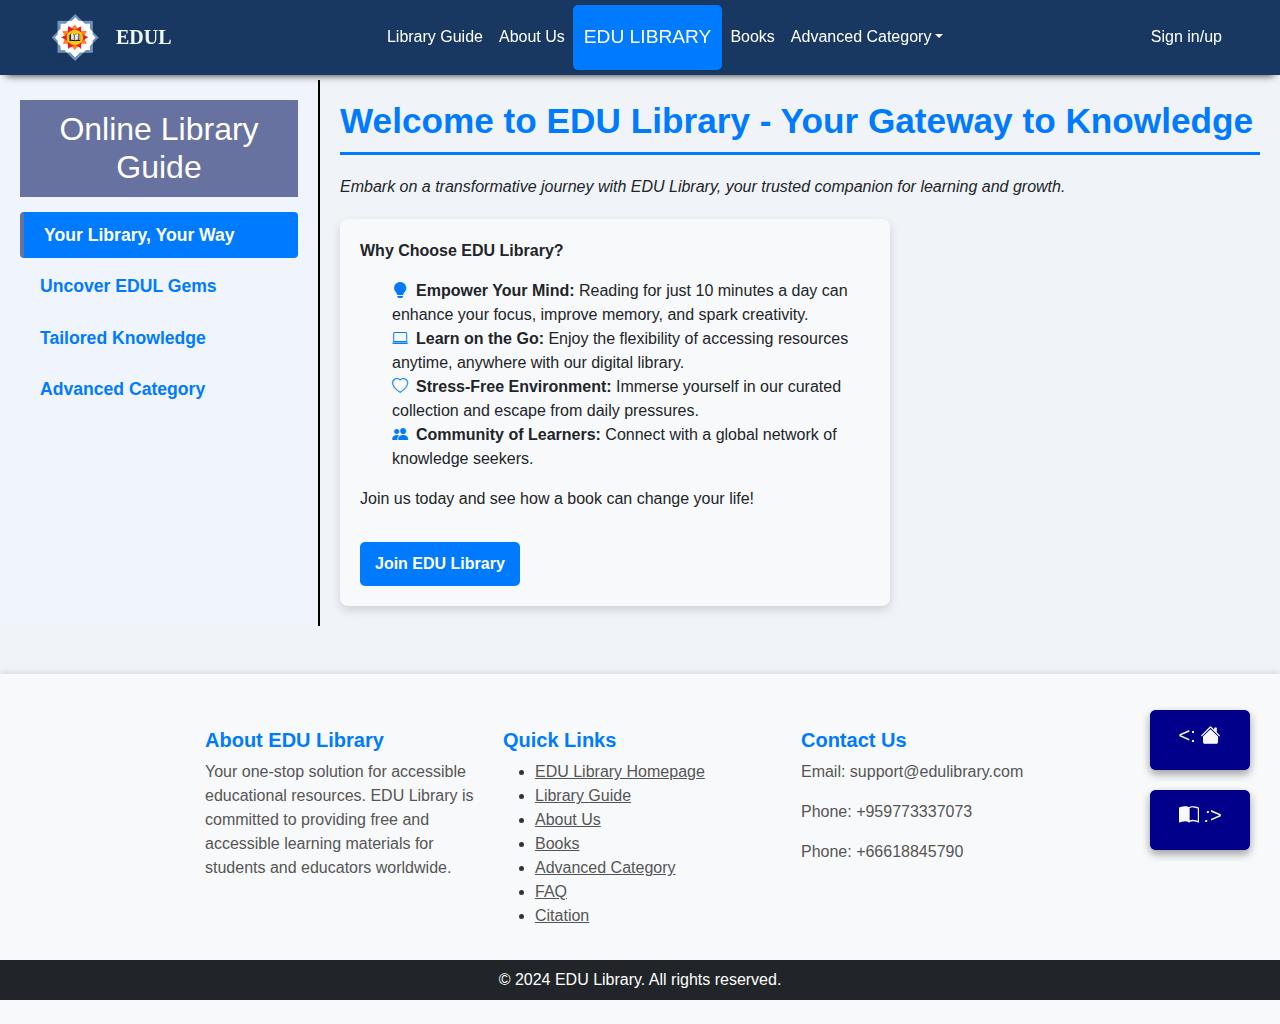
<file: pages/services.html>
<!DOCTYPE html>
<html lang="en">

<head>
    <meta charset="UTF-8">
    <meta name="viewport" content="width=device-width, initial-scale=1.0">
    <title>Library Guide | EDU Library</title>
    <link rel="icon" type="image/x-icon" href="../Icon/favicon.ico">
    <link href="https://cdn.jsdelivr.net/npm/bootstrap@5.0.2/dist/css/bootstrap.min.css" rel="stylesheet">
    <link rel="stylesheet" href="https://cdn.jsdelivr.net/npm/bootstrap-icons@1.11.3/font/bootstrap-icons.min.css">
    <script src="https://cdn.jsdelivr.net/npm/@popperjs/core@2.11.8/dist/umd/popper.min.js"></script>
    <script src="https://cdn.jsdelivr.net/npm/bootstrap@5.0.2/dist/js/bootstrap.min.js"></script>
    <link rel="stylesheet" href="../CSS/navfoot.css">
    <link rel="stylesheet" href="../CSS/externalcss.css">
</head>

<body>
    <nav class="navbar navbar-expand-lg navbar-white">
        <a class="navbar-brand" href="#">
            <img src="../Image/Logo.png" alt="Logo" width="50" height="50">
            <a class="navbar-brand" href="index.html"><span class="navbar-text">EDUL</span></a>
        </a>
        <button class="navbar-toggler text-white" type="button" data-bs-toggle="collapse" data-bs-target="#navbarNav"
            aria-controls="navbarNav" aria-expanded="false" aria-label="Toggle navigation">
            <span>
                <svg xmlns="http://www.w3.org/2000/svg" width="32" height="32" class="bi" fill="currentColor"
                    viewBox="0 0 16 16">
                    <path fill-rule="evenodd"
                        d="M2.5 11.5A.5.5 0 0 1 3 11h10a.5.5 0 0 1 0 1H3a.5.5 0 0 1-.5-.5zm0-4A.5.5 0 0 1 3 7h10a.5.5 0 0 1 0 1H3a.5.5 0 0 1-.5-.5zm0-4A.5.5 0 0 1 3 3h10a.5.5 0 0 1 0 1H3a.5.5 0 0 1-.5-.5z">
                    </path>
                </svg>
            </span>
        </button>
        <div class="collapse navbar-collapse" id="navbarNav">
            <ul class="navbar-nav mx-auto align-items-center">
                <li class="nav-item"><a class="nav-link" href="../pages/services.html">Library Guide</a></li>
                <li class="nav-item"><a class="nav-link" href="../pages/about.html">About Us</a></li>
                <div class="edu-link-foundation">
                    <li class="nav-item"><a class="nav-link edu-library-link" href="../index.html">EDU LIBRARY</a></li>
                </div>
                <li class="nav-item"><a class="nav-link" href="../pages/books.html">Books</a></li>
                <li class="nav-item dropdown">
                    <a class="nav-link dropdown-toggle" href="#" data-bs-toggle="dropdown">Advanced Category</a>

                    <div class="dropdown-menu">
                        <a class="dropdown-item" href="extended.html#stu">For Students</a>
                        <a class="dropdown-item" href="extended.html#par">For Parents</a>
                        <a class="dropdown-item" href="extended.html#tea">For Teachers</a>
                        <a class="dropdown-item" href="extended.html#5min">For 5mins</a>
                        <a class="dropdown-item" href="extended.html#lin">For Linguist</a>
                    </div>
                </li>
            </ul>
            <ul class="navbar-nav ml-auto">
                <li class="nav-item"><a class="nav-link btn btn-outline-primary" href="login.html">Sign in/up</a></li>
            </ul>
        </div>
    </nav>

    <div class="f-1">
        <button class="btn floating-btn float-btn-I" onclick="home();">
            <p class="float-btn-text text-light">
                <: <i class="bi bi-house-fill"></i>
            </p>
        </button>
        <button class="btn floating-btn float-btn-II" onclick="library();">
            <p class="float-btn-text text-light"><i class="bi bi-book-half"> :></i></p>
        </button>
    </div>

    <div class="f-1">
        <button class="btn floating-btn float-btn-I" onclick="home();">
            <p class="float-btn-text text-light">
                <: <i class="bi bi-house-fill"></i>
            </p>
        </button>
        <button class="btn floating-btn float-btn-II" onclick="library();">
            <p class="float-btn-text text-light"><i class="bi bi-book-half"> :></i></p>
        </button>
    </div>

    <section id="library-guide" class="library-container">
        <div class="sidebar">
            <h2>Online Library Guide</h2>
            <ul>
                <li><button class="sidebar-link active" onclick="showContent('content1')">Your Library, Your
                        Way</button></li>
                <li><button class="sidebar-link" onclick="showContent('content2')">Uncover EDUL Gems</button></li>
                <li><button class="sidebar-link" onclick="showContent('content3')">Tailored Knowledge</button></li>
                <li><button class="sidebar-link" onclick="showContent('content4')">Advanced Category</button></li>
            </ul>
        </div>

        <div class="main-content">
            <div id="content1" class="content active">
                <h2>Welcome to EDU Library - Your Gateway to Knowledge</h2>
                <p><em>Embark on a transformative journey with EDU Library, your trusted companion for learning and
                        growth.</em></p>
                <div class="content-box">
                    <p><strong>Why Choose EDU Library?</strong></p>
                    <ul>
                        <li><i class="bi bi-lightbulb-fill"></i><strong>Empower Your Mind:</strong> Reading for just 10
                            minutes a day can enhance your focus, improve memory, and spark creativity.</li>
                        <li><i class="bi bi-laptop"></i><strong>Learn on the Go:</strong> Enjoy the flexibility of
                            accessing resources anytime, anywhere with our digital library.</li>
                        <li><i class="bi bi-heart"></i><strong>Stress-Free Environment:</strong> Immerse yourself in our
                            curated collection and escape from daily pressures.</li>
                        <li><i class="bi bi-people-fill"></i><strong>Community of Learners:</strong> Connect with a
                            global network of knowledge seekers.</li>
                    </ul>
                    <p>Join us today and see how a book can change your life!</p>
                    <a href="../pages/login.html" class="cta-btn">Join EDU Library</a>
                </div>
            </div>

            <div id="content2" class="content">
                <h2>EDUL Books: Your Treasure Trove of Knowledge</h2>
                <div class="content-box">
                    <p><strong>What Can You Expect?</strong></p>
                    <ul>
                        <li><i class="bi bi-book-half"></i><strong>A World of Topics:</strong> Explore subjects ranging
                            from AI to timeless fiction.</li>
                        <li><i class="bi bi-cloud-download"></i><strong>Convenient Access:</strong> Download books to
                            read offline.</li>
                        <li><i class="bi bi-globe"></i><strong>Global Perspectives:</strong> Gain insights from diverse
                            authors worldwide.</li>
                        <li><i class="bi bi-star-fill"></i><strong>Exclusive Recommendations:</strong> Access top book
                            lists.</li>
                    </ul>
                    <a href="../pages/books.html" class="cta-btn">Explore Books</a>
                </div>
            </div>

            <div id="content3" class="content">
                <h2>Specific Categories: Dive Into Focused Learning</h2>
                <p>At EDU Library, we make it easier to focus on the topics you love.</p>
                <div class="content-box">
                    <ul>
                        <li><i class="bi bi-gear"></i><strong>Science and Technology:</strong> AI, robotics, medical
                            innovations, and more.</li>
                        <li><i class="bi bi-heart-pulse"></i><strong>Health and Wellness:</strong> Explore guides on
                            fitness and mindfulness.</li>
                        <li><i class="bi bi-bookmark"></i><strong>Fiction and Stories:</strong> Dive into tales and
                            adventures.</li>
                        <li><i class="bi bi-lightbulb"></i><strong>Philosophy:</strong> Learn timeless truths.</li>
                    </ul>
                    <a href="../pages/extended.html" class="cta-btn">Browse Categories</a>
                </div>
            </div>

            <div id="content4" class="content">
                <h2>EDUL Books: Your Treasure Trove of Knowledge</h2>
                <p>In our edu library, we have provided advanced category section, aiming to easily provide books based on the reader.</p>
                <div class="content-box">
                    <p><strong>There are 5 main advanced categories:</strong></p>
                    <ul>
                        <li><i class="bi bi-book-half"></i><strong>Books for Students Category:</strong> aiming to easily provide books for our beloved students.</li>
                        <li><i class="bi bi-apple"></i><strong>Books for Parents Category:</strong> to provide helpful books with love for loving parents.</li>
                        <li><i class="bi bi-globe"></i><strong>Books for Teachers Category:</strong> Hoping to help our caring teachers through interesting books.</li>
                        <li><i class="bi bi-5-square-fill"></i><strong>5-min-read Category:</strong> for our busy readers who don't have much time on their hands</li>
                        <li><i class="bi bi-globe"></i><strong>Books for Linguists:</strong> Learn 7 languages through EDU Library.</li>
                    </ul>
                    <a href="../pages/extended.html" class="cta-btn">Explore More</a>
                </div>
            </div>
        </div>
    </section>

    <script src="../JS/externalJs.js"></script>
    <script src="https://cdn.jsdelivr.net/npm/bootstrap@5.3.3/dist/js/bootstrap.min.js"></script>
    <script src="https://cdn.jsdelivr.net/npm/@popperjs/core@2.9.2/dist/umd/popper.min.js" ></script>
    <script src="https://cdn.jsdelivr.net/npm/bootstrap@5.0.2/dist/js/bootstrap.min.js" ></script>
    <footer class="text-center text-lg-start mt-5 py-4 bg-light">
        <div class="container">
            <div class="row">
                <div class="col-md-4 mb-3">
                    <h5>About EDU Library</h5>
                    <p>Your one-stop solution for accessible educational resources. EDU Library is committed to
                        providing free and accessible learning materials for students and educators worldwide.</p>
                </div>
                <div class="col-md-4 mb-3 footer-links">
                    <h5>Quick Links</h5>
                    <ul>
                        <li><a href="../index.html">EDU Library Homepage</a></li>
                        <li><a href="services.html">Library Guide</a></li>
                        <li><a href="about.html">About Us</a></li>
                        <li><a href="books.html">Books</a></li>
                        <li><a href="extended.html">Advanced Category</a></li>
                        <li><a href="../extraPages/FAQ.html">FAQ</a></li>
                        <li><a href="../References.docx">Citation</a></li>
                    </ul>
                </div>
                <div class="col-md-4 mb-3">
                    <h5>Contact Us</h5>
                    <p>Email: support@edulibrary.com</p>
                    <p>Phone: +959773337073</p>
                    <p>Phone: +66618845790</p>
                    <div class="social-icons">
                        <a href="#"><i class="fab fa-facebook"></i></a>
                        <a href="#"><i class="fab fa-twitter"></i></a>
                        <a href="#"><i class="fab fa-linkedin"></i></a>
                    </div>
                </div>
            </div>
        </div>
        <div class="text-center bg-dark text-white py-2">
            © 2024 EDU Library. All rights reserved.
        </div>
    </footer>
</body>

</html>
</file>
<file: CSS/homepage.css>
/* Container */
.container {
    max-width: 900px;
    display: flex;
    justify-content: center;
    margin-top: 30px;
}

/* Edu Library Section */
.edu-library {
    display: flex;
    align-items: center;
    background-color: #ffffff;
    border: 1px solid #e0e0e0;
    border-radius: 12px;
    padding: 80px;
    box-shadow: 0 6px 20px rgba(0, 0, 0, 0.1);
    max-width: 1000px;
    transition: transform 0.3s ease, box-shadow 0.3s ease;
}

.edu-library:hover {
    transform: translateY(-5px) scale(1.03);
    box-shadow: 0 12px 24px rgba(0, 0, 0, 0.2);
}

.text-content {
    max-width: 70%;
}

.edu-library h1 {
    font-size: 38px;
    font-weight: 700;
    color: #333;
    margin-bottom: 15px;
}

.edu-library p {
    font-size: 17px;
    line-height: 1.8;
    text-align: justify;
    color: #666;
    margin-bottom: 20px;
}

.image-content img {
    max-width: 250px;
    border-radius: 12px;
    box-shadow: 0 4px 12px rgba(0, 0, 0, 0.1);
}

/* Button Styles */
.btn-primary {
    background-color: #5A67D8;
    border: none;
    border-radius: 5px;
    transition: background-color 0.3s;
}

.btn-primary:hover {
    background-color: #4C51BF;
}

.btn-outline-primary {
    border-color: #5A67D8;
    color: #5A67D8;
    border-radius: 5px;
    transition: background-color 0.3s, color 0.3s;
}

.btn-outline-primary:hover {
    background-color: #5A67D8;
    color: #fff;
}

/* Content Section */
.content-I {
    margin-top: 70px;
    background-color: white;
    border-radius: 5px;
}

.content-I-text {
    text-align: justify;
}

/* FAQ Section */
.faqHead {
    font-family: 'Franklin Gothic Medium', 'Arial Narrow', Arial, sans-serif;
}

.faq-topic {
    font-family: 'Franklin Gothic Medium', 'Arial Narrow', Arial, sans-serif;
    color: darkblue;
    font-size: 150px;
}

.faq-btn a {
    color: white;
    text-decoration: none;
}

/* Newsletter Section */
.newsletter {
    margin-top: 100px;
}

/* Floating Button */
.floating-btn {
    background-color: darkblue;
    position: fixed;
    z-index: 1;
    transition: 0.5s;
}

.float-btn {
    width: 100px;
    height: 60px;
    right: 30px;
    bottom: 50px;
}

.float-btn-II {
    width: 50px;
    height: 50px;
    border-radius: 50%;
    right: 50px;
    bottom: 130px;
}

.float-btn-text {
    font-family: 'Segoe UI', Tahoma, Geneva, Verdana, sans-serif;
    font-size: 20px;
    padding-top: 4px;
}

.floating-btn:hover {
    filter: brightness(80%);
    transform: scale(1.05);
}

/* Responsive Design */
@media (max-width: 768px) {
    .edu-library {
        flex-direction: column;
        text-align: center;
    }

    .book-pic {
        margin-top: 20px;
    }

    .newsletter {
        margin-top: 80px;
    }
}
</file>
<file: CSS/navfoot.css>
html, body {
    margin: 0;
    padding: 0;
    overflow-x: hidden;
}

body {
    display: flex;
    flex-direction: column;
    font-family: 'Segoe UI', Tahoma, Geneva, Verdana, sans-serif;
    background-color: #f0f4f8;
}


.page{
    padding-top: 80px;
}
.navbar {
    position: fixed;
    top: 0;
    width: 100%;
    z-index: 100;
    background-color: #183861;
    padding: 5px 50px;
    box-shadow: 0px 6px 8px -6px;
}

.navbar .navbar-brand .navbar-text {
    color: aliceblue;
    font-weight: 700;
    font-family:cursive;
}

.navbar .nav-link {
    color: #fff;
    font-weight: 500;
    font-family: 'Segoe UI', Tahoma, Geneva, Verdana, sans-serif;
    padding: 15px 15px;
}

.navbar .nav-link:hover,
.navbar .nav-link.active {
    color: darkblue;
    background-color: #fff;
    border-radius: 5px;
}

.edu-link-foundation {
    height: 100%;
    padding: 3px;
    border-radius: 5px;
    background-color:#007bff;
}

.edu-library-link {
    font-size: 1.2rem;
    font-weight: 700;
}

/*Footer*/

footer {
    background-color: #f8f9fa;
    color: #333;
    padding: 20px 0;
    box-shadow: 0 -2px 5px rgba(0, 0, 0, 0.1);
    position: relative;
    width: 100%;
}

.news   {
    color: darkblue;
    font-family: cursive;
}
#emsub  {
    box-shadow: 0 4px 8px 0 rgba(0, 0, 0, 0.2), 0 6px 20px 0 rgba(0, 0, 0, 0.19);
}
.emsssb {
    box-shadow: 0 4px 8px 0 rgba(0, 0, 0, 0.2), 0 6px 20px 0 rgba(0, 0, 0, 0.19);
}

footer h5 {
    font-weight: bold;
    color: #007bff;
}

footer p, footer a {
    color: #555;
}

footer a:hover {
    color: #0056b3;
    text-decoration: none;
}

.footer-bottom {
    background-color: #333;
    color: #fff;
    text-align: center;
    padding: 10px;
    margin-top: auto;
}

.page {
    min-height: calc(100vh - 200px);
}

footer {
    margin-top: auto;
}

/*Img*/
.AbtUs-img {
    border-radius: 50%;
    max-width: 300px;
    height: auto;
    box-shadow: 0 4px 6px rgba(0, 0, 0, 0.1);
    transition: transform 0.3s ease, filter 0.3s ease;
}

.AbtUs-img:hover {
    filter: brightness(80%);
    transform: scale(1.1);
}


.AbtUs-img-I, .AbtUs-img-II, .AbtUs-img-III {
    width: 100%;
    height: auto;
}

.abt-box {
    width: 150px;
    font-family: 'Segoe UI', Tahoma, Geneva, Verdana, sans-serif;
    background-color: #0056b3;
    border-radius: 10px;
    padding: 5px;
    margin: auto;
}

.abt-box:hover {
    color: cyan;
    filter: brightness(110%);
    transform: scale(1.05);
}

.abt-box a {
    color: white;
    font-weight: 700;
    text-decoration: none;
}
</file>
<file: CSS/FAQ.css>
.heading-2 .head-topic-2 h1{
    font-weight: 200;
}
.faq  {
    padding-top: 50px;
}
.faq iframe   {
    width: 100%;
    height: 450px;
}

.heading-1  {
    background-color:  rgb(237, 241, 247);
}
.head-tpc h1   {
    color: darkblue;
    font-size: 55px;
    font-family: 'Franklin Gothic Medium', 'Arial Narrow', Arial, sans-serif;
}
.heading-2  {
    padding-top: 50px;
}
.head-tpc-2 h1  {
    display: inline;
    font-size: 50px;
    font-family: 'Franklin Gothic Medium', 'Arial Narrow', Arial, sans-serif;
}

.accordion-button  {
    color:white;
    font-size: 20px;
    height: 80px;
    font-family: 'Franklin Gothic Medium', 'Arial Narrow', Arial, sans-serif;
}
.accordion-item {
    box-shadow: 0 4px 8px 0 rgba(0, 0, 0, 0.2), 0 6px 20px 0 rgba(0, 0, 0, 0.19);
}
.accordion-item p {
    font-size: 17px;
    text-align: justify;
    font-family: 'Franklin Gothic Medium', 'Arial Narrow', Arial, sans-serif;
}
@media screen and (max-width:768px) {
    .part-2 {
        margin-top: 50px;
    }
}
</file>
<file: CSS/externalcss.css>
* {
    box-sizing: border-box;
}

body {
    margin: 0;
    padding: 0;
}

.container {
    max-width: 900px;
    display: flex;
    justify-content: center;
    margin-top: 30px;
    padding: 0 15px;
}


.body-content {
    margin-top: 100px;
}


.floating-btn {
    background-color: darkblue;
    width: 100px;
    height: 60px;
    position: fixed;
    z-index: 1;
    transition: transform 0.3s ease, filter 0.3s ease;
}

.floating-btn a {
    color: white;
    text-decoration: none;
    font-size: 24px;
}

.float-btn-I {
    right: 20px;
    bottom: 130px;
}

.float-btn-II {
    right: 20px;
    bottom: 50px;
}

.float-btn-question {
    width: 50px;
    height: 50px;
    border-radius: 50%;
    right: 20px;
    bottom: 130px;
}

.float-btn-text {
    font-size: 16px;
    padding-top: 6px;
}

.floating-btn:hover {
    filter: brightness(85%);
    transform: scale(1.1);
}

.container-I {
    height: 430px;
    display: flex;
    justify-content: center;
    align-items: center;
}

.tab {
    display: flex;
    justify-content: center;
    background-color: #f1f1f1;
    border-bottom: 1px solid #ccc;
    margin-top: 20px;
}

.tab button {
    background-color: inherit;
    border: none;
    outline: none;
    padding: 10px 20px;
    cursor: pointer;
    font-size: 1em;
    transition: background-color 0.3s ease;
}

.tab button:hover {
    background-color: #ddd;
}

.tab button.active {
    background-color: #ccc;
}

.tabcontent {
    display: none;
    padding: 20px;
    animation: fadeEffect 0.5s ease;
}

.tabcontent img {
    width: 100%;
    height: auto;
    max-width: 300px;
    margin-top: 10px;
}

.tabcontent button {
    margin-top: 15px;
    padding: 10px 20px;
    font-size: 1em;
    color: white;
    background-color: #333;
    border: none;
    cursor: pointer;
    transition: background-color 0.3s ease;
}

.tabcontent button:hover {
    background-color: #555;
}

.library-container {
    display: flex;
    flex-wrap: wrap;
    margin-top: 80px;
}

.sidebar {
    flex: 1 1 25%;
    background-color: #f0f4fc;
    padding: 20px;
    border-right: 2px solid black;
}

.sidebar h2 {
    background-color: #6872a1;
    color: white;
    text-align: center;
    margin-bottom: 15px;
    padding: 10px;
}

.sidebar ul {
    list-style: none;
    padding: 0;
}

.sidebar-link {
    display: block;
    padding: 10px;
    margin: 5px 0;
    background-color: #f0f4fc;
    border: none;
    cursor: pointer;
    text-align: left;
}

.sidebar-link.active,
.sidebar-link:hover {
    background-color: #c8d2f5;
    border-left: 4px solid #6872a1;
}

.main-content {
    flex: 1 1 75%;
    padding: 20px;
}

.content {
    display: none;
}

.content.active {
    display: block;
}

.content h3 {
    font-size: 1.5em;
    margin-bottom: 10px;
}




@keyframes fadeEffect {
    from {
        opacity: 0;
    }

    to {
        opacity: 1;
    }
}

@media (max-width: 768px) {
    .library-container {
        flex-direction: column;
    }

    .sidebar {
        width: 100%;
        border-right: none;
        border-bottom: 2px solid black;
    }

    .main-content {
        width: 100%;
    }

    .floating-btn {
        width: 50px;
        height: 50px;
    }

    .form-container {
        margin-top: 20px;
    }
}

.content h2 {
    font-size: 2.2rem;
    color: #007bff;
    border-bottom: 3px solid #007bff;
    padding-bottom: 10px;
    margin-bottom: 20px;
    font-weight: bold;
}

.content-box {
    width: 100%;
    max-width: 550px;
    margin-top: 20px;
    border-radius: 8px;
    padding: 20px;
    box-sizing: border-box;
    height: auto;
    overflow: hidden;
    background-color: #f8f9fa;
    box-shadow: 0 4px 10px rgba(0, 0, 0, 0.15);
}

.content-box ul li{
    list-style: none;
}

/* ul li {
    margin: 10px 0;
} */

ul li h5 {
    font-size: 1.25rem;
    font-weight: bold;
    color: #343a40;
}

ul li p,
ul li ul li {
    font-size: 1rem;
    color: #555;
}

ul i {
    color: #007bff;
    margin-right: 8px;
}

.sidebar button {
    display: block;
    width: 100%;
    text-align: left;
    background-color: transparent;
    color: #007bff;
    border: none;
    font-size: 1.1rem;
    font-weight: bold;
    padding: 10px 20px;
    cursor: pointer;
}

.sidebar button.active {
    background-color: #007bff;
    color: white;
    border-radius: 4px;
}

.sidebar button:hover {
    background-color: #0056b3;
    color: white;
}

.floating-btn {
    z-index: 1;
    position: fixed;
    transition: 0.5s;
    background-color: darkblue;
    border: none;
    width: 100px;
    height: 60px;
    right: 30px;
    cursor: pointer;
    box-shadow: 0 4px 8px rgba(0, 0, 0, 0.2);
}

.float-btn-text {
    font-size: 20px;
    padding-top: 4px;
}

.floating-btn:hover {
    filter: brightness(80%);
    transform: scale(1.05);
}


.float-btn-I {
    bottom: 130px;
}

.float-btn-II {
    bottom: 50px;
}

.float-btn-question {
    width: 50px;
    height: 50px;
    border-radius: 50%;
    right: 50px;
}

.cta-btn {
    background-color: #007bff;
    color: white;
    font-weight: bold;
    margin-top: 15px;
    border-radius: 5px;
    padding: 10px 15px;
    text-align: center;
    display: inline-block;
    text-decoration: none;
}

.cta-btn:hover {
    background-color: #0056b3;
}

.form-container {
    width: 100%;
    background: #fff;
    border-radius: 10px;
    box-shadow: 0 4px 8px rgba(0, 0, 0, 0.1);
    padding: 20px 30px;
}

.form-container h2 {
    font-weight: 600;
    margin-bottom: 20px;
}

.form-floating input {
    border-radius: 8px;
    border: 1px solid #ced4da;
    box-shadow: inset 0 1px 2px rgba(0, 0, 0, 0.075);
}

.form-floating label {
    font-size: 0.9rem;
}

.btn-primary {
    border-radius: 8px;
    padding: 10px 20px;
    font-weight: 600;
}

.btn-primary:hover {
    background-color: #0056b3;
    border-color: #0056b3;
}

.divider {
    font-size: 0.9rem;
    color: #6c757d;
    text-align: center;
    margin: 20px 0;
    position: relative;
}

.divider::before,
.divider::after {
    content: "";
    display: inline-block;
    width: 40%;
    height: 1px;
    background-color: #ddd;
    position: absolute;
    top: 50%;
}

.divider::before {
    left: 0;
}

.divider::after {
    right: 0;
}

.btn-google {
    background-color: #fff;
    border: 1px solid #ddd;
    color: #333;
    display: flex;
    align-items: center;
    justify-content: center;
}

.btn-google:hover {
    background-color: #f1f1f1;
    border-color: #ccc;
}

.btn-google img {
    width: 18px;
    margin-right: 10px;
}
</file>
<file: CSS/books.css>
.tab-books {
    margin-top: 80px;
}
.sidebar-books {
    height: 100%;
}
.sidebar-books-menu{
    height: 600px;
}
.sidebar-books h2 {
    background-color: #6872a1;
    color: white;
    padding: 10px;
    text-align: center;
    font-size: 1.2em;
    margin-bottom: 15px;
    border-radius: 8px; /* Adds a modern look */
}

.copycredit {
    background-color: #6872a1;
    color: white;
    padding: 10px;
    text-align: center;
    font-size: 1.2em;
    margin-bottom: 15px;
    border-radius: 8px;
}
.books {
    height: 600px;
    overflow-y: scroll;
}

.books h2{
    color: darkblue;
    font-family: 'Segoe UI', Tahoma, Geneva, Verdana, sans-serif;
    text-align: center;
    padding: 10px;
    background-color: #c8d2f5;
    border-radius: 8px;
}
.books h2:hover{
    filter: brightness(105%);
    transform: scale(1.01);
}

.copyimg {
    width: 50px;
    height: 50px;
    padding: 4px;
}

@media (max-width: 768px) {
    .sidebar-books{
        height: 250px;
        overflow-y: scroll;
    }
    .sidebar-books-menu{
        height: 440px;
    }
    .books {
        height: 380px;
    }
}

/*books*/
.book {
    width: 300px;
    padding: 10px;
    margin: 10px;
}

.book h3 {
    font-size: 20px;
    color: darkblue;
    font-family: 'Segoe UI', Tahoma, Geneva, Verdana, sans-serif;
    padding-top: 5px;
    text-align: center;
    text-transform: uppercase;
}

.book .btn {
    width: 100px;
    margin: 5px;
}

.book-image {
    height: 300px;
    width: 100%;
}

.book-image:hover {
    filter: brightness(80%);
}

.book-image-II {
    height: 150px;
    width: 100%;
}

.book-image-II:hover {
    filter: brightness(80%);
}

.hide {
    display: none;
}
.show {
    visibility: visible;
}

/*Specific Category (extended)*/

.specific-book-pic {
    width: 100%;
    height: 250px;
}

.specific-head {
    color: darkblue;
}

.specific-book-btn a {
    color: white;
    text-decoration: none;
}
</file>
